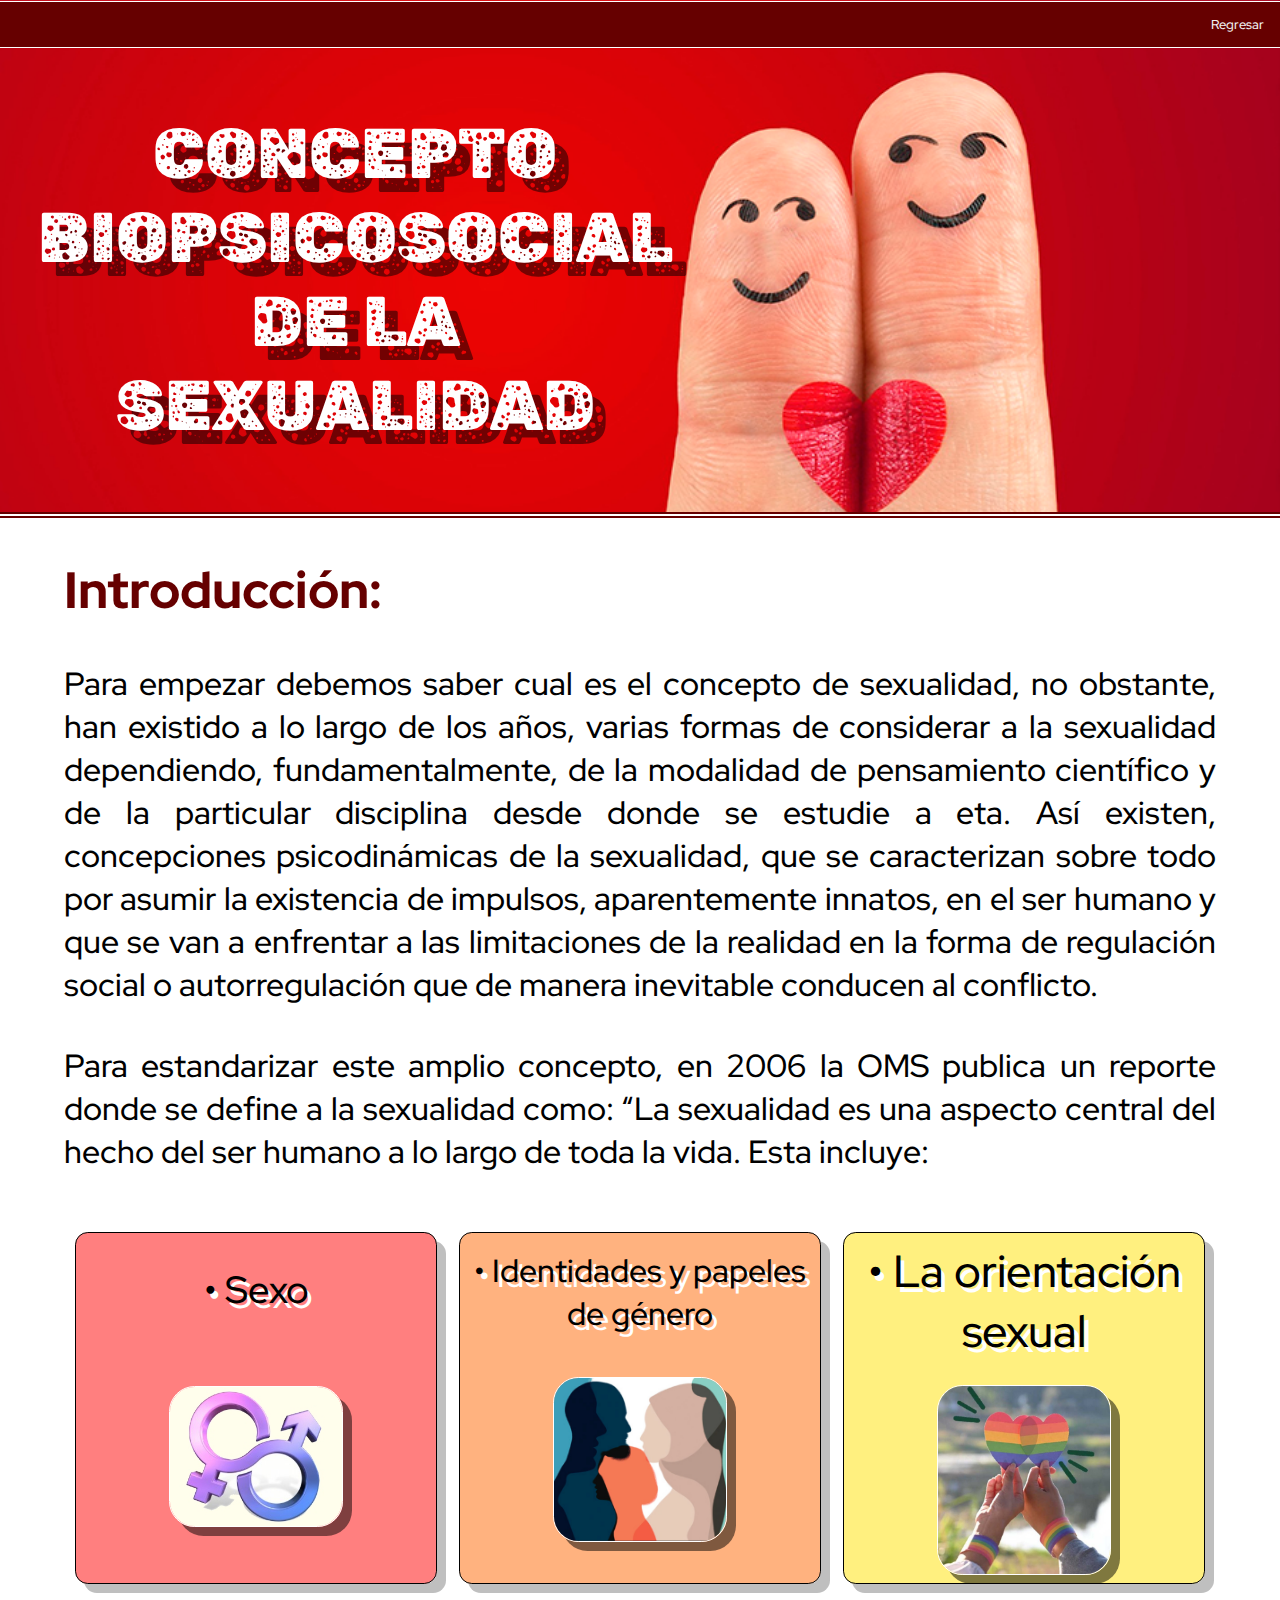
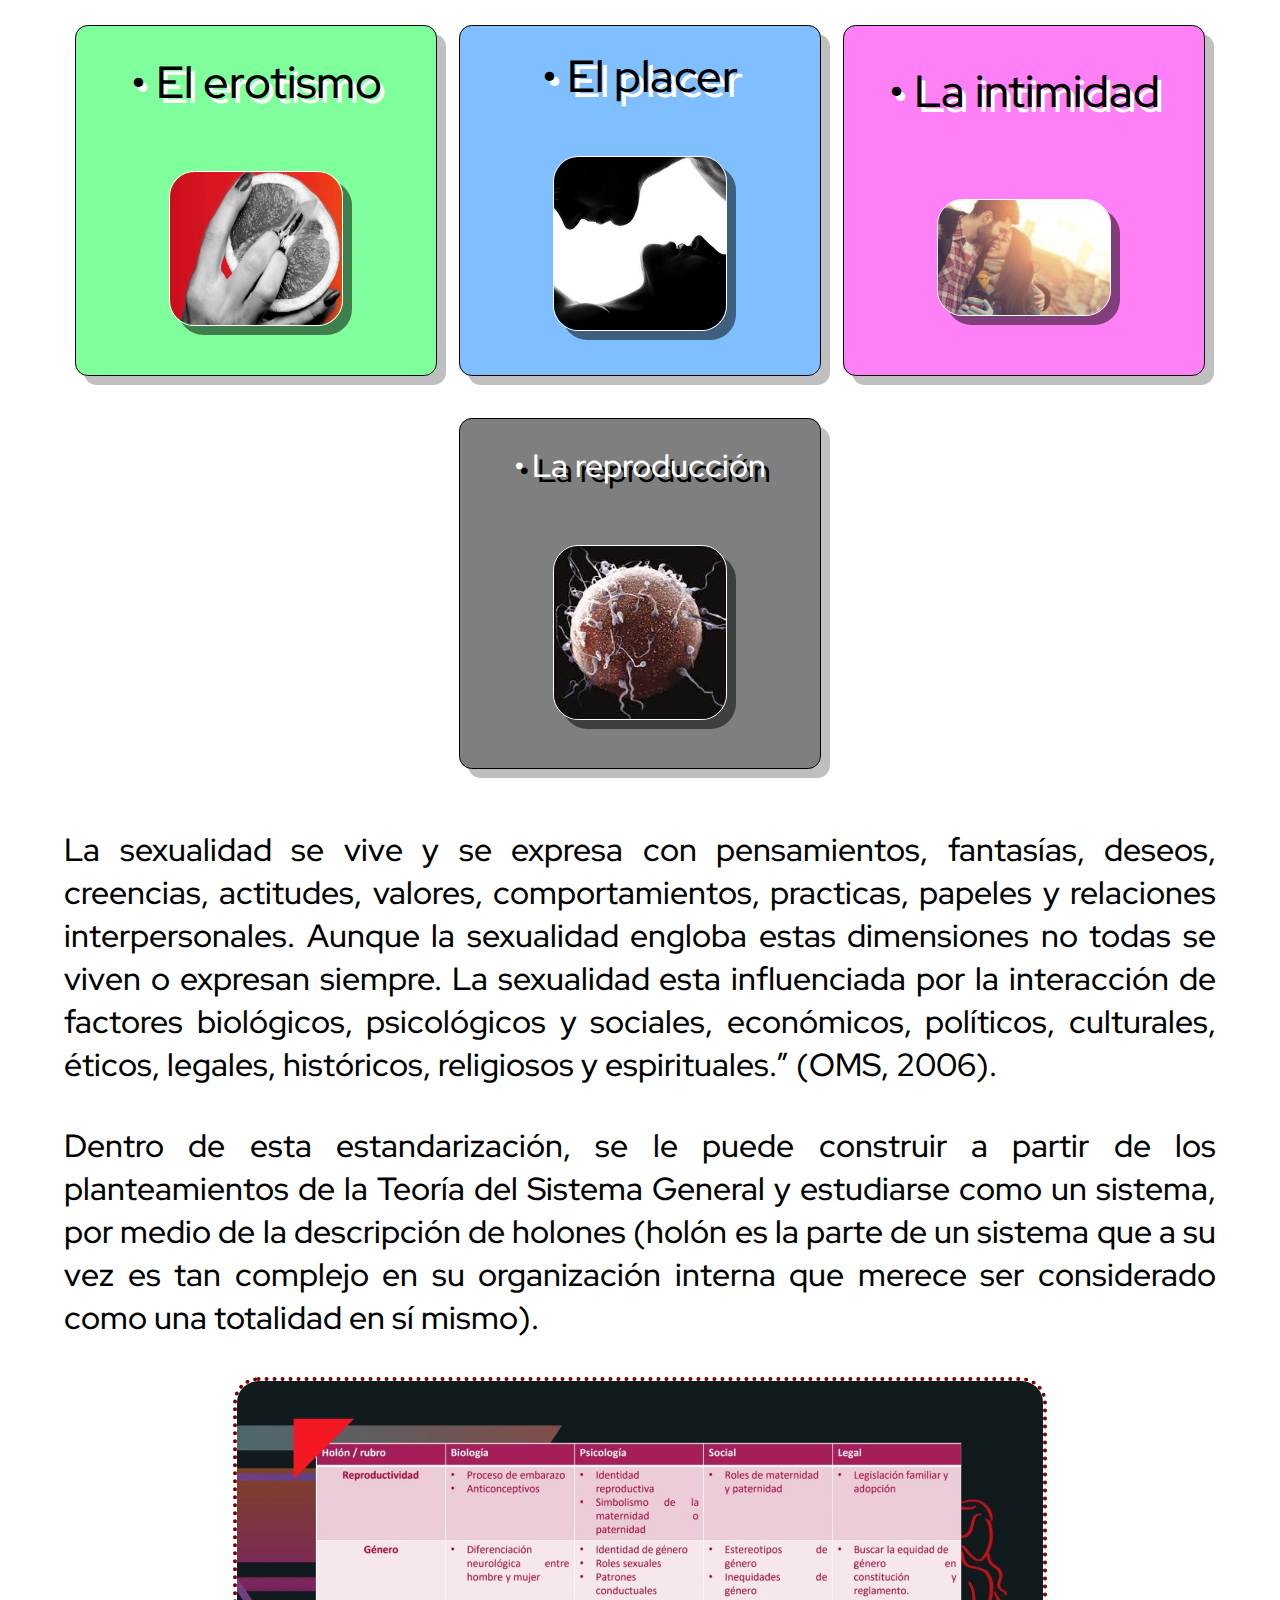
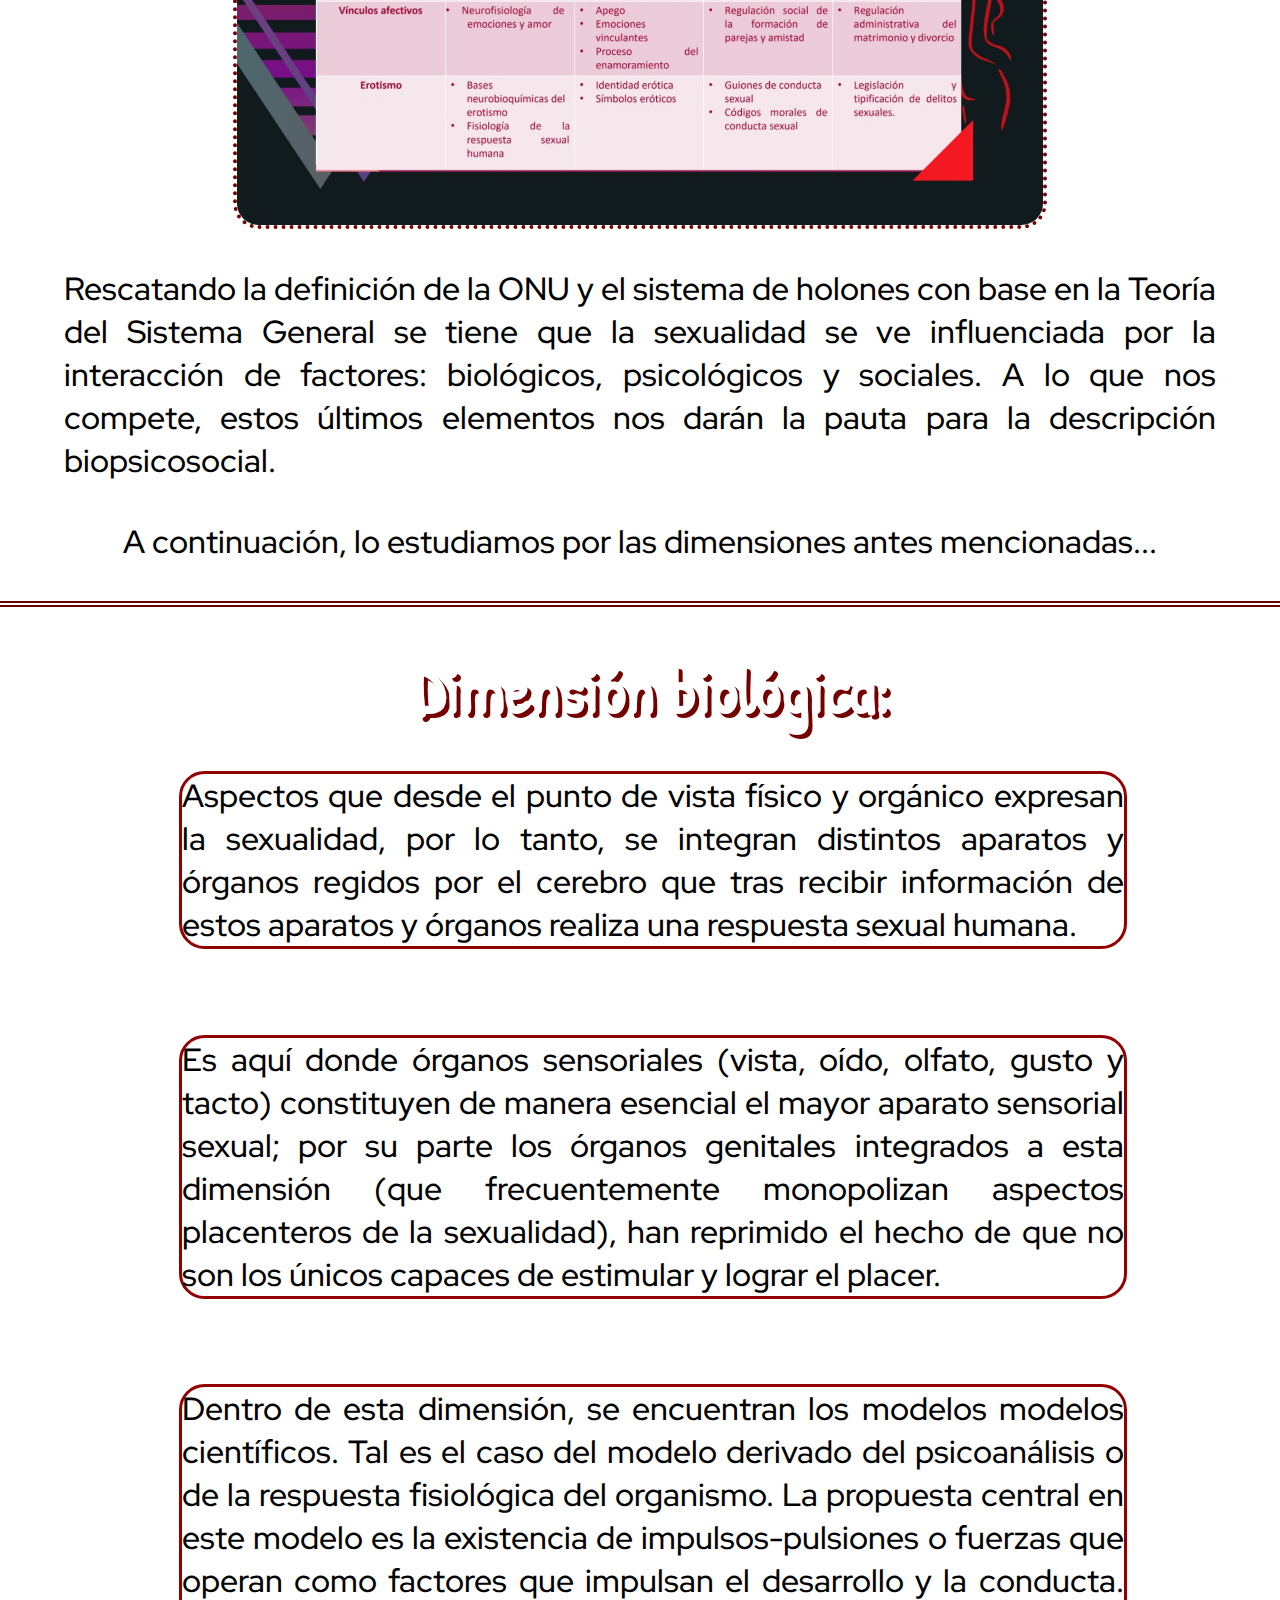
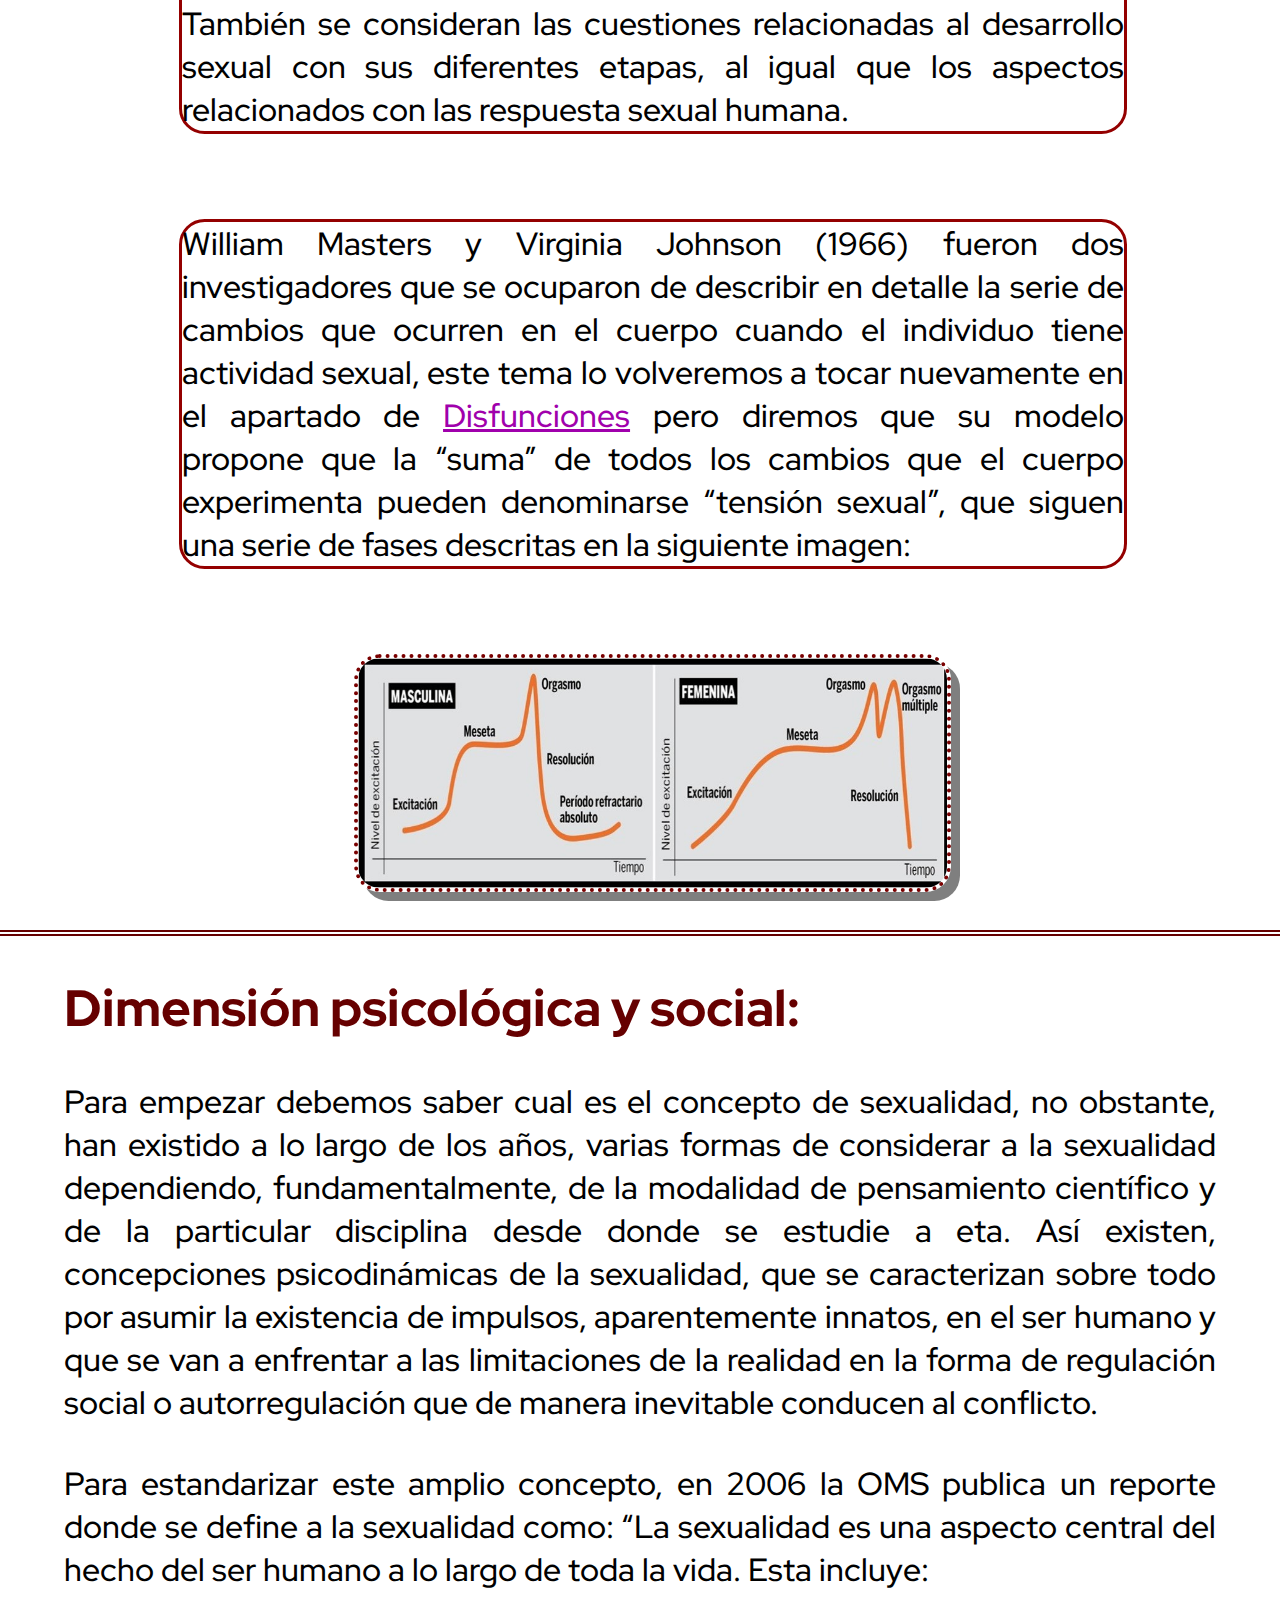
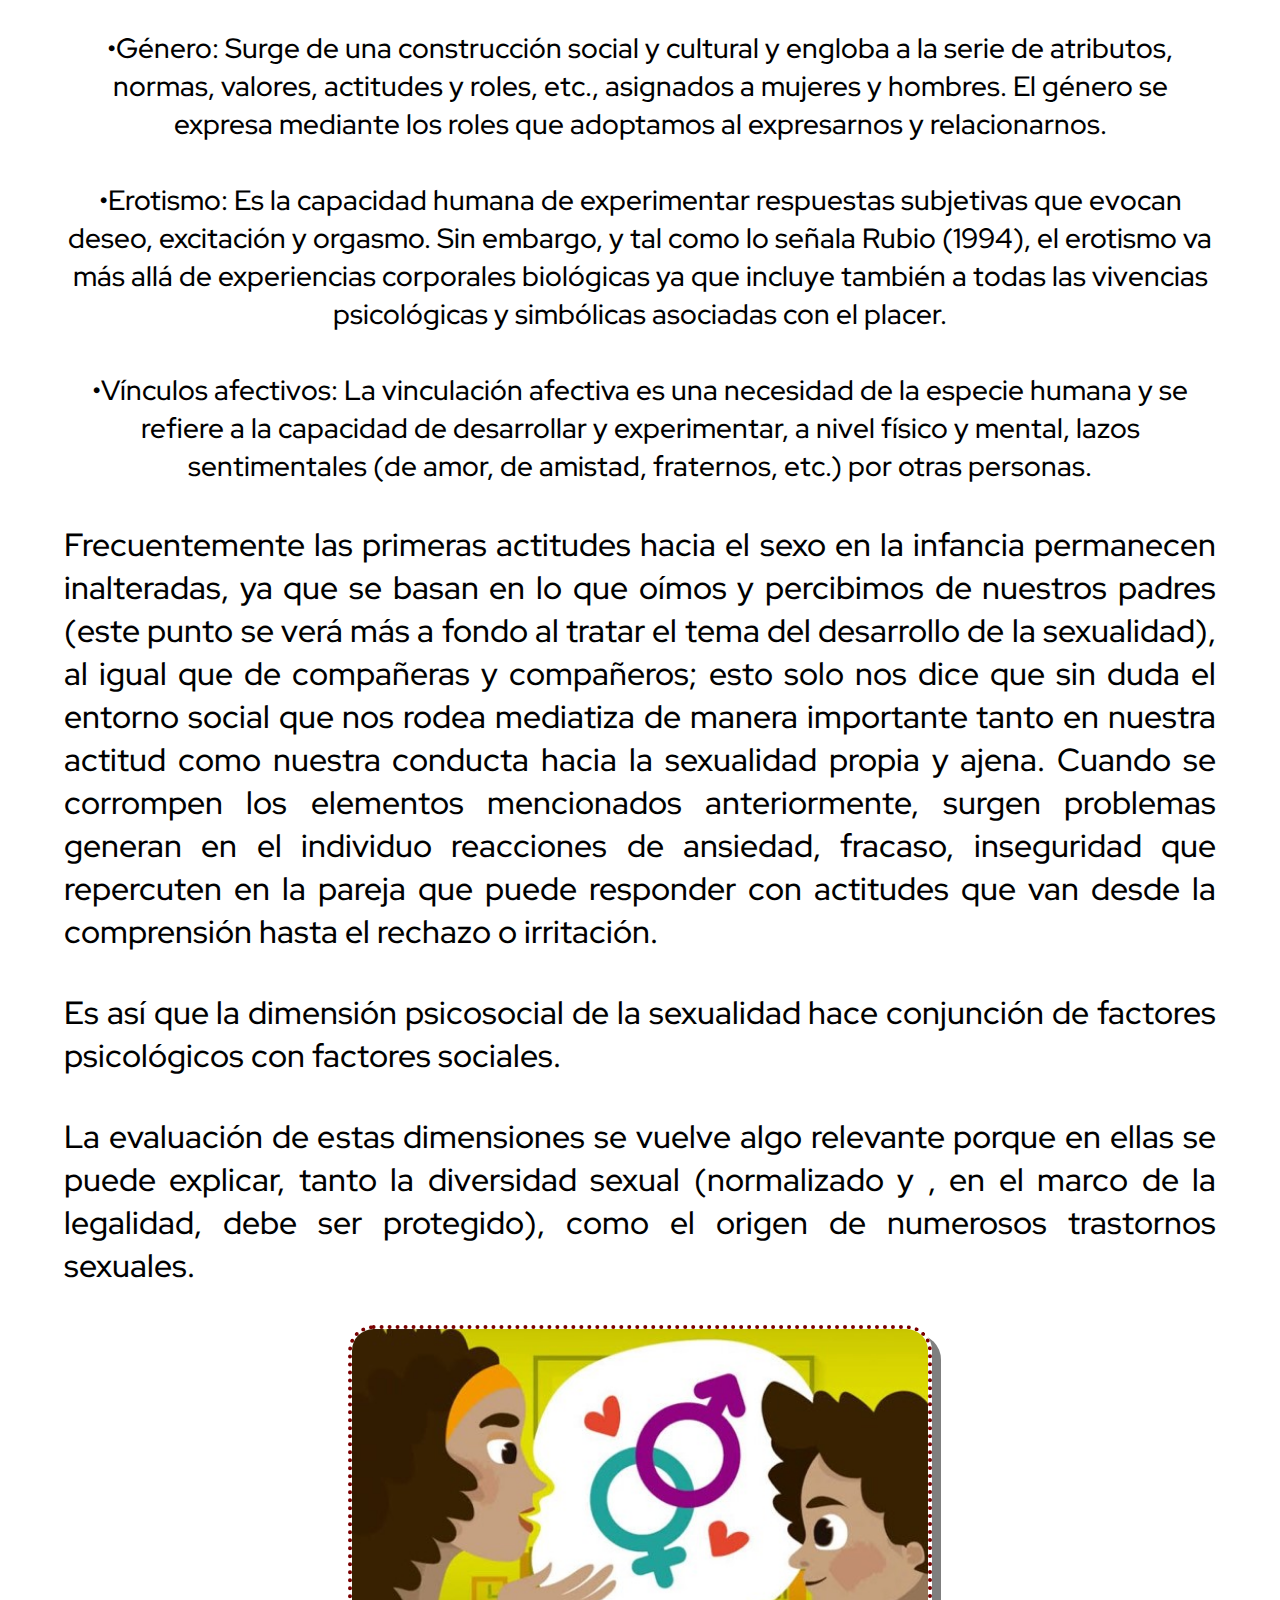
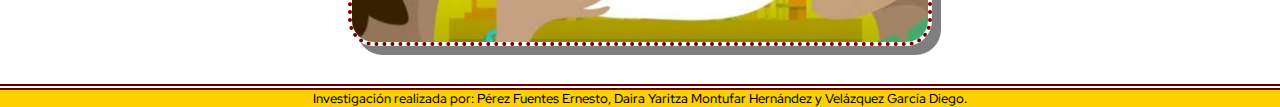
<file: concepto.html>
<!DOCTYPE html>
<html lang="en">
<head>
    <meta charset="UTF-8">
    <meta name="viewport" content="width=device-width, initial-scale=1.0">
    <link rel="preconnect" href="https://fonts.googleapis.com">
    <link rel="preconnect" href="https://fonts.gstatic.com" crossorigin>
    <link href="https://fonts.googleapis.com/css2?family=Red+Hat+Display:wght@500&display=swap" rel="stylesheet">
    <link href="https://fonts.googleapis.com/css2?family=Red+Hat+Display:wght@700&display=swap" rel="stylesheet">
    <link href="https://fonts.googleapis.com/css2?family=Shadows+Into+Light:wght@500&display=swap" rel="stylesheet">
    <link href="https://fonts.googleapis.com/css2?family=Patrick+Hand&display=swap" rel="stylesheet">
    <link href="https://fonts.googleapis.com/css2?family=Barlow:ital,wght@1,600&display=swap" rel="stylesheet">
    <link href="https://fonts.googleapis.com/css2?family=Rubik+Moonrocks&display=swap" rel="stylesheet">
    <link rel="icon" type="image/png" sizes="32x32" href="./images/arrow-through-heart.svg">
    <link rel="stylesheet" href="./design/style-concepto.css">
    <title>Concepto Biopsicosocial de la Sexualidad | Introducción a la salud mental </title>
</head>
<body>

    <div class="no"><p>Por favor voltea tu dispositivo para visualizar este sitio web o agranda la pestaña. :(</p></div>

    <div class="main-container">

        <div class="navbar">
            <a href="./index.html">Regresar</a>
          </div>



          <main>
            <div class="main">
              <h1 style="animation: izq 3s; position: relative;">
                CONCEPTO BIOPSICOSOCIAL DE LA SEXUALIDAD
              </h1>
            </div>
              

            <div class="section">
              <h2 class="cheeto" style="animation: der 3s; position: relative;">Introducción:</h2>
              <br>
              <p style="animation: der 3s; position: relative;">
                Para empezar debemos saber cual es el concepto de sexualidad, no obstante, han existido a lo largo de los años, varias formas de considerar a la sexualidad dependiendo, fundamentalmente, de la modalidad de pensamiento científico y de la particular disciplina desde donde se estudie a eta. Así existen, concepciones psicodinámicas de la sexualidad, que se caracterizan sobre todo por asumir la existencia de impulsos, aparentemente innatos, en el ser humano y que se van a enfrentar a las limitaciones de la realidad en la forma de regulación social o autorregulación que de manera inevitable conducen al conflicto. 
              </p>
              <br>
              <p style="animation: der 3s; position: relative;">
                Para estandarizar este amplio concepto, en 2006 la OMS publica un reporte donde se define a la sexualidad como: “La sexualidad es una aspecto central del hecho del ser humano a lo largo de toda la vida. Esta incluye: 
              </p>
              <br>
              <ul class="puto" style="animation: der 3s; position: relative;">
                <li class="red pito">
                  •	Sexo
                  <br>
                  <img src="./images/sex00.jpg" alt="">
                </li>
                <li class="or pito">
                  •	Identidades y papeles de género
                  <br>
                  <img src="./images/gener0.jpg" alt="">
                </li>
                <li class="yel pito">
                  •	La orientación sexual
                  <br>
                  <img src="./images/orienta.jpg" alt="">
                </li>
                <li class="gre pito">
                  •	El erotismo
                  <br>
                  <img src="./images/eros.jpg" alt="">
                </li>
                <li class="blu pito">
                  •	El placer
                  <br>
                  <img src="./images/placer.jpg" alt="">
                </li>
                <li class="pur pito">
                  •	La intimidad
                  <br>
                  <img src="./images/intimo.jpg" alt="">
                </li>
                <li class="final pito">
                  •	La reproducción
                  <br>
                  <img src="./images/repro.jpg" alt="">
                </li>
              </ul>
              <br>
              <p style="animation: der 3s; position: relative;">
                La sexualidad se vive y se expresa con pensamientos, fantasías, deseos, creencias, actitudes, valores, comportamientos, practicas, papeles y relaciones interpersonales. Aunque la sexualidad engloba estas dimensiones no todas se viven o expresan siempre. La sexualidad esta influenciada por la interacción de factores biológicos, psicológicos y sociales, económicos, políticos, culturales, éticos, legales, históricos, religiosos y espirituales.” (OMS, 2006). 
              </p>
              <br>
              <p style="animation: der 3s; position: relative;">
                Dentro de esta estandarización, se le puede construir a partir de los planteamientos de la Teoría del Sistema General y estudiarse como un sistema, por medio de la descripción de holones (holón es la parte de un sistema que a su vez es tan complejo en su organización interna que merece ser considerado como una totalidad en sí mismo). 
              </p>
              <br>
              <img src="./images/holon.jpg" alt="" class="tabla" style="animation: der 3s; position: relative;">
              <br>
              <p style="animation: der 3s; position: relative;">
                Rescatando la definición de la ONU y el sistema de holones con base en la Teoría del Sistema General se tiene que la sexualidad se ve influenciada por la interacción de factores: biológicos, psicológicos y sociales. A lo que nos compete, estos últimos elementos nos darán la pauta para la descripción biopsicosocial.
              </p>
              <br>
              <p style="animation: der 3s; position: relative;">
                A continuación, lo estudiamos por las dimensiones antes mencionadas...
              </p>

             

          </div>

          <div class="section section-img" style="animation: izq 3s; position: relative;">
            <h2>Dimensión biológica:</h2>
            <br>
            <p class="uwito" style="animation: izq 3s; position: relative;"> 
              Aspectos que desde el punto de vista físico y orgánico expresan la sexualidad, por lo tanto, se integran distintos aparatos y órganos regidos por el cerebro que tras recibir información de estos aparatos y órganos realiza una respuesta sexual humana. 
            </p>
            <br>
            <p class="uwito" style="animation: izq 3s; position: relative;">
              Es aquí donde órganos sensoriales (vista, oído, olfato, gusto y tacto) constituyen de manera esencial el mayor aparato sensorial sexual; por su parte los órganos genitales integrados a esta dimensión (que frecuentemente monopolizan aspectos placenteros de la sexualidad), han reprimido el hecho de que no son los únicos capaces de estimular y lograr el placer. 
            </p>
            <br>
            <p class="uwito" style="animation: izq 3s; position: relative;">
              Dentro de esta dimensión, se encuentran los modelos modelos científicos. Tal es el caso del modelo derivado del psicoanálisis o de la respuesta fisiológica del organismo. La propuesta central en este modelo es la existencia de impulsos-pulsiones o fuerzas que operan como factores que impulsan el desarrollo y la conducta. También se consideran las cuestiones relacionadas al desarrollo sexual con sus diferentes etapas, al igual que los aspectos relacionados con las respuesta sexual humana. 
            </p>
            <br>
            <div class="uwito" style="animation: izq 3s; position: relative;"> 
              <p>
                William Masters y Virginia Johnson (1966) fueron dos investigadores que se ocuparon de describir en detalle la serie de cambios que ocurren en el cuerpo cuando el individuo tiene actividad sexual, este tema lo volveremos a tocar nuevamente en el apartado de <a href="./disfunsiones.html" style="color: rgb(160, 0, 172);">Disfunciones</a> pero diremos que su modelo propone que la “suma” de todos los cambios que el cuerpo experimenta pueden denominarse “tensión sexual”, que siguen una serie de fases descritas en la siguiente imagen:
              </p>
            </div>
            <br>
            <img src="./images/diagrama.jpg" class="diagrama" alt="" style="animation: izq 3s; position: relative;">
          </div>


          <div class="section">
            
            <h2 class="cheeto" style="animation: der 3s; position: relative;">Dimensión psicológica y social:</h2>
              <br>
              <p style="animation: der 3s; position: relative;">
                Para empezar debemos saber cual es el concepto de sexualidad, no obstante, han existido a lo largo de los años, varias formas de considerar a la sexualidad dependiendo, fundamentalmente, de la modalidad de pensamiento científico y de la particular disciplina desde donde se estudie a eta. Así existen, concepciones psicodinámicas de la sexualidad, que se caracterizan sobre todo por asumir la existencia de impulsos, aparentemente innatos, en el ser humano y que se van a enfrentar a las limitaciones de la realidad en la forma de regulación social o autorregulación que de manera inevitable conducen al conflicto. 
              </p>
              <br>
              <p style="animation: der 3s; position: relative;">
                Para estandarizar este amplio concepto, en 2006 la OMS publica un reporte donde se define a la sexualidad como: “La sexualidad es una aspecto central del hecho del ser humano a lo largo de toda la vida. Esta incluye: 
              </p>
              <br>
              <ul class="dorito" style="animation: der 3s; position: relative;">
                <li class="doritu">•Género: Surge de una construcción social y cultural y engloba a la serie de atributos, normas, valores, actitudes y roles, etc., asignados a mujeres y hombres. El género se expresa mediante los roles que adoptamos al expresarnos y relacionarnos.</li>
                <br>
                <li class="doritu">•Erotismo: Es la capacidad humana de experimentar respuestas subjetivas que evocan deseo, excitación y orgasmo. Sin embargo, y tal como lo señala Rubio (1994), el erotismo va más allá de experiencias corporales biológicas ya que incluye también a todas las vivencias psicológicas y simbólicas asociadas con el placer.</li>
                <br>
                <li class="doritu">•Vínculos afectivos: La vinculación afectiva es una necesidad de la especie humana y se refiere a la capacidad de desarrollar y experimentar, a nivel físico y mental, lazos sentimentales (de amor, de amistad, fraternos, etc.) por otras personas.</li>
              </ul>
              <br>

              <p style="animation: der 3s; position: relative;">
                Frecuentemente las primeras actitudes hacia el sexo en la infancia permanecen inalteradas, ya que se basan en lo que oímos y percibimos de nuestros padres (este punto se verá más a fondo al tratar el tema del desarrollo de la sexualidad), al igual que de compañeras y compañeros; esto solo nos dice que sin duda el entorno social que nos rodea mediatiza de manera importante tanto en nuestra actitud como nuestra conducta hacia la sexualidad propia y ajena. Cuando se corrompen los elementos mencionados anteriormente, surgen problemas generan en el individuo reacciones de ansiedad, fracaso, inseguridad que repercuten en la pareja que puede responder con actitudes que van desde la comprensión hasta el rechazo o irritación. 
              </p>
              <br>
              <p style="animation: der 3s; position: relative;">
                Es así que la dimensión psicosocial de la sexualidad hace conjunción de factores psicológicos con factores sociales. 
              </p>
              <br>
              <p style="animation: der 3s; position: relative;">
                La evaluación de estas dimensiones se vuelve algo relevante porque en ellas se puede explicar, tanto la diversidad sexual (normalizado y , en el marco de la legalidad, debe ser protegido), como el origen de numerosos trastornos sexuales.
              </p>

              <br>

              <img src="./images/561.jpg" class="taquitu" alt="" style="animation: der 3s; position: relative;">


          </div>


             
          </main>


          <footer><p>Investigación realizada por: Pérez Fuentes Ernesto, Daira Yaritza Montufar Hernández y Velázquez García Diego.</p></footer>


          </div>

         
          

          

    </div>
    
</body>
</html>
</file>
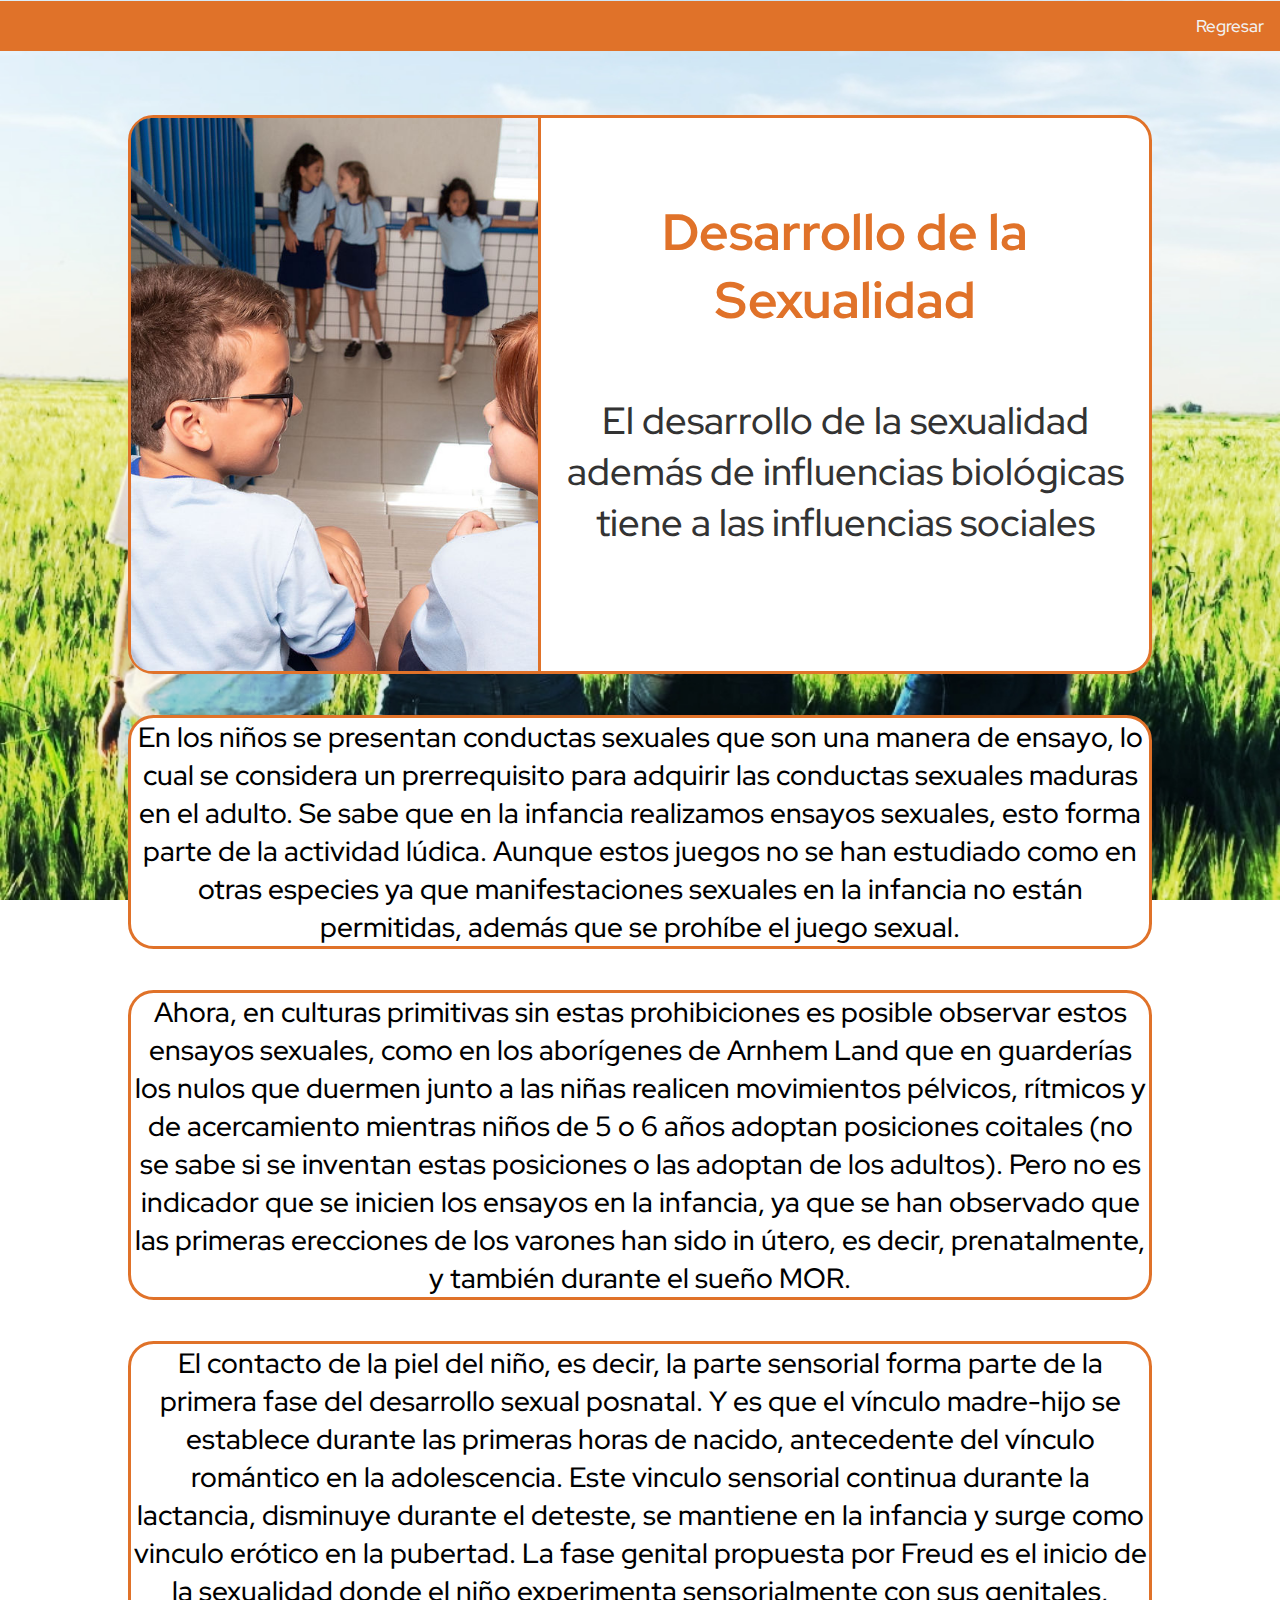
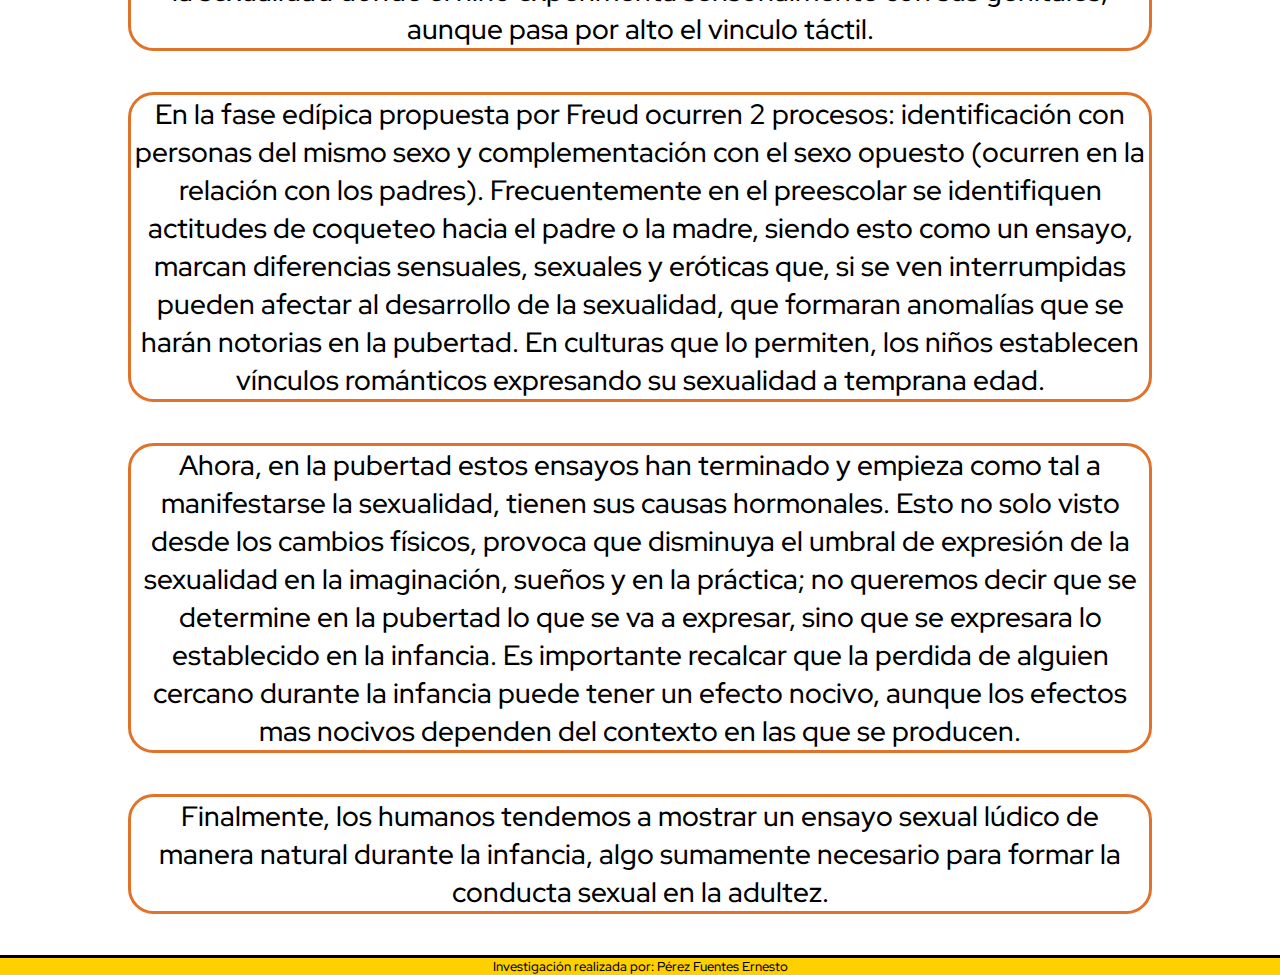
<file: desarrollo.html>
<!DOCTYPE html>
<html lang="en">
<head>
    <meta charset="UTF-8">
    <meta name="viewport" content="width=device-width, initial-scale=1.0">
    <link rel="preconnect" href="https://fonts.googleapis.com">
    <link rel="preconnect" href="https://fonts.gstatic.com" crossorigin>
    <link href="https://fonts.googleapis.com/css2?family=Red+Hat+Display:wght@500&display=swap" rel="stylesheet">
    <link href="https://fonts.googleapis.com/css2?family=Red+Hat+Display:wght@700&display=swap" rel="stylesheet">
    <link href="https://fonts.googleapis.com/css2?family=Shadows+Into+Light:wght@500&display=swap" rel="stylesheet">
    <link href="https://fonts.googleapis.com/css2?family=Patrick+Hand&display=swap" rel="stylesheet">
    <link rel="icon" type="image/png" sizes="32x32" href="./images/arrow-through-heart.svg">
    <link rel="stylesheet" href="./design/style-desarrollo.css">
    <title>Desarrollo de la Sexualidad| Introducción a la salud mental </title>
</head>
<body>

    <div class="no"><p>Por favor voltea tu dispositivo para visualizar este sitio web o agranda la pestaña. :(</p></div>

    <div class="main-container">

        <div class="navbar">
            <a href="./index.html">Regresar</a>
          </div>

          <div class="un">
          <main>
              <div class="nino cont z">
                  <img src="./images/ninos.jpg" alt="">
                  <div>
                      <h1>Desarrollo de la Sexualidad</h1>
                      <h2>El desarrollo de la sexualidad además de influencias biológicas tiene a las influencias sociales</h2>
                  </div>
              </div>
              <div class="cont a"><p>En los niños se presentan conductas sexuales que son una manera de ensayo, lo cual se considera un prerrequisito para adquirir las conductas sexuales maduras en el adulto. Se sabe que en la infancia realizamos ensayos sexuales, esto forma parte de la actividad lúdica. Aunque estos juegos no se han estudiado como en otras especies ya que manifestaciones sexuales en la infancia no están permitidas, además que se prohíbe el juego sexual.</p></div>
              <div class="cont b"><p>Ahora, en culturas primitivas sin estas prohibiciones es posible observar estos ensayos sexuales, como en los aborígenes de Arnhem Land que en guarderías los nulos que duermen junto a las niñas realicen movimientos pélvicos, rítmicos y de acercamiento mientras niños de 5 o 6 años adoptan posiciones coitales (no se sabe si se inventan estas posiciones o las adoptan de los adultos). Pero no es indicador que se inicien los ensayos en la infancia, ya que se han observado que las primeras erecciones de los varones han sido in útero, es decir, prenatalmente, y también durante el sueño MOR.</p></div>
              <div class="cont c"><p>El contacto de la piel del niño, es decir, la parte sensorial forma parte de la primera fase del desarrollo sexual posnatal. Y es que el vínculo madre-hijo se establece durante las primeras horas de nacido, antecedente del vínculo romántico en la adolescencia. Este vinculo sensorial continua durante la lactancia, disminuye durante el deteste, se mantiene en la infancia y surge como vinculo erótico en la pubertad. La fase genital propuesta por Freud es el inicio de la sexualidad donde el niño experimenta sensorialmente con sus genitales, aunque pasa por alto el vinculo táctil.</p></div>
              <div class="cont d"><p>En la fase edípica propuesta por Freud ocurren 2 procesos: identificación con personas del mismo sexo y complementación con el sexo opuesto (ocurren en la relación con los padres). Frecuentemente en el preescolar se identifiquen actitudes de coqueteo hacia el padre o la madre, siendo esto como un ensayo, marcan diferencias sensuales, sexuales y eróticas que, si se ven interrumpidas pueden afectar al desarrollo de la sexualidad, que formaran anomalías que se harán notorias en la pubertad. En culturas que lo permiten, los niños establecen vínculos románticos expresando su sexualidad a temprana edad.</p></div>
              <div class="cont e"><p>Ahora, en la pubertad estos ensayos han terminado y empieza como tal a manifestarse la sexualidad, tienen sus causas hormonales. Esto no solo visto desde los cambios físicos, provoca que disminuya el umbral de expresión de la sexualidad en la imaginación, sueños y en la práctica; no queremos decir que se determine en la pubertad lo que se va a expresar, sino que se expresara lo establecido en la infancia. Es importante recalcar que la perdida de alguien cercano durante la infancia puede tener un efecto nocivo, aunque los efectos mas nocivos dependen del contexto en las que se producen.</p></div>
              <div class="cont f"><p>Finalmente, los humanos tendemos a mostrar un ensayo sexual lúdico de manera natural durante la infancia, algo sumamente necesario para formar la conducta sexual en la adultez.</p></div>
              
          </main>
          </div>

          <footer><p>Investigación realizada por: Pérez Fuentes Ernesto</p></footer>

          

          

    </div>
    
</body>
</html>
</file>
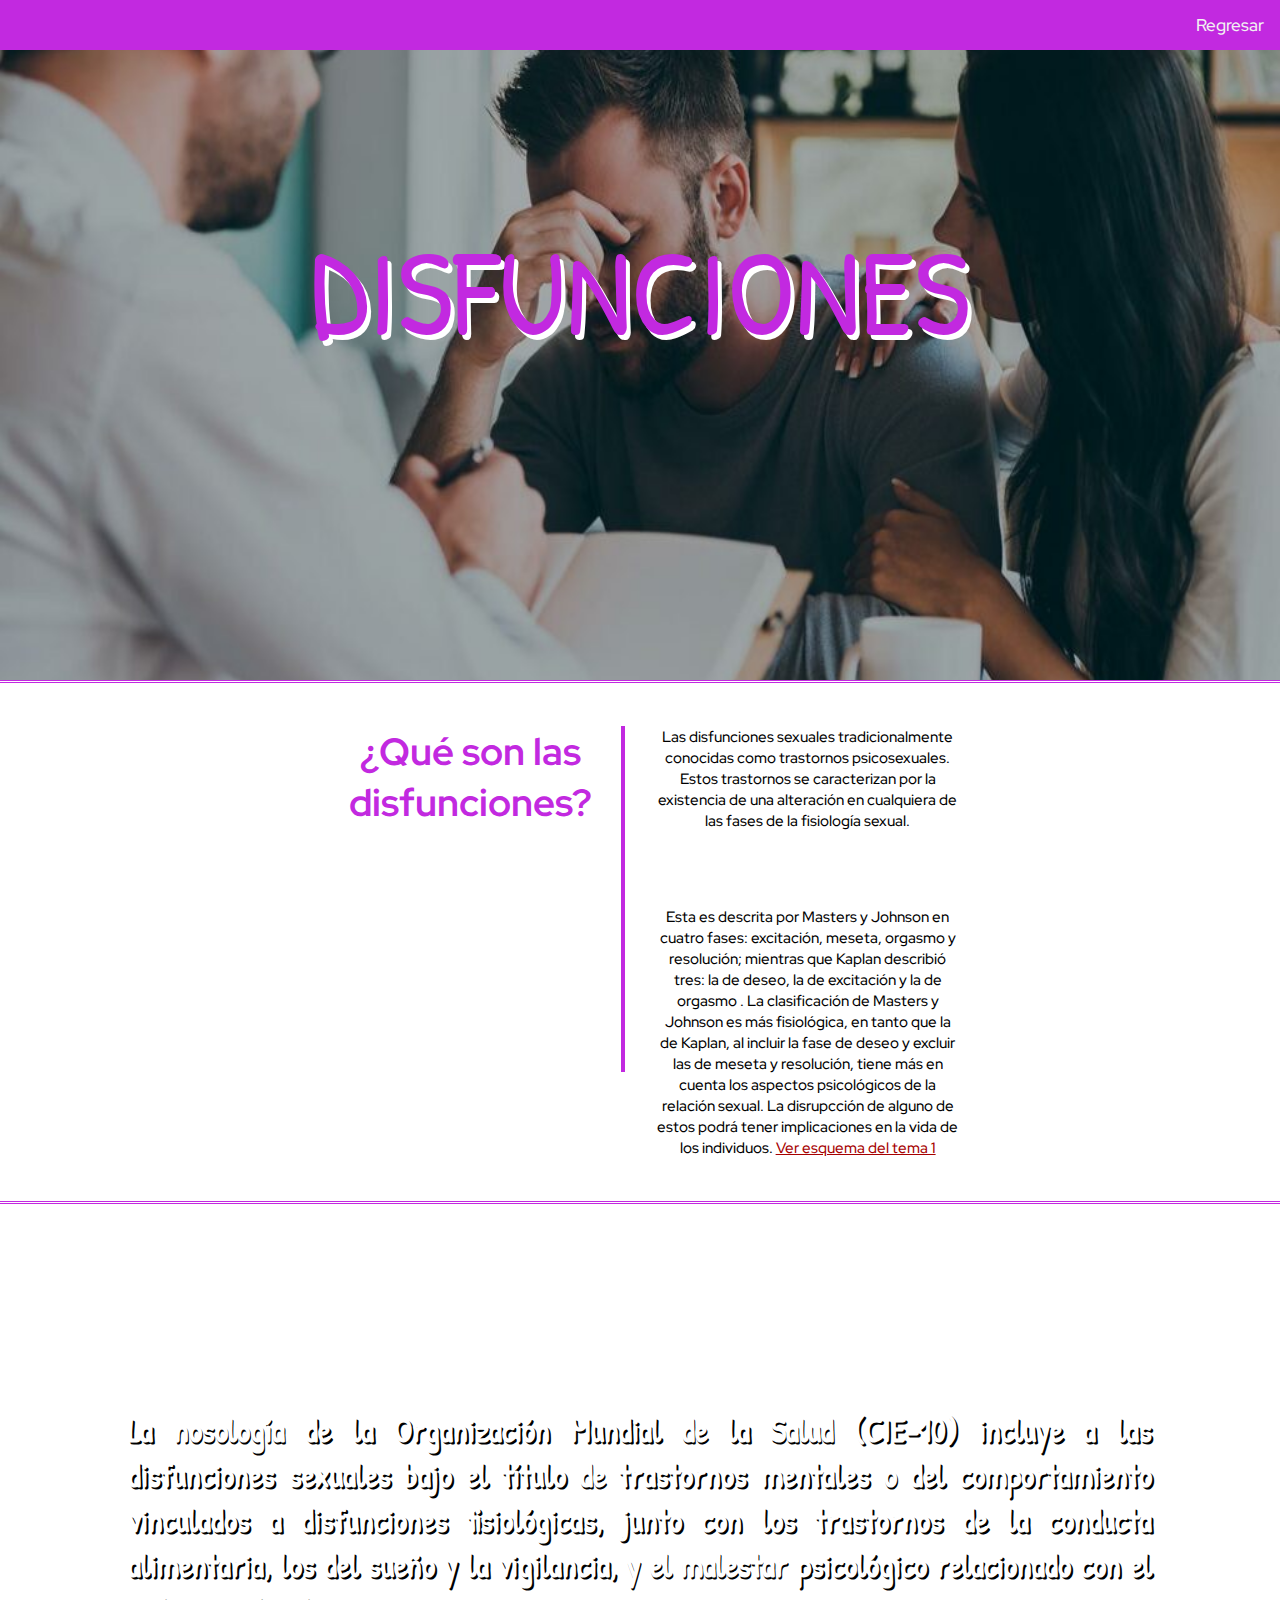
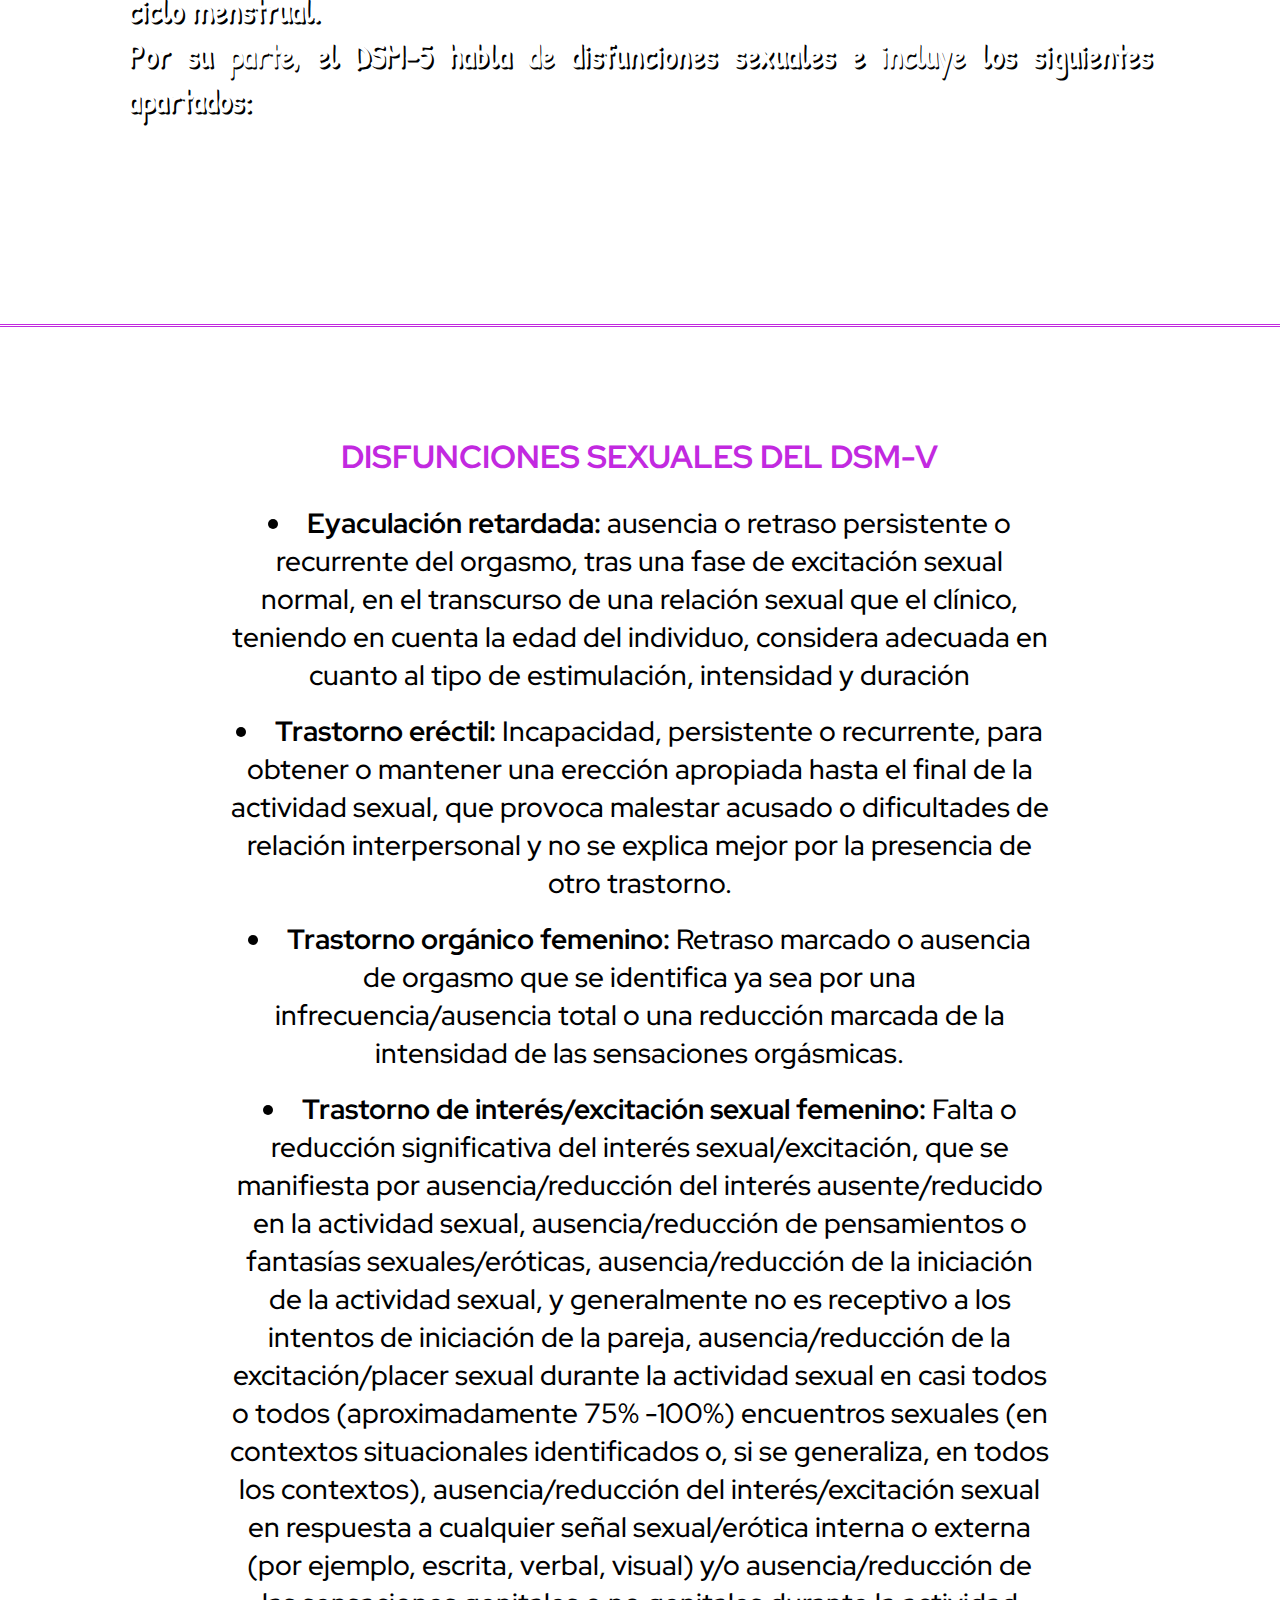
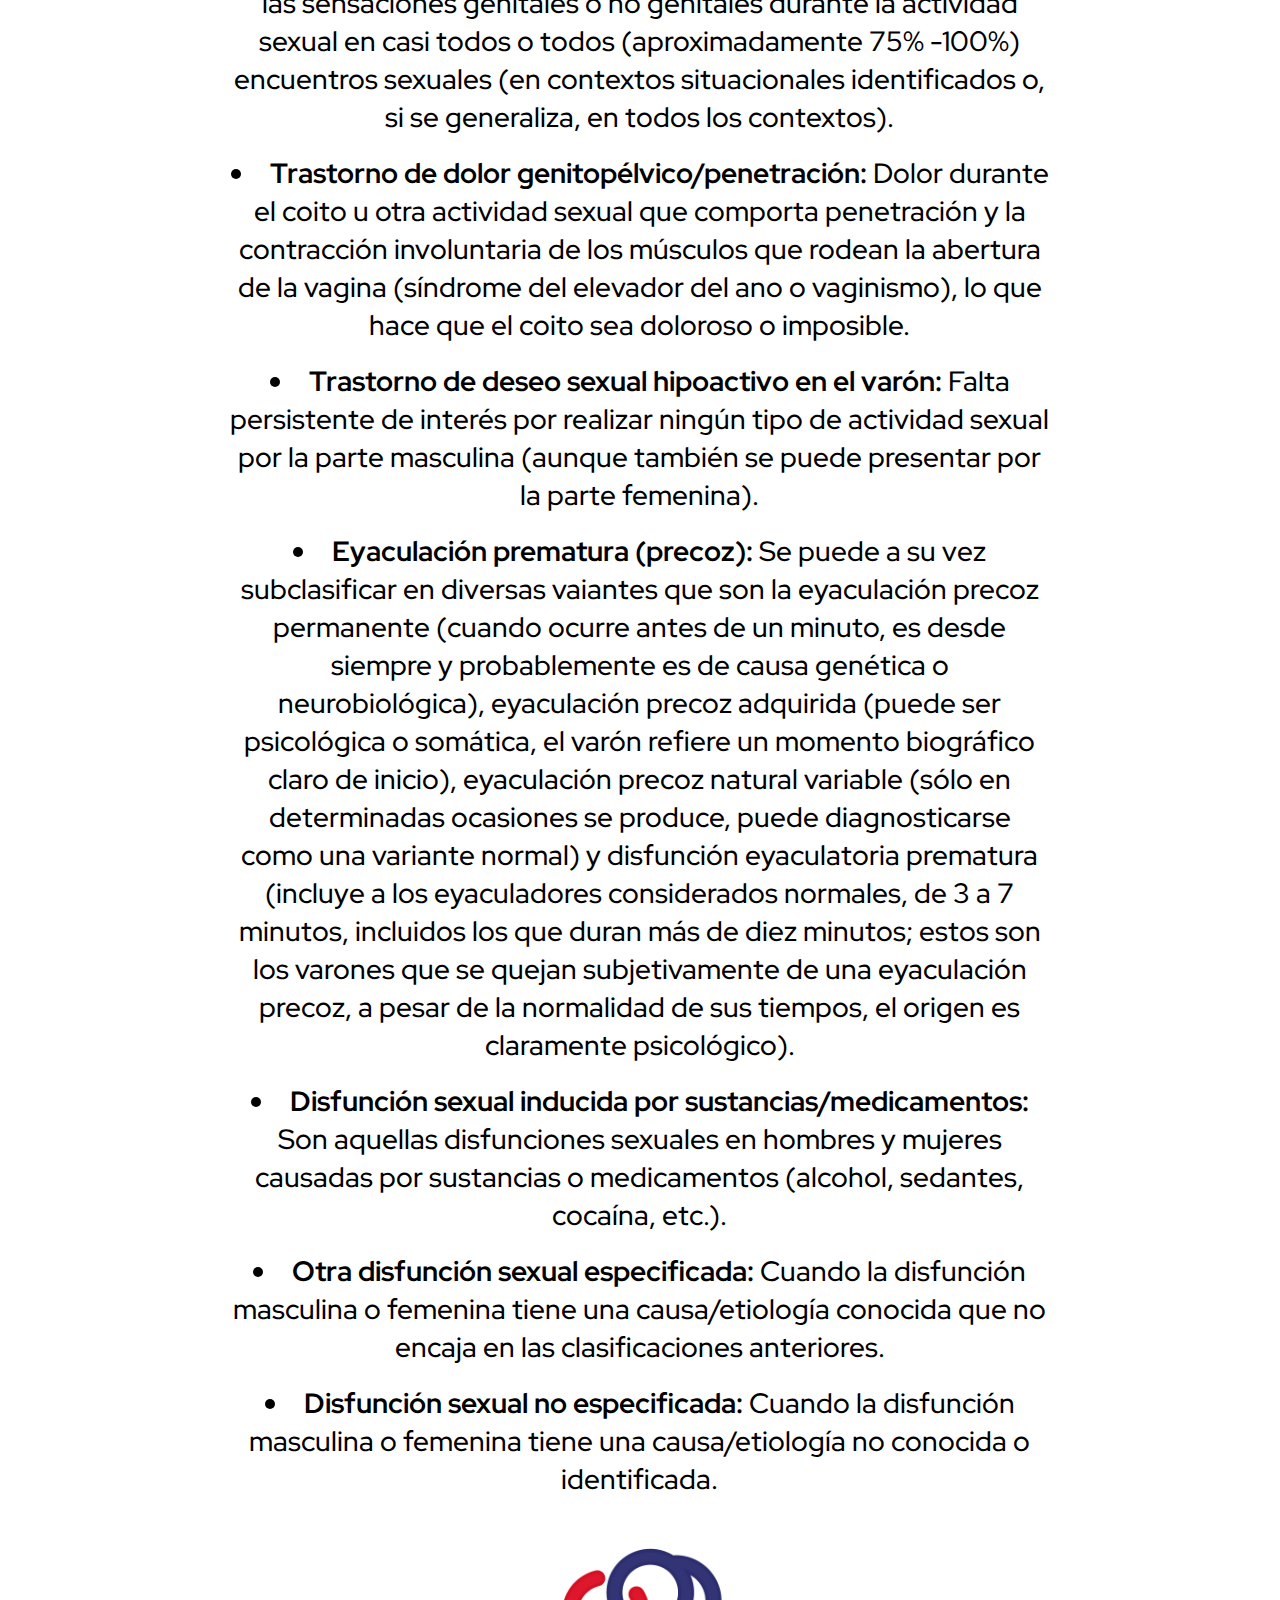
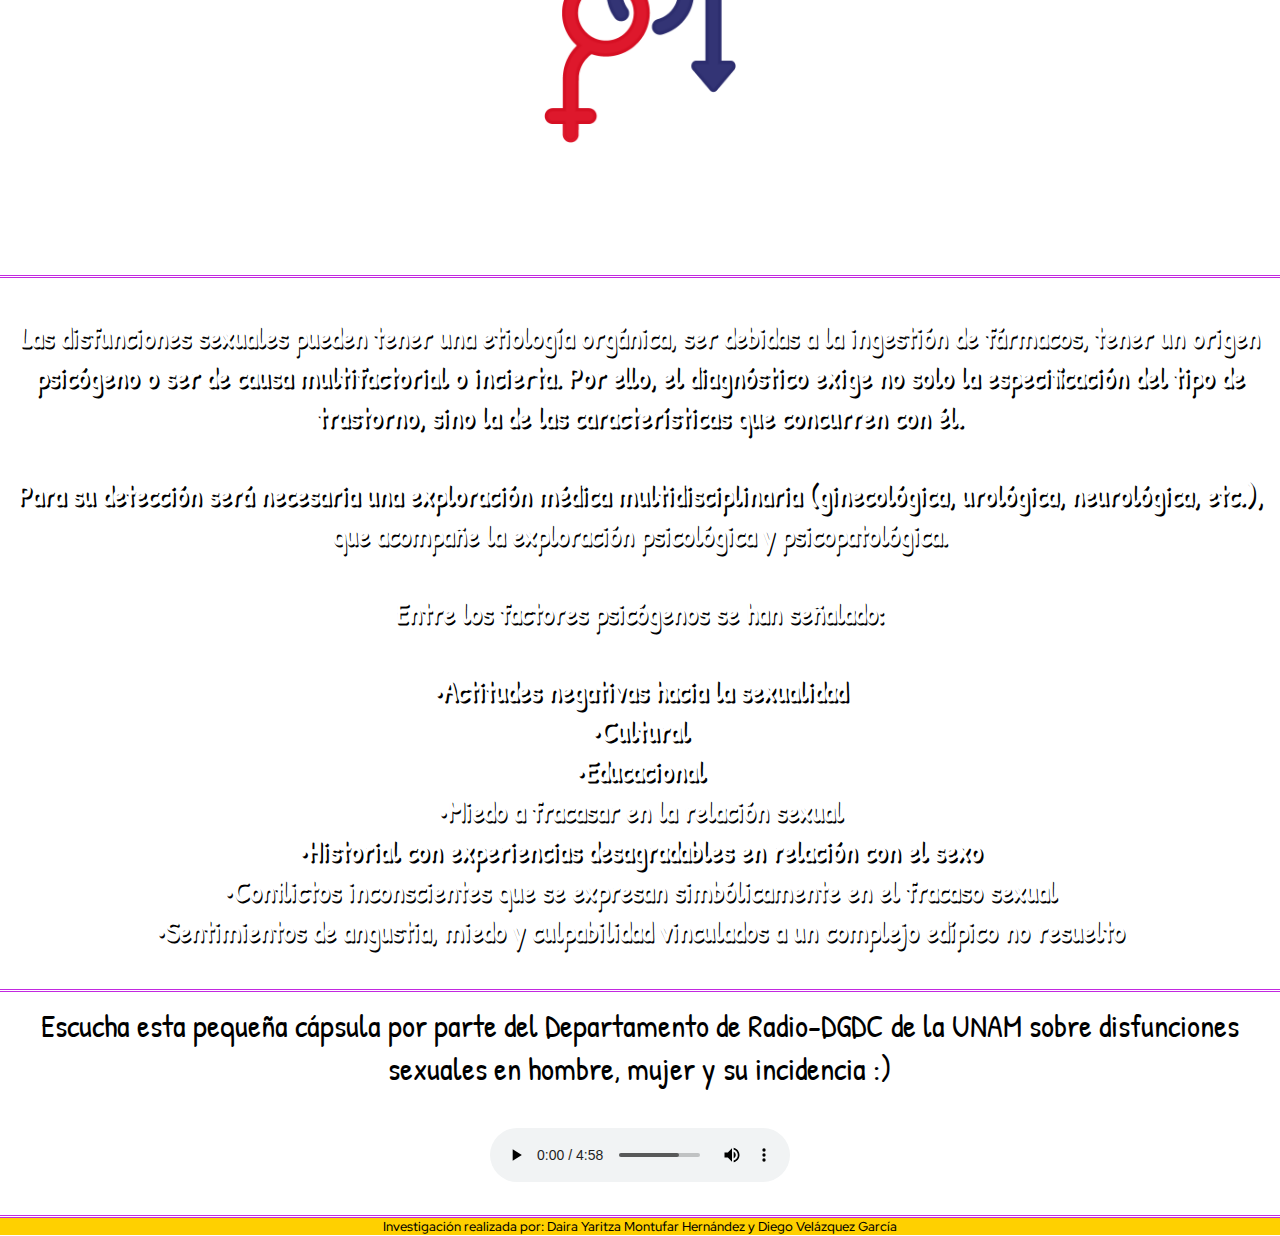
<file: disfunsiones.html>
<!DOCTYPE html>
<html lang="en">
<head>
    <meta charset="UTF-8">
    <meta name="viewport" content="width=device-width, initial-scale=1.0">
    <link rel="preconnect" href="https://fonts.googleapis.com">
    <link rel="preconnect" href="https://fonts.gstatic.com" crossorigin>
    <link href="https://fonts.googleapis.com/css2?family=Red+Hat+Display:wght@500&display=swap" rel="stylesheet">
    <link href="https://fonts.googleapis.com/css2?family=Red+Hat+Display:wght@700&display=swap" rel="stylesheet">
    <link href="https://fonts.googleapis.com/css2?family=Shadows+Into+Light:wght@500&display=swap" rel="stylesheet">
    <link href="https://fonts.googleapis.com/css2?family=Patrick+Hand&display=swap" rel="stylesheet">
    <link href="https://fonts.googleapis.com/css2?family=Barlow:ital,wght@1,600&display=swap" rel="stylesheet">
    <link rel="icon" type="image/png" sizes="32x32" href="./images/arrow-through-heart.svg">
    <link rel="stylesheet" href="./design/style-disfunciones.css">
    <title>Disfunciones | Introducción a la salud mental </title>
</head>
<body>
    
    <div class="no"><p>Por favor voltea tu dispositivo para visualizar este sitio web o agranda la pestaña. :(</p></div>

    <div class="main-container">

        <div class="navbar">
            <a href="./index.html">Regresar</a>
        </div>

        <main>
           
            <div class="titulo">
                <h1>DISFUNCIONES</h1>
            </div>
        
            <div class="section section1">
        
                <div>
                    <h2 class="rojo">
                        ¿Qué son las disfunciones?
                    </h2>
                    
                    <div>
                        <p>Las disfunciones sexuales tradicionalmente conocidas como trastornos psicosexuales. Estos trastornos se caracterizan por la existencia de una alteración en cualquiera de las fases de la fisiología sexual. </p>
                        <p>Esta es descrita por Masters y Johnson en cuatro fases: excitación, meseta, orgasmo y resolución; mientras que Kaplan describió tres: la de deseo, la de excitación y la de orgasmo . La clasificación de Masters y Johnson es más fisiológica, en tanto que la de Kaplan, al incluir la fase de deseo y excluir las de meseta y resolución, tiene más en cuenta los aspectos psicológicos de la relación sexual. La disrupcción de alguno de estos podrá tener implicaciones en la vida de los individuos. <a href="./concepto.html" style="color: rgb(166, 0, 0)">Ver esquema del tema 1</a></p>
                    </div>
                </div>
                    
            </div>

            <div class="section section4">
                <div>
                    <h3>
                        La nosología de la Organización Mundial de la Salud (CIE-10) incluye a las disfunciones sexuales bajo el título de trastornos mentales o del comportamiento vinculados a disfunciones fisiológicas, junto con los trastornos de la conducta alimentaria, los del sueño y la vigilancia, y el malestar psicológico relacionado con el ciclo menstrual. 
                    </h3>
                    <div>
                        <br>
                    <h3>
                        Por su parte, el DSM-5 habla de disfunciones sexuales e incluye los siguientes apartados:
                    </h3>
                    </div>
                </div>
            </div>
        
        
            <div class="section section3">
        
                <div>
                    <h2 class="rojo">
                        DISFUNCIONES SEXUALES DEL DSM-V
                    </h2>
                    
                    <div>
                        <ul>
                            <li>
                                <label>Eyaculación retardada:</label> ausencia o retraso persistente o recurrente del orgasmo, tras una fase de excitación sexual normal, en el transcurso de una relación sexual que el clínico, teniendo en cuenta la edad del individuo, considera adecuada en cuanto al tipo de estimulación, intensidad y duración
                            </li>
                            <li>
                                <label>Trastorno eréctil:</label> Incapacidad, persistente o recurrente, para obtener o mantener una erección apropiada hasta el final de la actividad sexual, que provoca malestar acusado o dificultades de relación interpersonal y no se explica mejor por la presencia de otro trastorno.
                            </li>
                            <li>
                                <label>Trastorno orgánico femenino:</label> Retraso marcado o ausencia de orgasmo que se identifica ya sea por una infrecuencia/ausencia total o una reducción marcada de la intensidad de las sensaciones orgásmicas.
                            </li>
                            <li>
                                <label>Trastorno de interés/excitación sexual femenino:</label> Falta o reducción significativa del interés sexual/excitación, que se manifiesta por ausencia/reducción del interés ausente/reducido en la actividad sexual, ausencia/reducción de pensamientos o fantasías sexuales/eróticas, ausencia/reducción de la iniciación de la actividad sexual, y generalmente no es receptivo a los intentos de iniciación de la pareja, ausencia/reducción de la excitación/placer sexual durante la actividad sexual en casi todos o todos (aproximadamente 75% -100%) encuentros sexuales (en contextos situacionales identificados o, si se generaliza, en todos los contextos), ausencia/reducción del interés/excitación sexual en respuesta a cualquier señal sexual/erótica interna o externa (por ejemplo, escrita, verbal, visual) y/o ausencia/reducción de las sensaciones genitales o no genitales durante la actividad sexual en casi todos o todos (aproximadamente 75% -100%) encuentros sexuales (en contextos situacionales identificados o, si se generaliza, en todos los contextos).
                            </li>    
                            <li>
                                <label>Trastorno de dolor genitopélvico/penetración:</label>  Dolor durante el coito u otra actividad sexual que comporta penetración y la contracción involuntaria de los músculos que rodean la abertura de la vagina (síndrome del elevador del ano o vaginismo), lo que hace que el coito sea doloroso o imposible.
                            </li>
                            <li>
                                <label>Trastorno de deseo sexual hipoactivo en el varón:</label>  Falta persistente de interés por realizar ningún tipo de actividad sexual por la parte masculina (aunque también se puede presentar por la parte femenina).
                            </li>
                            <li>
                                <label>Eyaculación prematura (precoz):</label> Se puede a su vez subclasificar en diversas vaiantes que son la eyaculación precoz permanente (cuando ocurre antes de un minuto, es desde siempre y probablemente es de causa genética o neurobiológica), eyaculación precoz adquirida (puede ser psicológica o somática, el varón refiere un momento biográfico claro de inicio), eyaculación precoz natural variable (sólo en determinadas ocasiones se produce, puede diagnosticarse como una variante normal) y disfunción eyaculatoria prematura (incluye a los eyaculadores considerados normales, de 3 a 7 minutos, incluidos los que duran más de diez minutos; estos son los varones que se quejan subjetivamente de una eyaculación precoz, a pesar de la normalidad de sus tiempos, el origen es claramente psicológico).
                            </li>
                            <li>
                                <label>Disfunción sexual inducida por sustancias/medicamentos:</label> Son aquellas disfunciones sexuales en hombres y mujeres causadas por sustancias o medicamentos (alcohol, sedantes, cocaína, etc.).
                            </li>
                            <li>
                                <label>Otra disfunción sexual especificada:</label>  Cuando la disfunción masculina o femenina tiene una causa/etiología conocida que no encaja en las clasificaciones anteriores.
                            </li>
                            <li>
                                <label>Disfunción sexual no especificada:</label> Cuando la disfunción masculina o femenina tiene una causa/etiología no conocida o identificada.
                            </li>
                        </ul>
                    </div>
        
                    <div class="image">
                        <img src="./images/dis.png" alt="">
                    </div>
        
                </div>
                    
            </div>
        
            <div class="section6">
                <div>
                    <h3>
                        Las disfunciones sexuales pueden tener una etiología orgánica, ser debidas a la ingestión de fármacos, tener un origen psicógeno o ser de causa multifactorial o incierta. Por ello, el diagnóstico exige no solo la especificación del tipo de trastorno, sino la de las características que concurren con él.
                    </h3>
                        <br>
                    <h3>
                        Para su detección será necesaria una exploración médica multidisciplinaria (ginecológica, urológica, neurológica, etc.), que acompañe la exploración psicológica y psicopatológica.
                    </h3>
                    <br>
                    <h3>
                        Entre los factores psicógenos se han señalado:
                    </h3>
                    <br>
                    <ul>
                        <li>•Actitudes negativas hacia la sexualidad</li>
                        <li>•Cultural</li>
                        <li>•Educacional</li>
                        <li>•Miedo a fracasar en la relación sexual</li>
                        <li>•Historial con experiencias desagradables en relación con el sexo </li>
                        <li>•Conflictos inconscientes que se expresan simbólicamente en el fracaso sexual</li>
                        <li>•Sentimientos de angustia, miedo y culpabilidad vinculados a un complejo edípico no resuelto</li>
                    </ul>
                </div>
            </div>
        
            <div class="section section5">
                <h2>Escucha esta pequeña cápsula por parte del Departamento de Radio-DGDC de la UNAM sobre disfunciones sexuales en hombre, mujer y su incidencia :)</h2>
                <div>
                   <audio src="./audio/audio_radiosfera_disfunciones.mp3" controls="controls" preload="auto"></audio>
                </div>
                
            </div>

        </main>

         

          <footer><p>Investigación realizada por: Daira Yaritza Montufar Hernández y Diego Velázquez García</p></footer>

          

          

    </div>


</body>
</html>
</file>
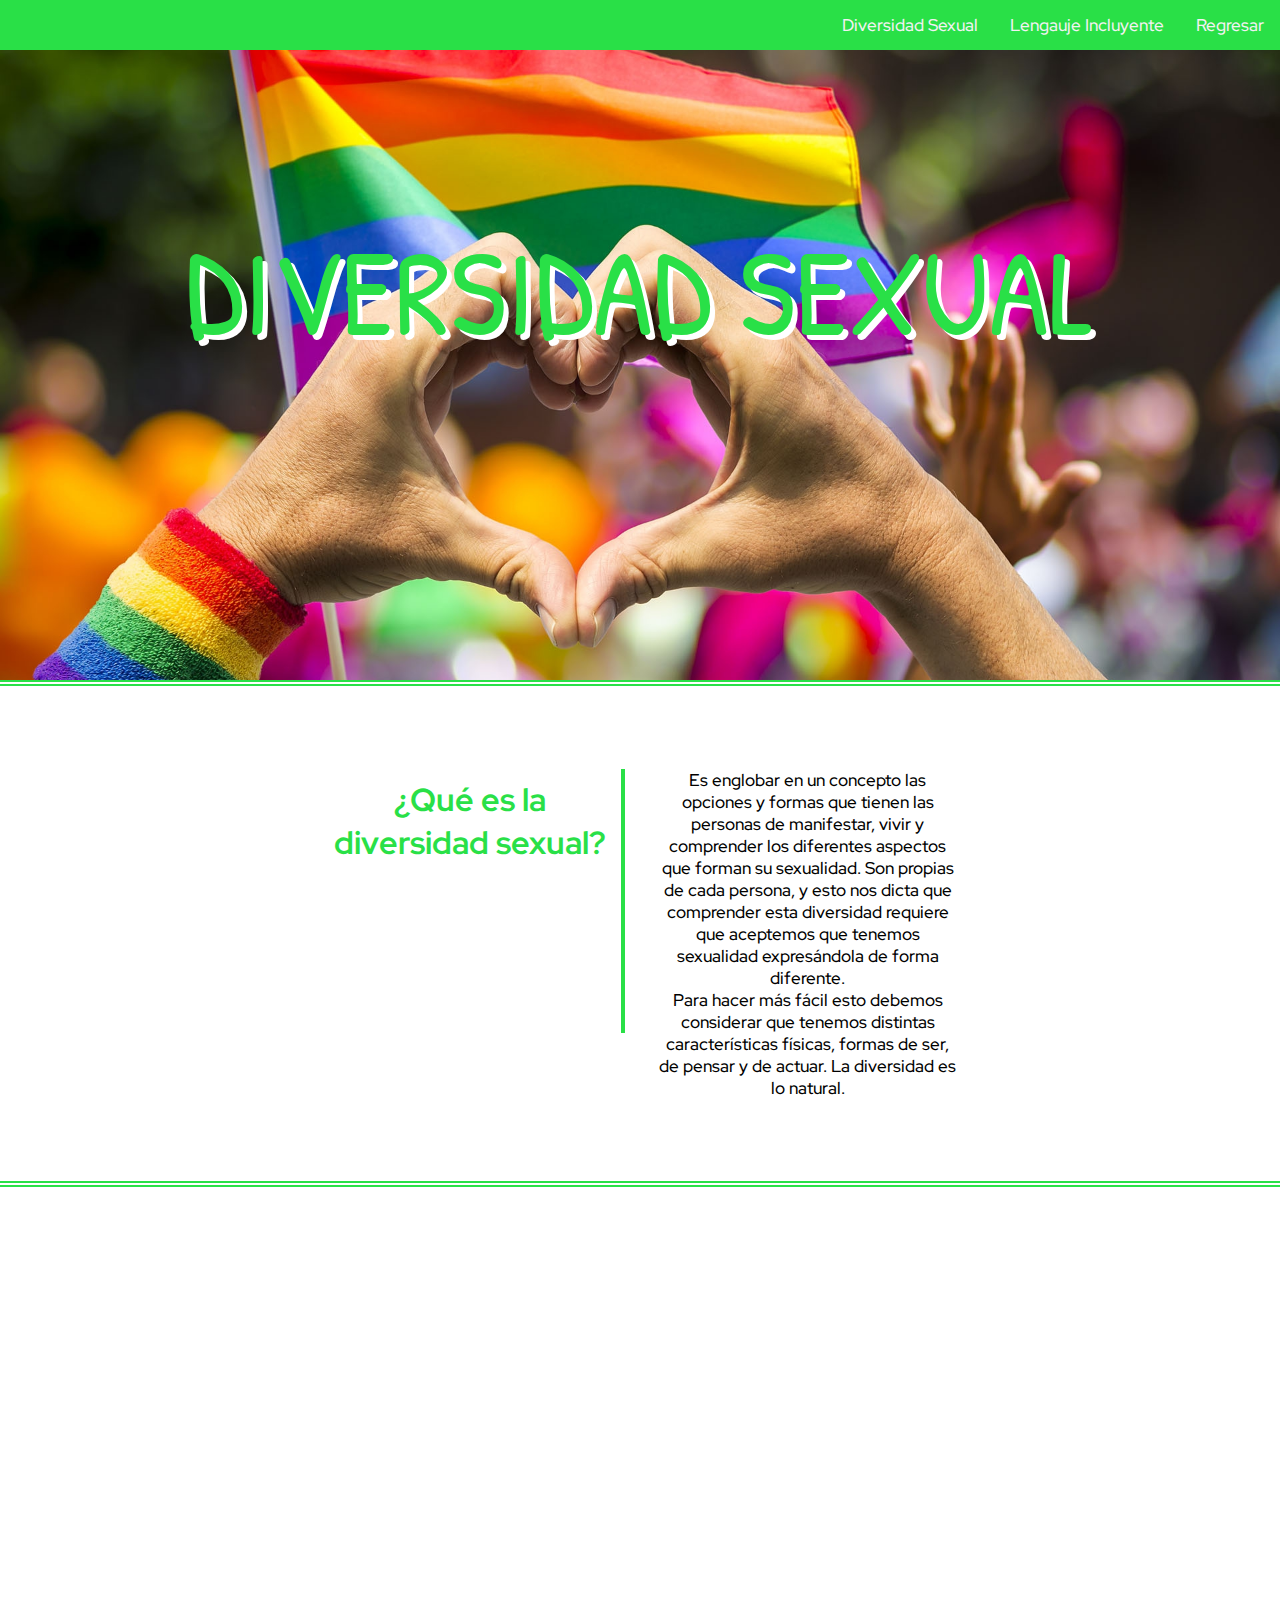
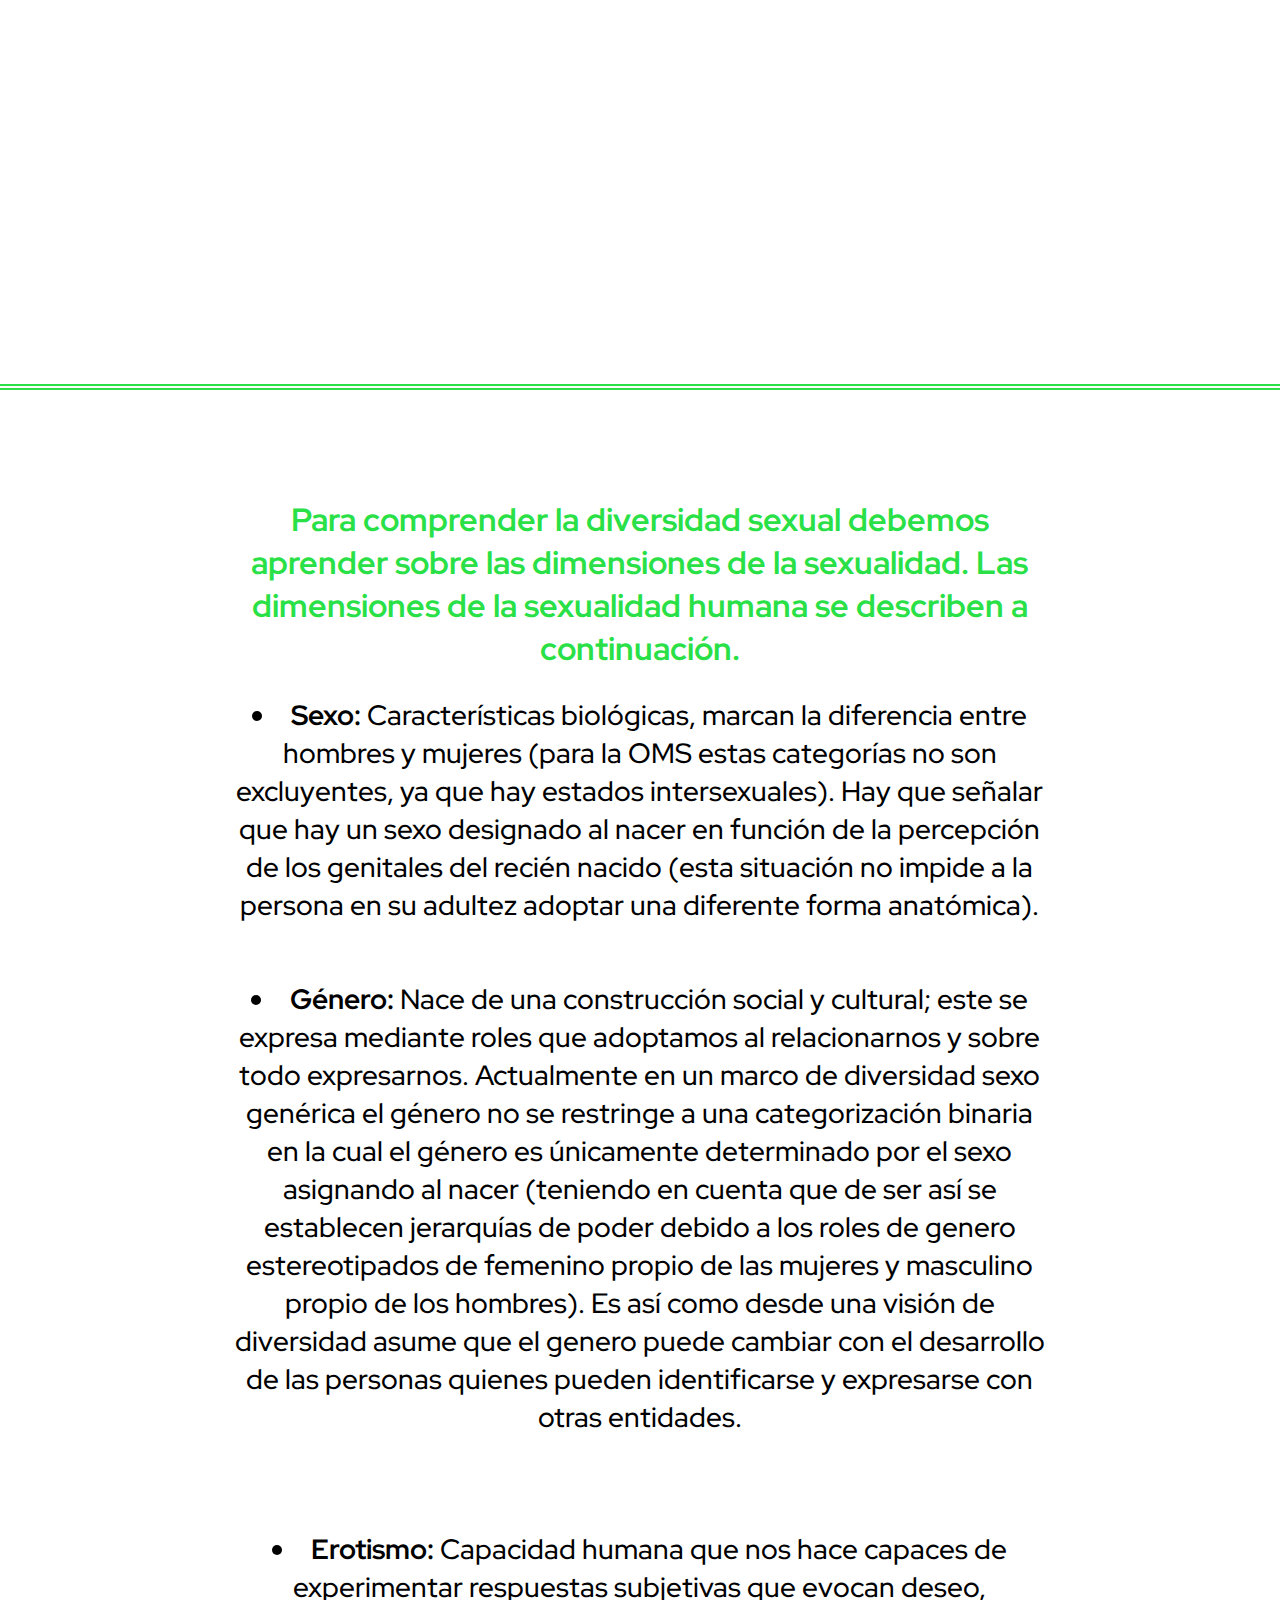
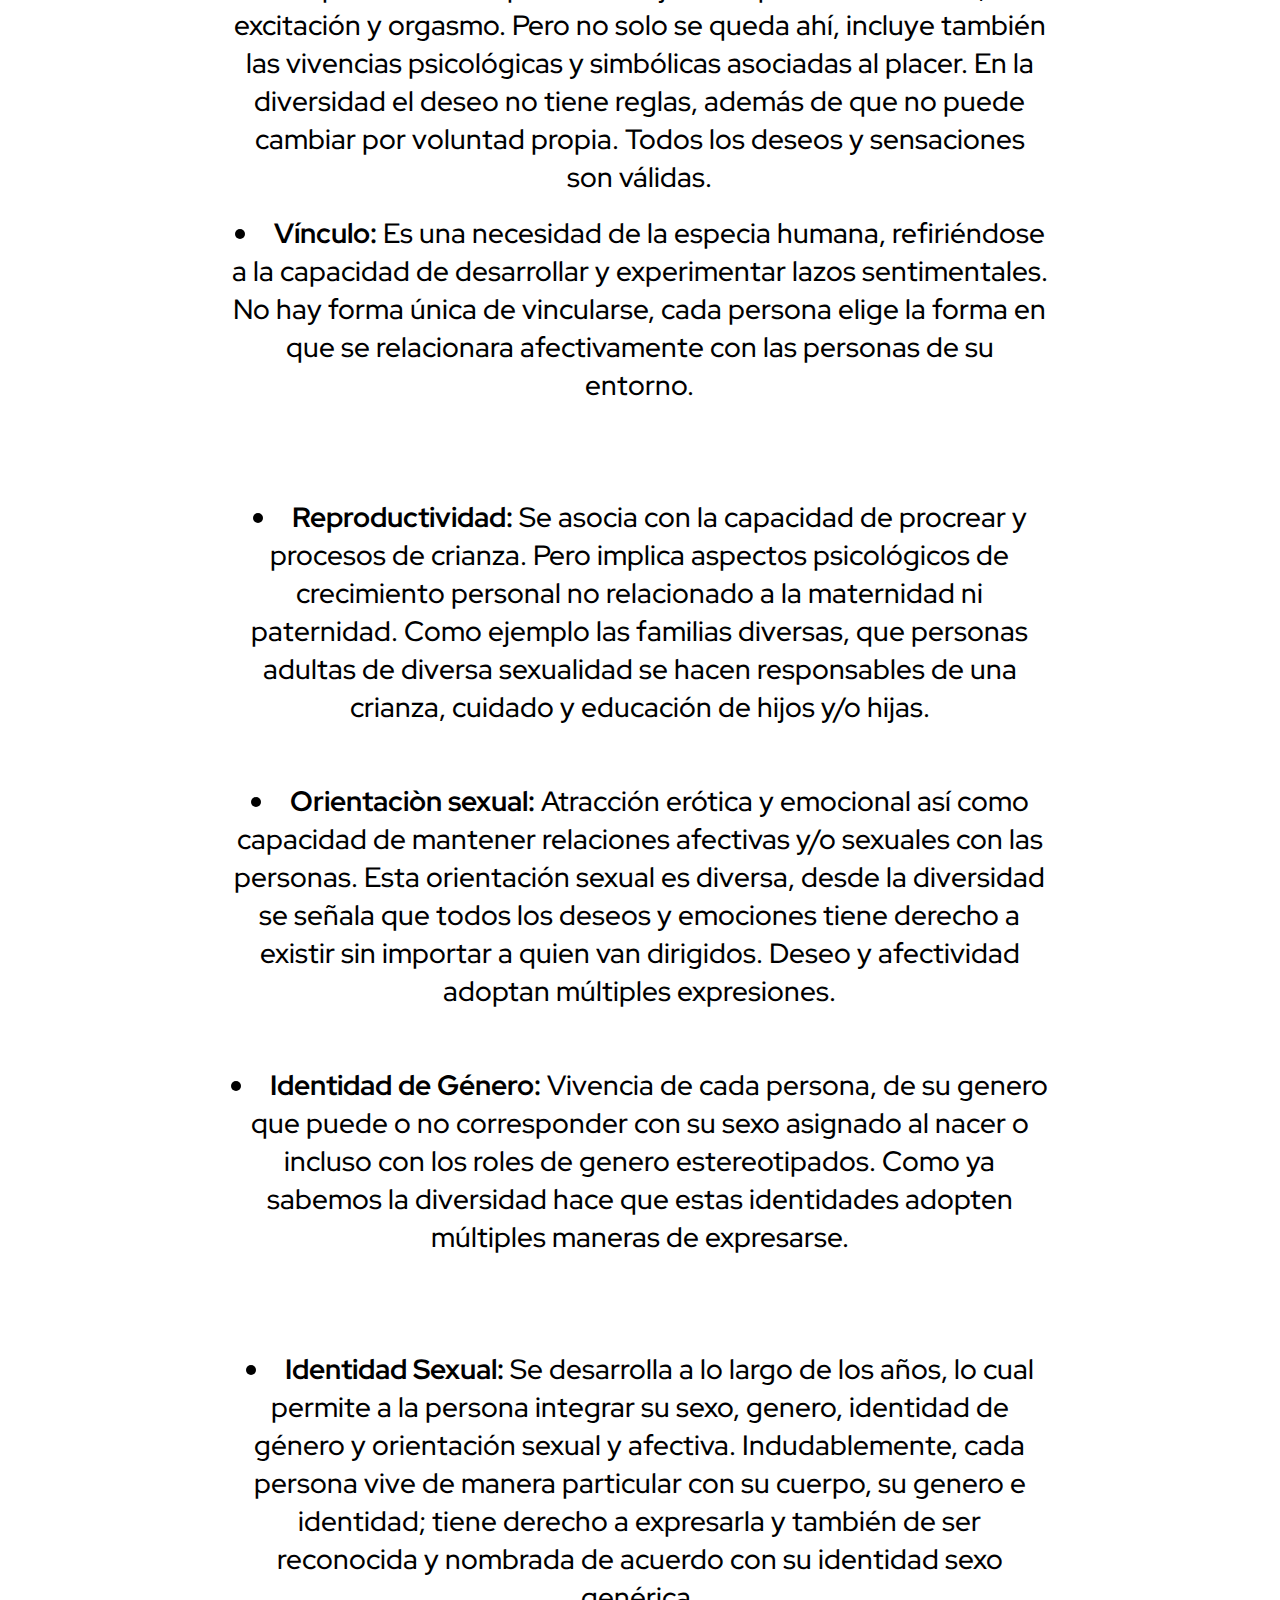
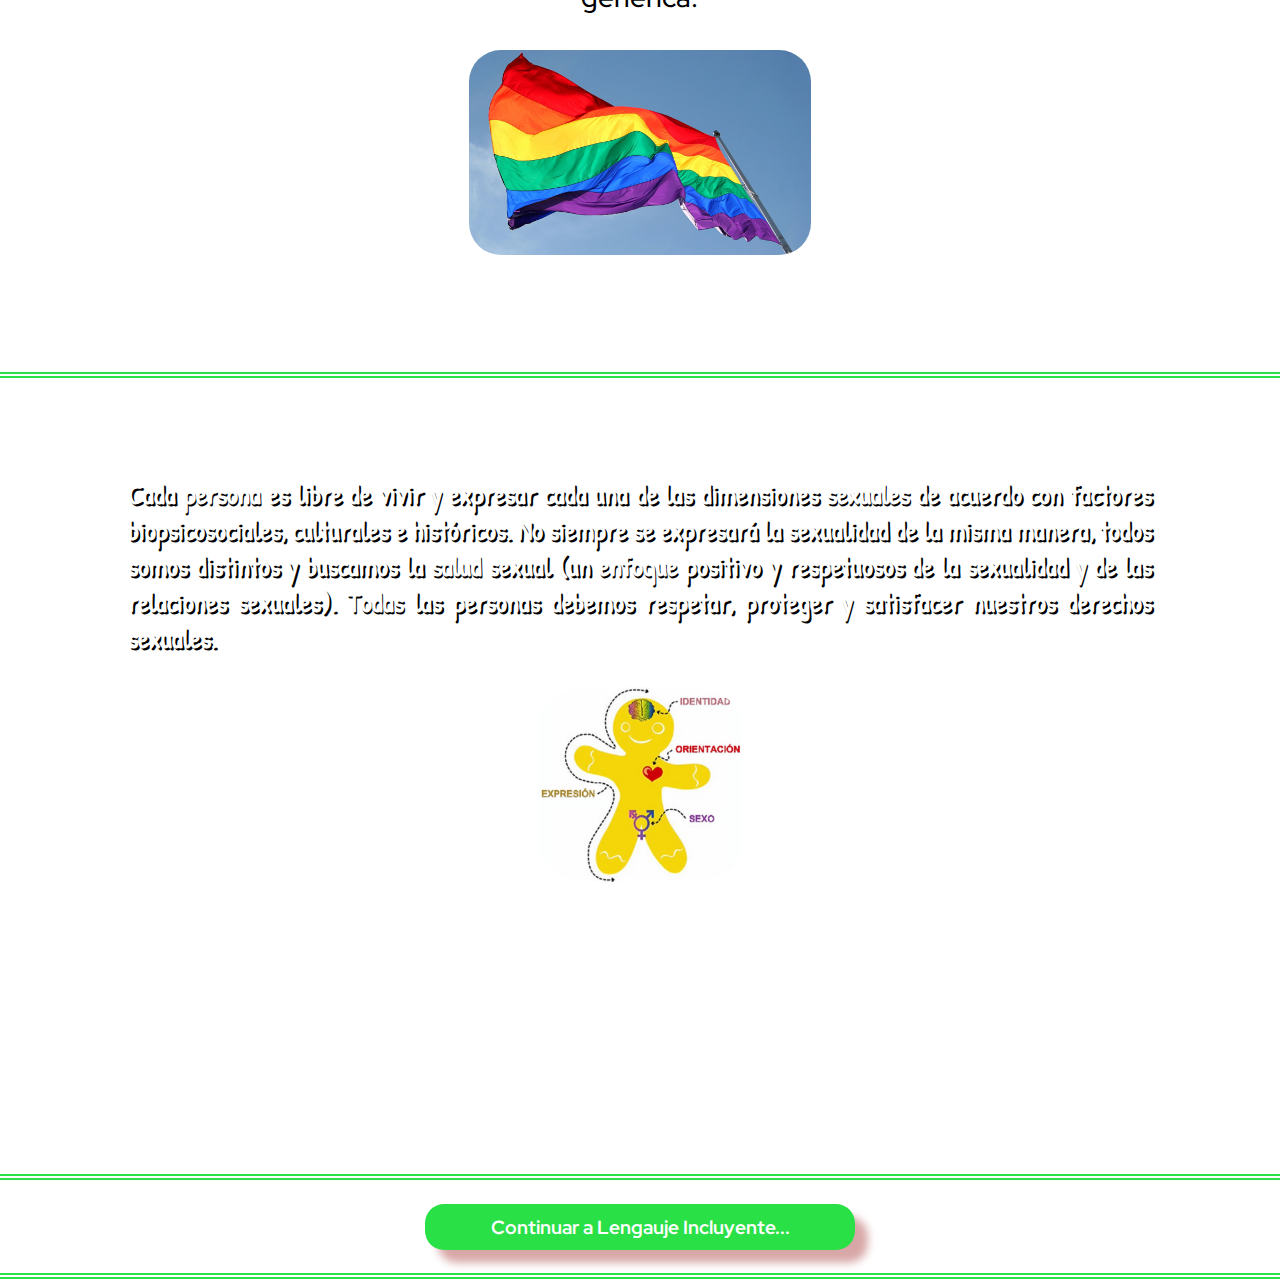
<file: diversidad.html>
<!DOCTYPE html>
<html lang="en">
<head>
    <meta charset="UTF-8">
    <meta name="viewport" content="width=device-width, initial-scale=1.0">
    <link rel="preconnect" href="https://fonts.googleapis.com">
    <link rel="preconnect" href="https://fonts.gstatic.com" crossorigin>
    <link href="https://fonts.googleapis.com/css2?family=Red+Hat+Display:wght@500&display=swap" rel="stylesheet">
    <link href="https://fonts.googleapis.com/css2?family=Red+Hat+Display:wght@700&display=swap" rel="stylesheet">
    <link href="https://fonts.googleapis.com/css2?family=Shadows+Into+Light:wght@500&display=swap" rel="stylesheet">
    <link href="https://fonts.googleapis.com/css2?family=Patrick+Hand&display=swap" rel="stylesheet">
    <link rel="icon" type="image/png" sizes="32x32" href="./images/arrow-through-heart.svg">
    <link rel="stylesheet" href="./design/style-diversidad.css">
  
    <title>Diversidad Sexual| Introducción a la salud mental </title>

</head>



<body>
    
    <div class="no"><p>Por favor voltea tu dispositivo para visualizar este sitio web o agranda la pestaña. :(</p></div>

    <div class="main-container">
        <div class="navbar">
            <a href="./diversidad.html">Diversidad Sexual</a>
            <a href="./lenguaje.html">Lengauje Incluyente</a>
            <a href="./index.html">Regresar</a>
          </div>
    
        <div class="titulo">
            <h1>DIVERSIDAD SEXUAL</h1>
        </div>
    
        <div class="section section1">
    
            <div>
                <h2 class="rojo">
                    ¿Qué es la diversidad sexual?
                </h2>
                
                <div>
                    <p>Es englobar en un concepto las opciones y formas que tienen las personas de manifestar, vivir y comprender los diferentes aspectos que forman su sexualidad. Son propias de cada persona, y esto nos dicta que comprender esta diversidad requiere que aceptemos que tenemos sexualidad expresándola de forma diferente.</p>
                    <p>Para hacer más fácil esto debemos considerar que tenemos distintas características físicas, formas de ser, de pensar y de actuar. La diversidad es lo natural.</p>
                </div>
            </div>
                
        </div>
    
        <div class="section section2">
            <div>
                <h3>
                   DA CLICK PARA VISUALIZAR EL SIGUIENTE VIDEO. :)
                </h3>
                <iframe src="https://www.youtube.com/embed/gaSr2jUOFKc" title="YouTube video player" frameborder="0" allow="accelerometer; autoplay; clipboard-write; encrypted-media; gyroscope; picture-in-picture" allowfullscreen></iframe>
            </div>
        </div>
    
        <div class="section section3">
    
            <div>
                <h2 class="rojo">
                    Para comprender la diversidad sexual debemos aprender sobre las dimensiones de la sexualidad. Las dimensiones de la sexualidad humana se describen a continuación.
                </h2>
                
                <div>
                    <ul>
                        <li>
                            <label>Sexo:</label> Características biológicas, marcan la diferencia entre hombres y mujeres (para la OMS estas categorías no son excluyentes, ya que hay estados intersexuales). Hay que señalar que hay un sexo designado al nacer en función de la percepción de los genitales del recién nacido (esta situación no impide a la persona en su adultez adoptar una diferente forma anatómica).
                        </li>
                        <li>
                            <label>Género:</label>  Nace de una construcción social y cultural; este se expresa mediante roles que adoptamos al relacionarnos y sobre todo expresarnos. Actualmente en un marco de diversidad sexo genérica el género no se restringe a una categorización binaria en la cual el género es únicamente determinado por el sexo asignando al nacer (teniendo en cuenta que de ser así se establecen jerarquías de poder debido a los roles de genero estereotipados de femenino propio de las mujeres y masculino propio de los hombres). Es así como desde una visión de diversidad asume que el genero puede cambiar con el desarrollo de las personas quienes pueden identificarse y expresarse con otras entidades.
                        </li>
                        <li>
                            <label>Erotismo:</label>  Capacidad humana que nos hace capaces de experimentar respuestas subjetivas que evocan deseo, excitación y orgasmo. Pero no solo se queda ahí, incluye también las vivencias psicológicas y simbólicas asociadas al placer. En la diversidad el deseo no tiene reglas, además de que no puede cambiar por voluntad propia. Todos los deseos y sensaciones son válidas.
                        </li>
                        <li>
                            <label>Vínculo:</label>  Es una necesidad de la especia humana, refiriéndose a la capacidad de desarrollar y experimentar lazos sentimentales. No hay forma única de vincularse, cada persona elige la forma en que se relacionara afectivamente con las personas de su entorno.
                        </li>
                        <li>
                            <label>Reproductividad:</label>  Se asocia con la capacidad de procrear y procesos de crianza. Pero implica aspectos psicológicos de crecimiento personal no relacionado a la maternidad ni paternidad. Como ejemplo las familias diversas, que personas adultas de diversa sexualidad se hacen responsables de una crianza, cuidado y educación de hijos y/o hijas.
                        </li>
                        <li>
                            <label>Orientaciòn sexual:</label>  Atracción erótica y emocional así como capacidad de mantener relaciones afectivas y/o sexuales con las personas. Esta orientación sexual es diversa, desde la diversidad se señala que todos los deseos y emociones tiene derecho a existir sin importar a quien van dirigidos. Deseo y afectividad adoptan múltiples expresiones.
                        </li>
                        <li>
                            <label>Identidad de Género:</label>  Vivencia de cada persona, de su genero que puede o no corresponder con su sexo asignado al nacer o incluso con los roles de genero estereotipados. Como ya sabemos la diversidad hace que estas identidades adopten múltiples maneras de expresarse.
                        </li>
                        <li>
                            <label>Identidad Sexual:</label>  Se desarrolla a lo largo de los años, lo cual permite a la persona integrar su sexo, genero, identidad de género y orientación sexual y afectiva. Indudablemente, cada persona vive de manera particular con su cuerpo, su genero e identidad; tiene derecho a expresarla y también de ser reconocida y nombrada de acuerdo con su identidad sexo genérica.
                        </li>
                    </ul>
                </div>
    
                <div class="image">
                    <img src="./images/bandera.jpg" alt="">
                </div>
    
            </div>
                
        </div>
    
        <div class="section section4">
            <div>
                <h3>
                    Cada persona es libre de vivir y expresar cada una de las dimensiones sexuales de acuerdo con factores biopsicosociales, culturales e históricos. No siempre se expresará la sexualidad de la misma manera, todos somos distintos y buscamos la salud sexual (un enfoque positivo y respetuosos de la sexualidad y de las relaciones sexuales). Todas las personas debemos respetar, proteger y satisfacer nuestros derechos sexuales.
                </h3>
                <div>
                    <img src="./images/humanito.jpg" alt="">
                </div>
            </div>
        </div>
    
        <div class="section section5">
            <div>
                <a href="./lenguaje.html">Continuar a Lengauje Incluyente...</a>
            </div>
        </div>
    </div>
    

</body>



</html>
</file>
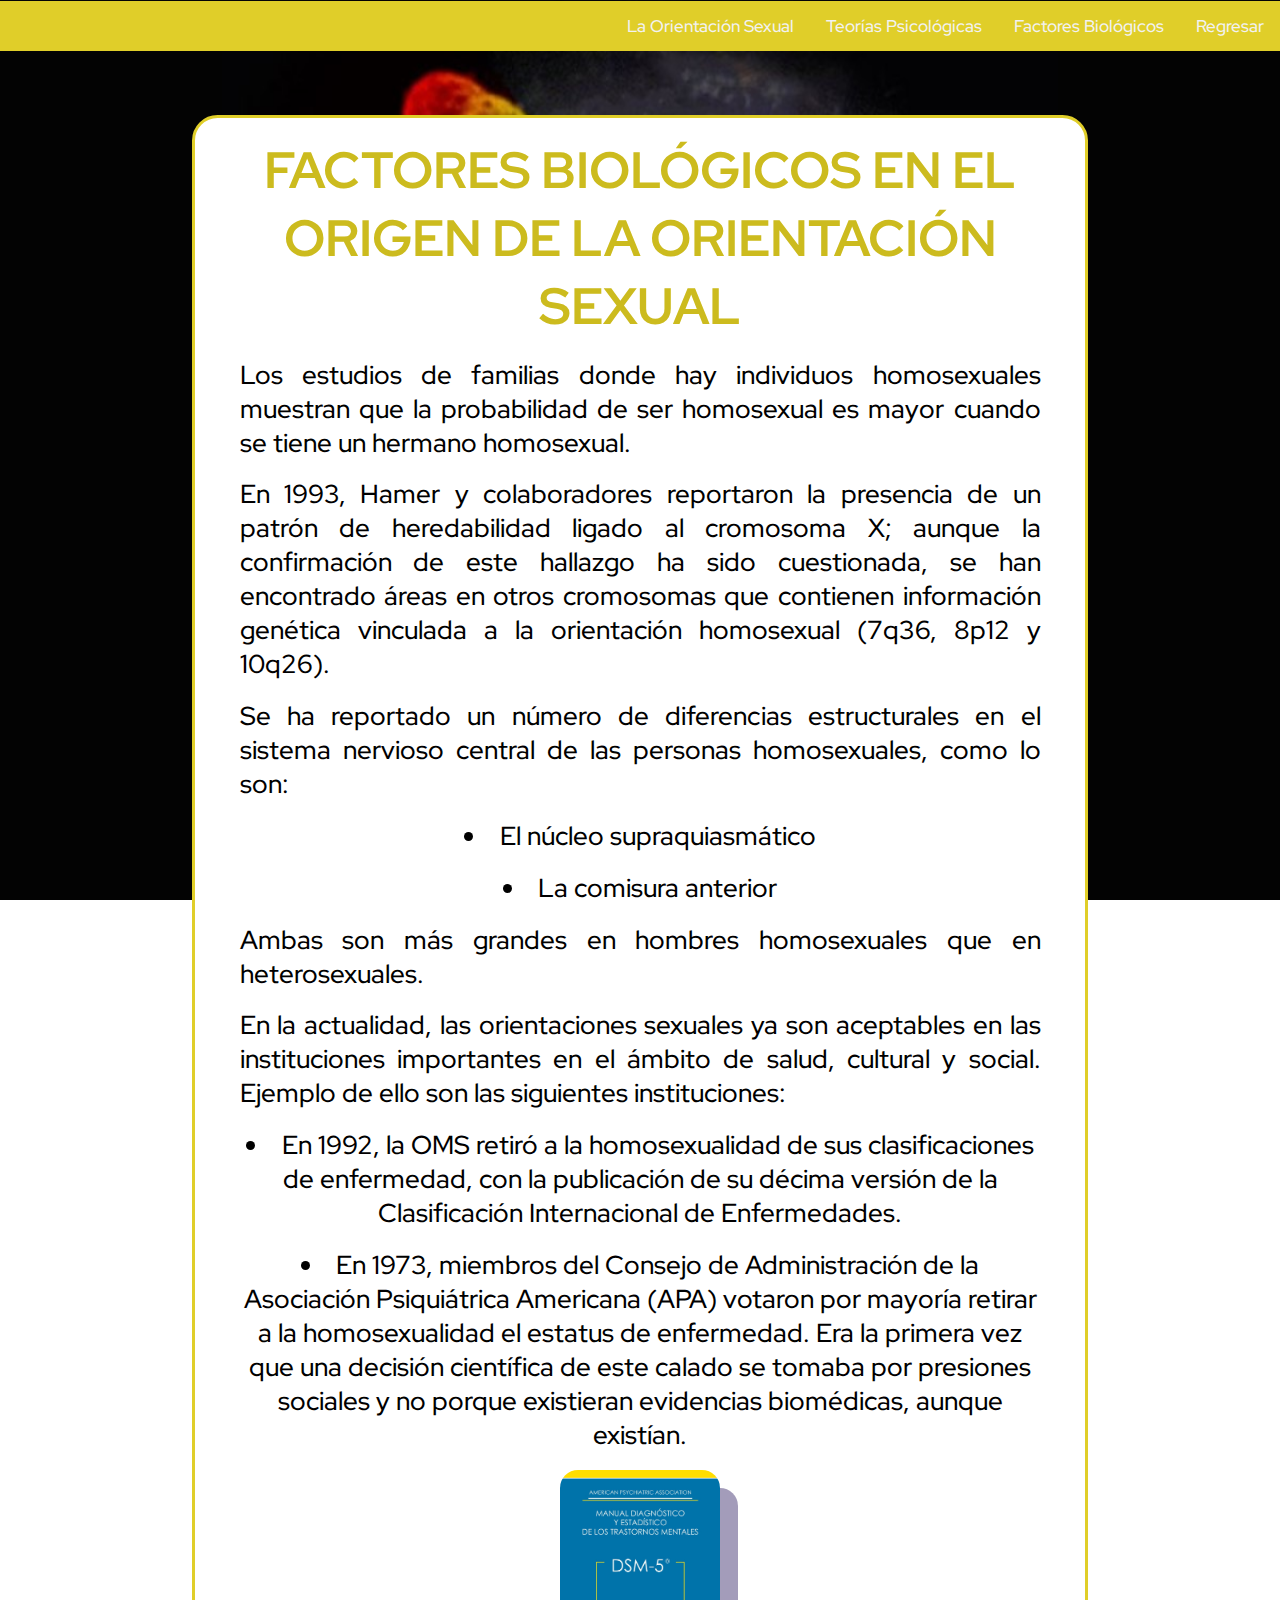
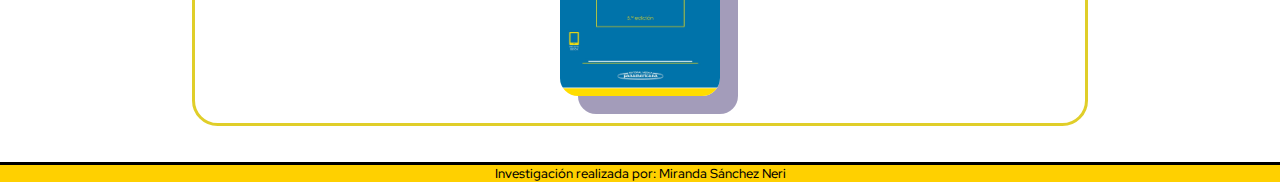
<file: factores.html>
<!DOCTYPE html>
<html lang="en">
<head>
    <meta charset="UTF-8">
    <meta name="viewport" content="width=device-width, initial-scale=1.0">
    <link rel="preconnect" href="https://fonts.googleapis.com">
    <link rel="preconnect" href="https://fonts.gstatic.com" crossorigin>
    <link href="https://fonts.googleapis.com/css2?family=Red+Hat+Display:wght@500&display=swap" rel="stylesheet">
    <link href="https://fonts.googleapis.com/css2?family=Red+Hat+Display:wght@700&display=swap" rel="stylesheet">
    <link href="https://fonts.googleapis.com/css2?family=Shadows+Into+Light:wght@500&display=swap" rel="stylesheet">
    <link href="https://fonts.googleapis.com/css2?family=Patrick+Hand&display=swap" rel="stylesheet">
    <link href="https://fonts.googleapis.com/css2?family=Barlow:ital,wght@1,600&display=swap" rel="stylesheet">
    <link rel="icon" type="image/png" sizes="32x32" href="./images/arrow-through-heart.svg">
    <link rel="stylesheet" href="./design/style-factores.css">
    <title>Factores Biológicos | Introducción a la salud mental </title>
</head>
<body>
    
    <div class="no"><p>Por favor voltea tu dispositivo para visualizar este sitio web o agranda la pestaña. :(</p></div>

    <div class="main-container">

        <div class="navbar">
            <a href="./orientacion.html">La Orientación Sexual</a>
            <a href="./teorias.html">Teorías Psicológicas</a>
            <a href="./factores.html">Factores Biológicos</a>
            <a href="./index.html">Regresar</a>
        </div>

        <main>
           
            <div class="section">
    
                <div>
                    <h1>
                        FACTORES BIOLÓGICOS EN EL ORIGEN DE LA ORIENTACIÓN SEXUAL
                    </h1>
                    
                    <div>
                        <p class="text">
                            Los estudios de familias donde hay individuos homosexuales muestran que la probabilidad de ser homosexual es mayor cuando se tiene un hermano homosexual.
                        </p>
                        <p class="text">
                            En 1993, Hamer y colaboradores reportaron la presencia de un patrón de heredabilidad ligado al cromosoma X; aunque la confirmación de este hallazgo ha sido cuestionada, se han encontrado áreas en otros cromosomas que contienen información genética vinculada a la orientación homosexual (7q36, 8p12 y 10q26).
                        </p>
                        <p class="text">
                            Se ha reportado un número de diferencias estructurales en el sistema nervioso central de las personas homosexuales, como lo son:
                            <ul>
                                <li class="text">El núcleo supraquiasmático </li>
                                <li class="text">La comisura anterior</li>
                            </ul>  
                        </p>
                        <p class="text">Ambas son más grandes en hombres homosexuales que en heterosexuales.</p>
                        <p class="text">En la actualidad, las orientaciones sexuales ya son aceptables en las instituciones importantes en el ámbito de salud, cultural y social. Ejemplo de ello son las siguientes instituciones:</p>
                        <ul>
                            <li class="text">
                                En 1992, la OMS retiró a la homosexualidad de sus clasificaciones de enfermedad, con la publicación de su décima versión de la Clasificación Internacional de Enfermedades.
                            </li>
                            <li class="text">
                                En 1973, miembros del Consejo de Administración de la Asociación Psiquiátrica Americana (APA) votaron por mayoría retirar a la homosexualidad el estatus de enfermedad. Era la primera vez que una decisión científica de este calado se tomaba por presiones sociales y no porque existieran evidencias biomédicas, aunque existían.
                            </li>
                        </ul>

                        <img src="./images/dsm.jpg" alt="" class="dsm">

                    </div>
                </div>
                    
            </div>

        </main>

         

          <footer><p>Investigación realizada por: Miranda Sánchez Neri</p></footer>

          

          

    </div>

</body>
</html>
</file>
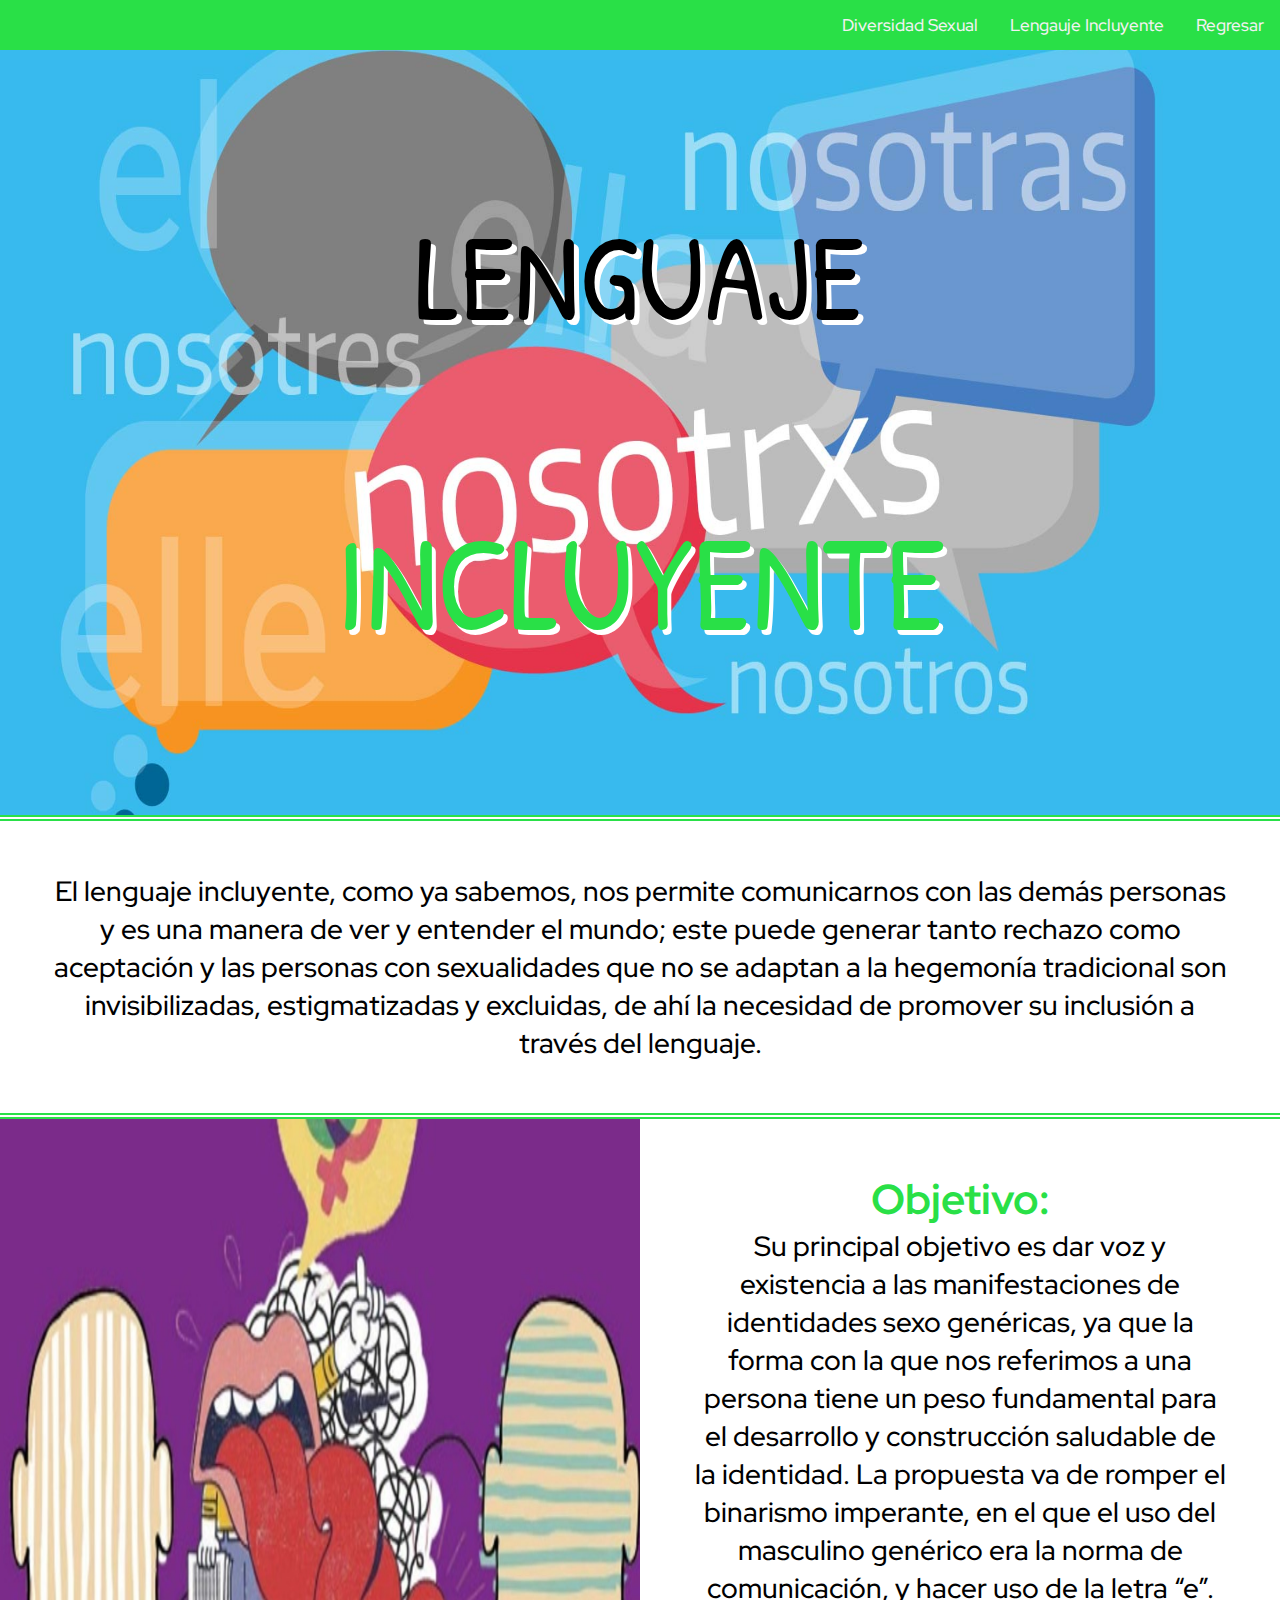
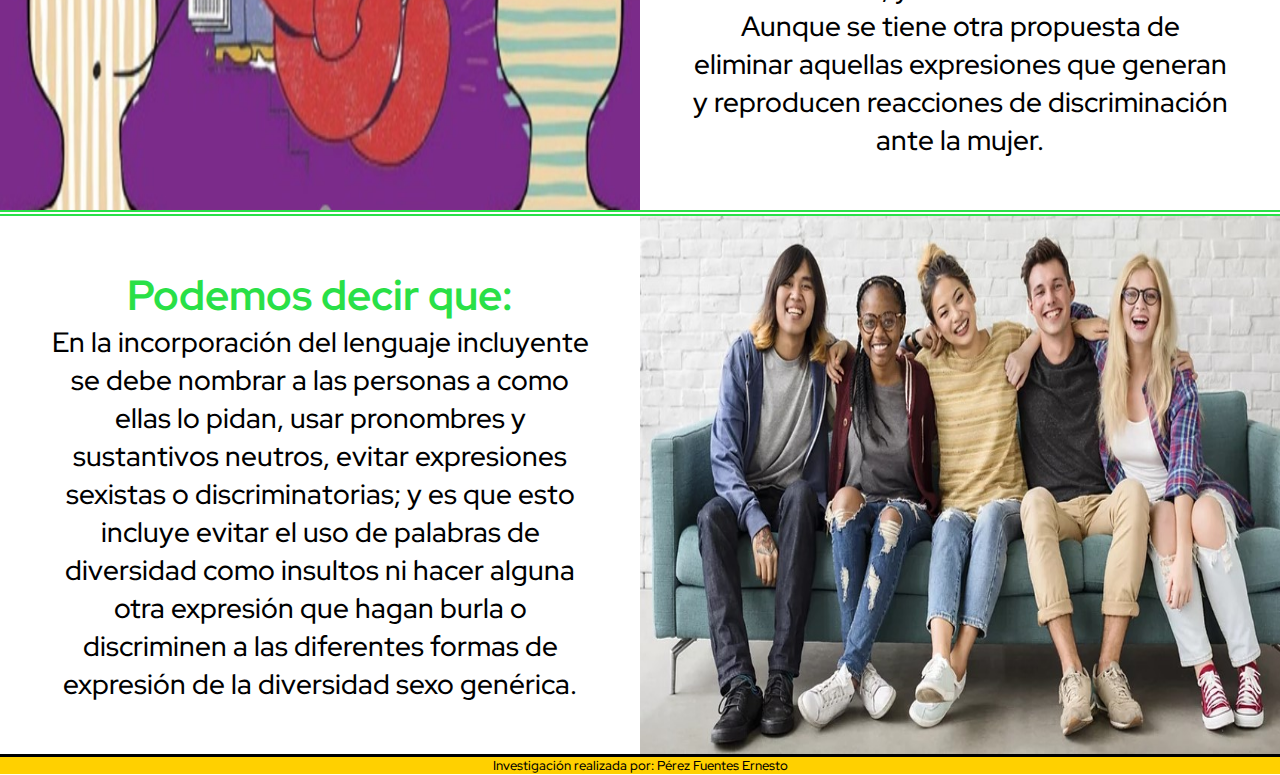
<file: lenguaje.html>
<!DOCTYPE html>
<html lang="en">
<head>
    <meta charset="UTF-8">
    <meta name="viewport" content="width=device-width, initial-scale=1.0">
    <link rel="preconnect" href="https://fonts.googleapis.com">
    <link rel="preconnect" href="https://fonts.gstatic.com" crossorigin>
    <link href="https://fonts.googleapis.com/css2?family=Red+Hat+Display:wght@500&display=swap" rel="stylesheet">
    <link href="https://fonts.googleapis.com/css2?family=Red+Hat+Display:wght@700&display=swap" rel="stylesheet">
    <link href="https://fonts.googleapis.com/css2?family=Shadows+Into+Light:wght@500&display=swap" rel="stylesheet">
    <link href="https://fonts.googleapis.com/css2?family=Patrick+Hand&display=swap" rel="stylesheet">
    <link rel="icon" type="image/png" sizes="32x32" href="./images/arrow-through-heart.svg">
    <link rel="stylesheet" href="./design/style-lenguaje.css">
  
    <title>Lenguaje Incluyente| Introducción a la salud mental </title>
</head>
<body>

    <div class="no"><p>Por favor voltea tu dispositivo para visualizar este sitio web o agranda la pestaña. :(</p></div>

    <div class="main-container">
        <div class="navbar">
            <a href="./diversidad.html">Diversidad Sexual</a>
            <a href="./lenguaje.html">Lengauje Incluyente</a>
            <a href="./index.html">Regresar</a>
          </div>
    
          <div class="titulo">
              <div>
                <h2>LENGUAJE</h2>
                <h1>INCLUYENTE</h1>
              </div>
        </div>
    
        <div class="section">
            <p class="text p1">El lenguaje incluyente, como ya sabemos, nos permite comunicarnos con las demás personas y es una manera de ver y entender el mundo; este puede generar tanto rechazo como aceptación y las personas con sexualidades que no se adaptan a la hegemonía tradicional son invisibilizadas, estigmatizadas y excluidas, de ahí la necesidad de promover su inclusión a través del lenguaje.</p>
        </div>
    
        <div class="section section2">
            <div class="text p2">
                <h2>Objetivo:</h2>
                <p>Su principal objetivo es dar voz y existencia a las manifestaciones de identidades sexo genéricas, ya que la forma con la que nos referimos a una persona tiene un peso fundamental para el desarrollo y construcción saludable de la identidad. La propuesta va de romper el binarismo imperante, en el que el uso del masculino genérico era la norma de comunicación, y hacer uso de la letra “e”. Aunque se tiene otra propuesta de eliminar aquellas expresiones que generan y reproducen reacciones de discriminación ante la mujer.</p>
            </div>
            <img src="./images/morado.jpg" class="img" alt="">
        </div>
    
        <div class="section section3">
            <div class="text p3">
                <h2>Podemos decir que:</h2>
                <p>En la incorporación del lenguaje incluyente se debe nombrar a las personas a como ellas lo pidan, usar pronombres y sustantivos neutros, evitar expresiones sexistas o discriminatorias; y es que esto incluye evitar el uso de palabras de diversidad como insultos ni hacer alguna otra expresión que hagan burla o discriminen a las diferentes formas de expresión de la diversidad sexo genérica.</p>
            </div>
            <img src="./images/people.jpg" alt="">
        </div>

        <footer><p>Investigación realizada por: Pérez Fuentes Ernesto</p></footer>

    </div>
    
</body>
</html>
</file>
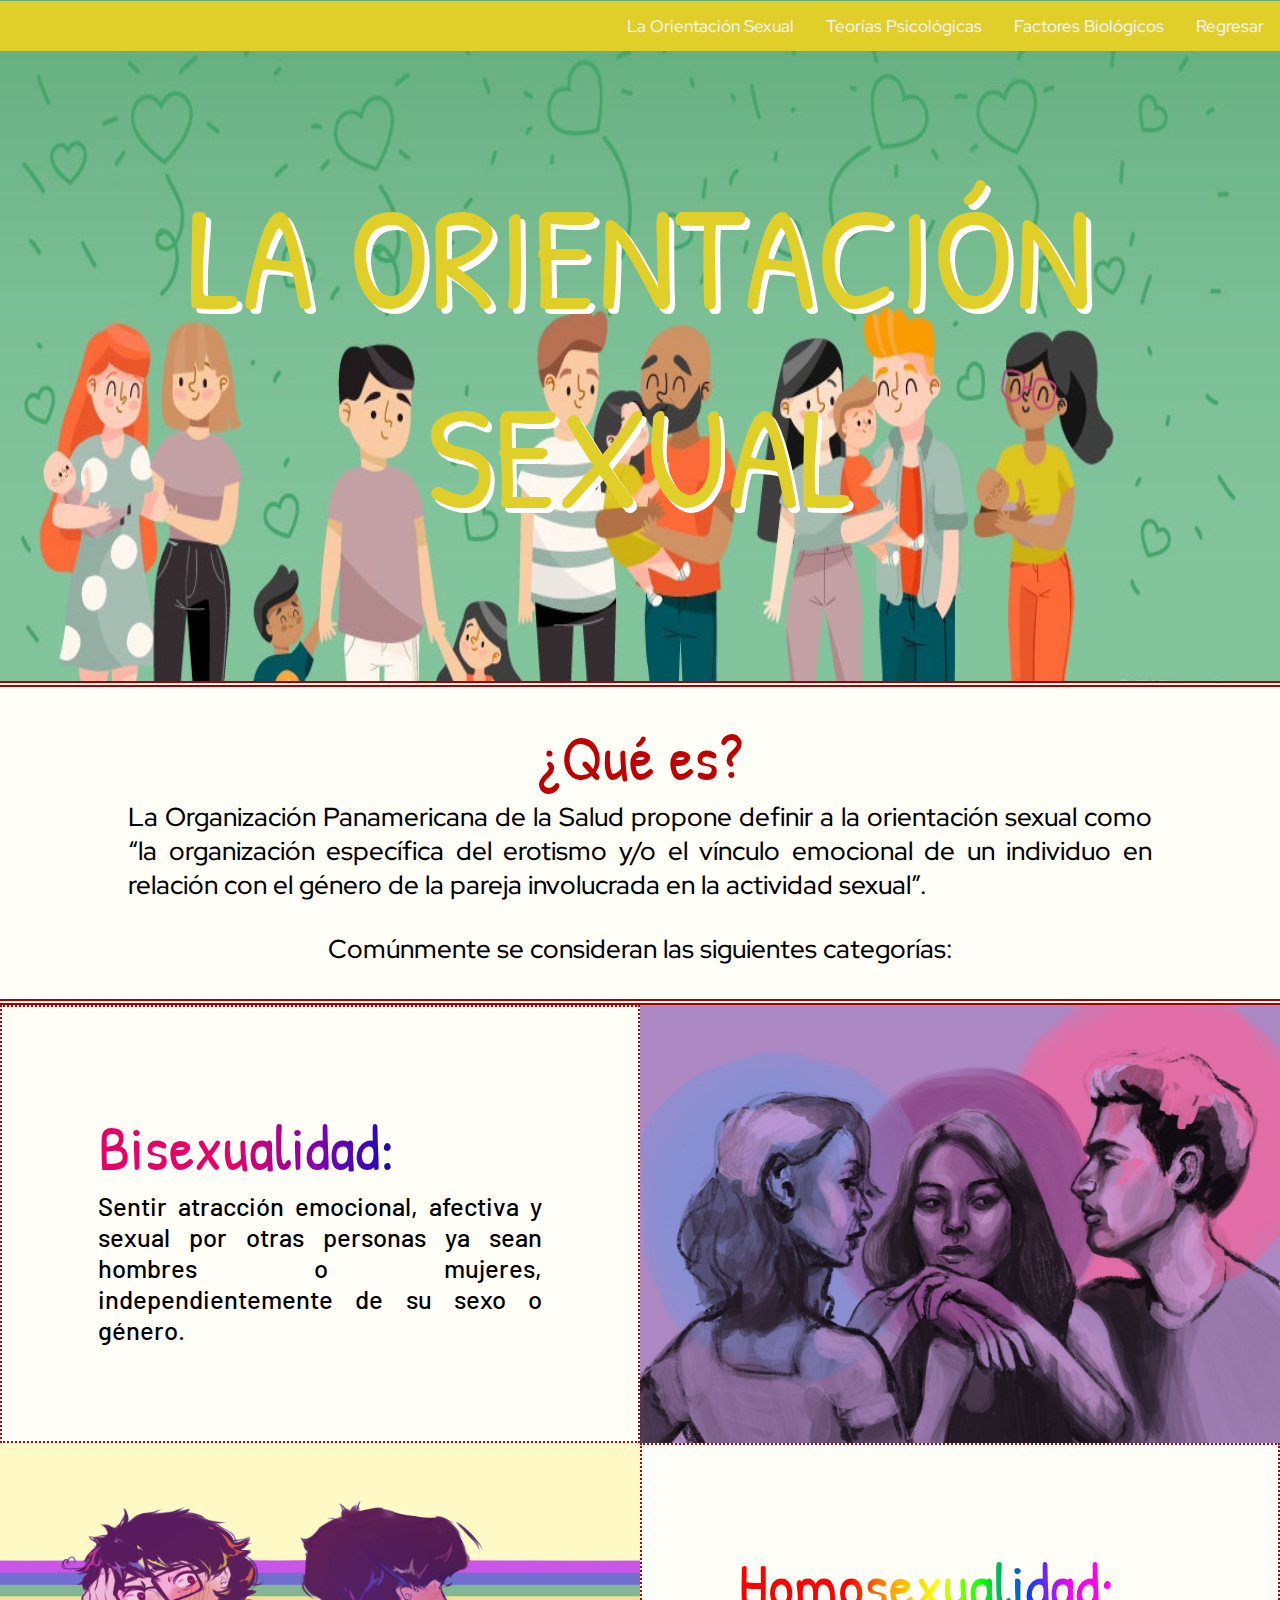
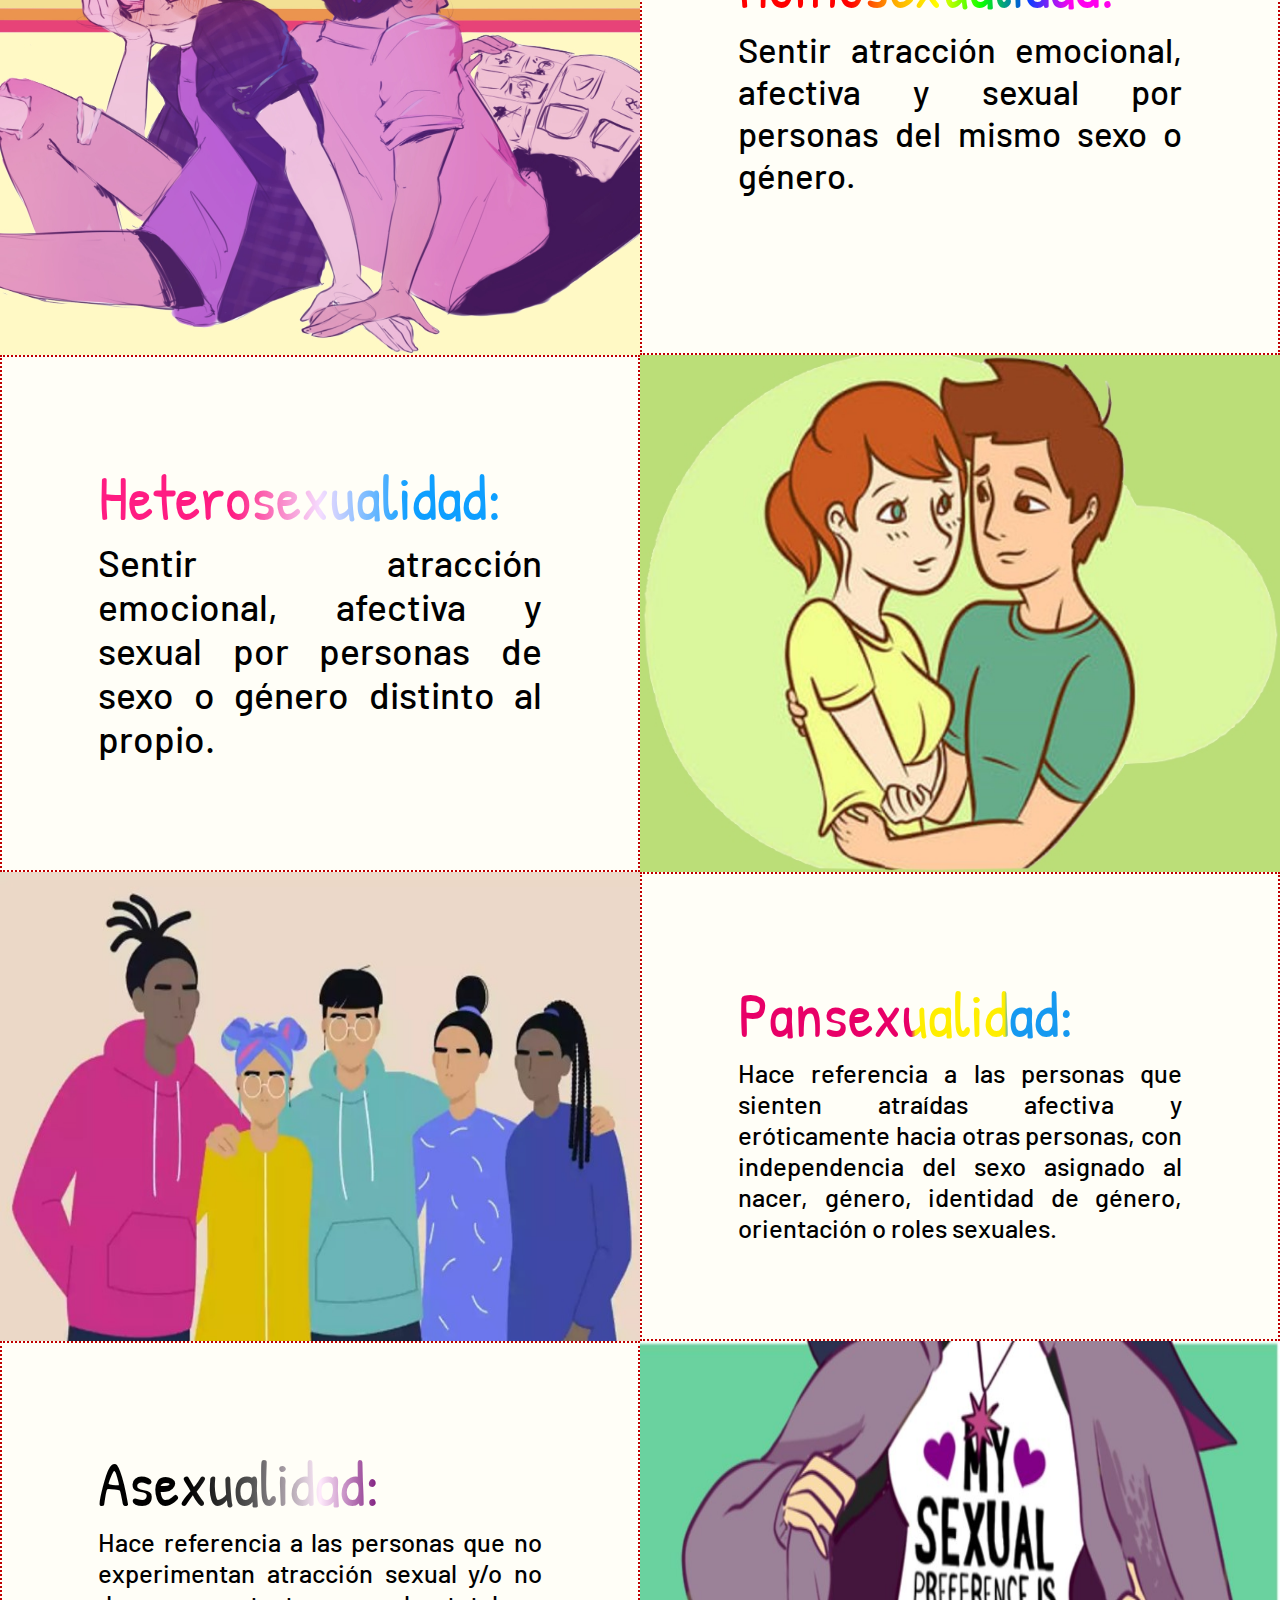
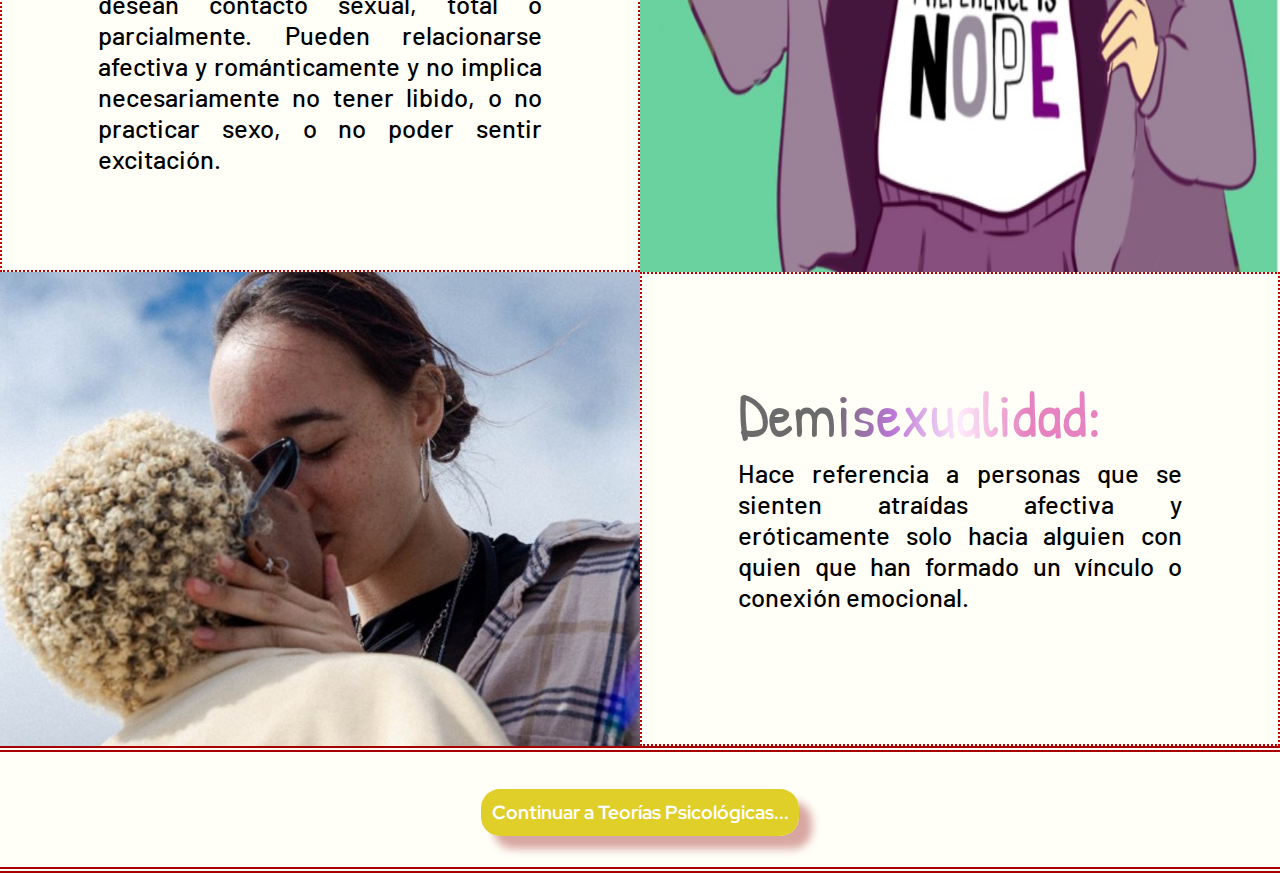
<file: orientacion.html>
<!DOCTYPE html>
<html lang="en">
<head>
    <meta charset="UTF-8">
    <meta name="viewport" content="width=device-width, initial-scale=1.0">
    <link rel="preconnect" href="https://fonts.googleapis.com">
    <link rel="preconnect" href="https://fonts.gstatic.com" crossorigin>
    <link href="https://fonts.googleapis.com/css2?family=Red+Hat+Display:wght@500&display=swap" rel="stylesheet">
    <link href="https://fonts.googleapis.com/css2?family=Red+Hat+Display:wght@700&display=swap" rel="stylesheet">
    <link href="https://fonts.googleapis.com/css2?family=Shadows+Into+Light:wght@500&display=swap" rel="stylesheet">
    <link href="https://fonts.googleapis.com/css2?family=Patrick+Hand&display=swap" rel="stylesheet">
    <link href="https://fonts.googleapis.com/css2?family=Barlow:ital,wght@1,600&display=swap" rel="stylesheet">
    <link rel="icon" type="image/png" sizes="32x32" href="./images/arrow-through-heart.svg">
    <link rel="stylesheet" href="./design/style-orientacion.css">
    <title>Orientación Sexual| Introducción a la salud mental </title>
</head>
<body>

    <div class="no"><p>Por favor voltea tu dispositivo para visualizar este sitio web o agranda la pestaña. :(</p></div>

    <div class="main-container">

        <div class="navbar">
            <a href="./orientacion.html">La Orientación Sexual</a>
            <a href="./teorias.html">Teorías Psicológicas</a>
            <a href="./factores.html">Factores Biológicos</a>
            <a href="./index.html">Regresar</a>
        </div>

        <main>
           
            <div class="titulo">
                <h1>LA ORIENTACIÓN SEXUAL</h1>
            </div>

            <div class="section-main">
                <h2 class="main-tt">¿Qué es?</h2>
                <div>
                    <p class="one">
                        La Organización Panamericana de la Salud propone definir a la orientación sexual como “la organización específica del erotismo y/o el vínculo emocional de un individuo en relación con el género de la pareja involucrada en la actividad sexual”.
                    </p>
                    <p class="two">
                        Comúnmente se consideran las siguientes categorías:
                    </p>
                </div>
            </div>

            <div class="section">
                <img src="./images/bi.jpg" alt="">
                <div class="impar">
                    <h2 class="bi">Bisexualidad:</h2>
                    <p>
                        Sentir atracción emocional, afectiva y sexual por otras personas ya sean hombres o mujeres, independientemente de su sexo o género.
                    </p>
                </div>
            </div>

            <div class="section">
                <img src="./images/homo.jpg" alt="" class="imp">
                <div>
                    <h2 class="ho">Homosexualidad:</h2>
                    <p class="hom">
                        Sentir atracción emocional, afectiva y sexual por personas del mismo sexo o género.
                    </p>
                </div>
            </div>

            <div class="section">
                <img src="./images/hetero.jpg" alt="">
                <div class="impar">
                    <h2 class="he">Heterosexualidad:</h2>
                    <p class="het">
                        Sentir atracción emocional, afectiva y sexual por personas de sexo o género distinto al propio.
                    </p>
                </div>
            </div>

            <div class="section">
                <img src="./images/pan.jpg" alt="">
                <div>
                    <h2 class="pan">Pansexualidad:</h2>
                    <p>
                        Hace referencia a las personas que sienten atraídas afectiva y eróticamente hacia otras personas, con independencia del sexo asignado al nacer, género, identidad de género, orientación o roles sexuales.
                    </p>
                </div>
            </div>

            <div class="section">
                <img src="./images/a.jpg" alt="">
                <div class="impar">
                    <h2 class="a">Asexualidad:</h2>
                    <p>
                        Hace referencia a las personas que no experimentan atracción sexual y/o no desean contacto sexual, total o parcialmente. Pueden relacionarse afectiva y románticamente y no implica necesariamente no tener libido, o no practicar sexo, o no poder sentir excitación.
                    </p>
                </div>
            </div>

            <div class="section">
                <img src="./images/demi.jpg" alt="">
                <div>
                    <h2 class="demi">Demisexualidad:</h2>
                    <p>
                        Hace referencia a personas que se sienten atraídas afectiva y eróticamente solo hacia alguien con quien que han formado un vínculo o conexión emocional.
                    </p>
                </div>
            </div>

                <div class="section-final">
                    <div>
                        <a href="./teorias.html">Continuar a Teorías Psicológicas...</a>
                    </div>
                </div>

        </main>

         

          <!--<footer><p>Investigación realizada por: Pérez Fuentes Ernesto</p></footer>-->

          

          

    </div>
    
</body>
</html>
</file>
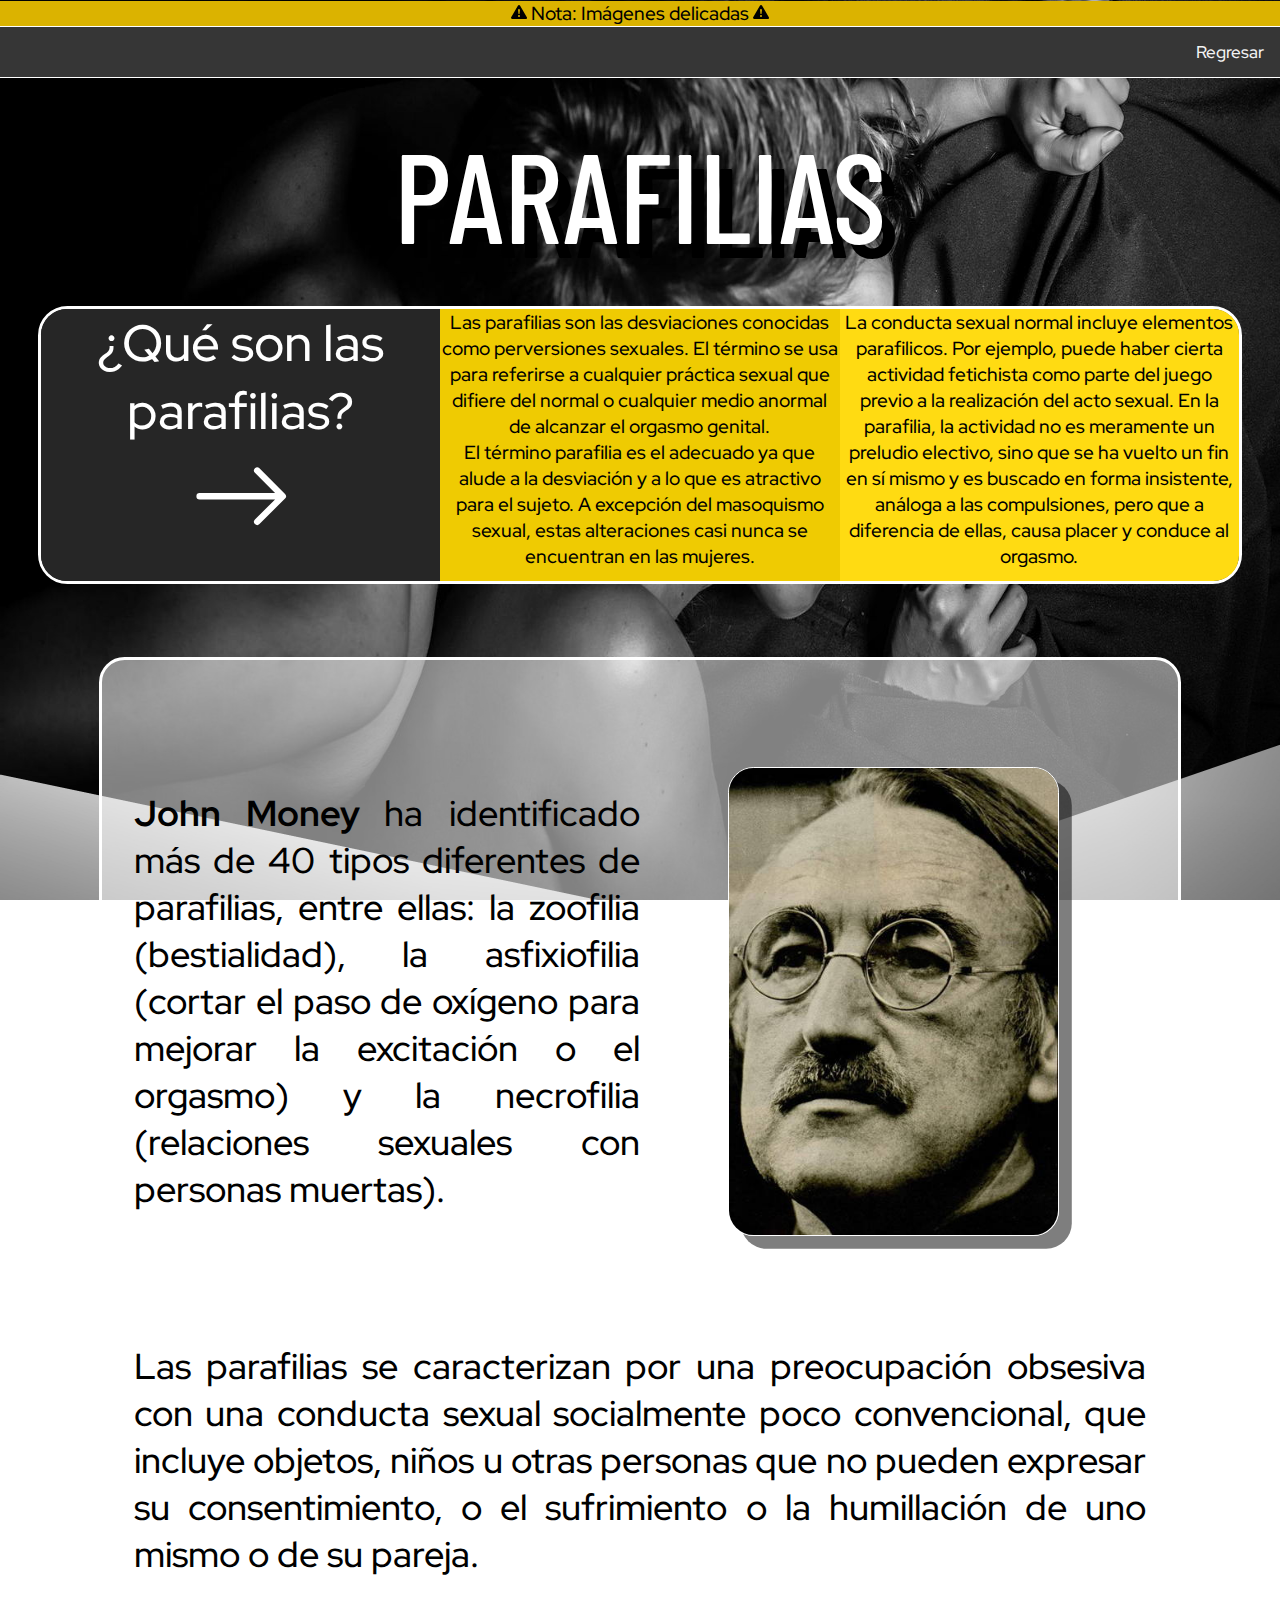
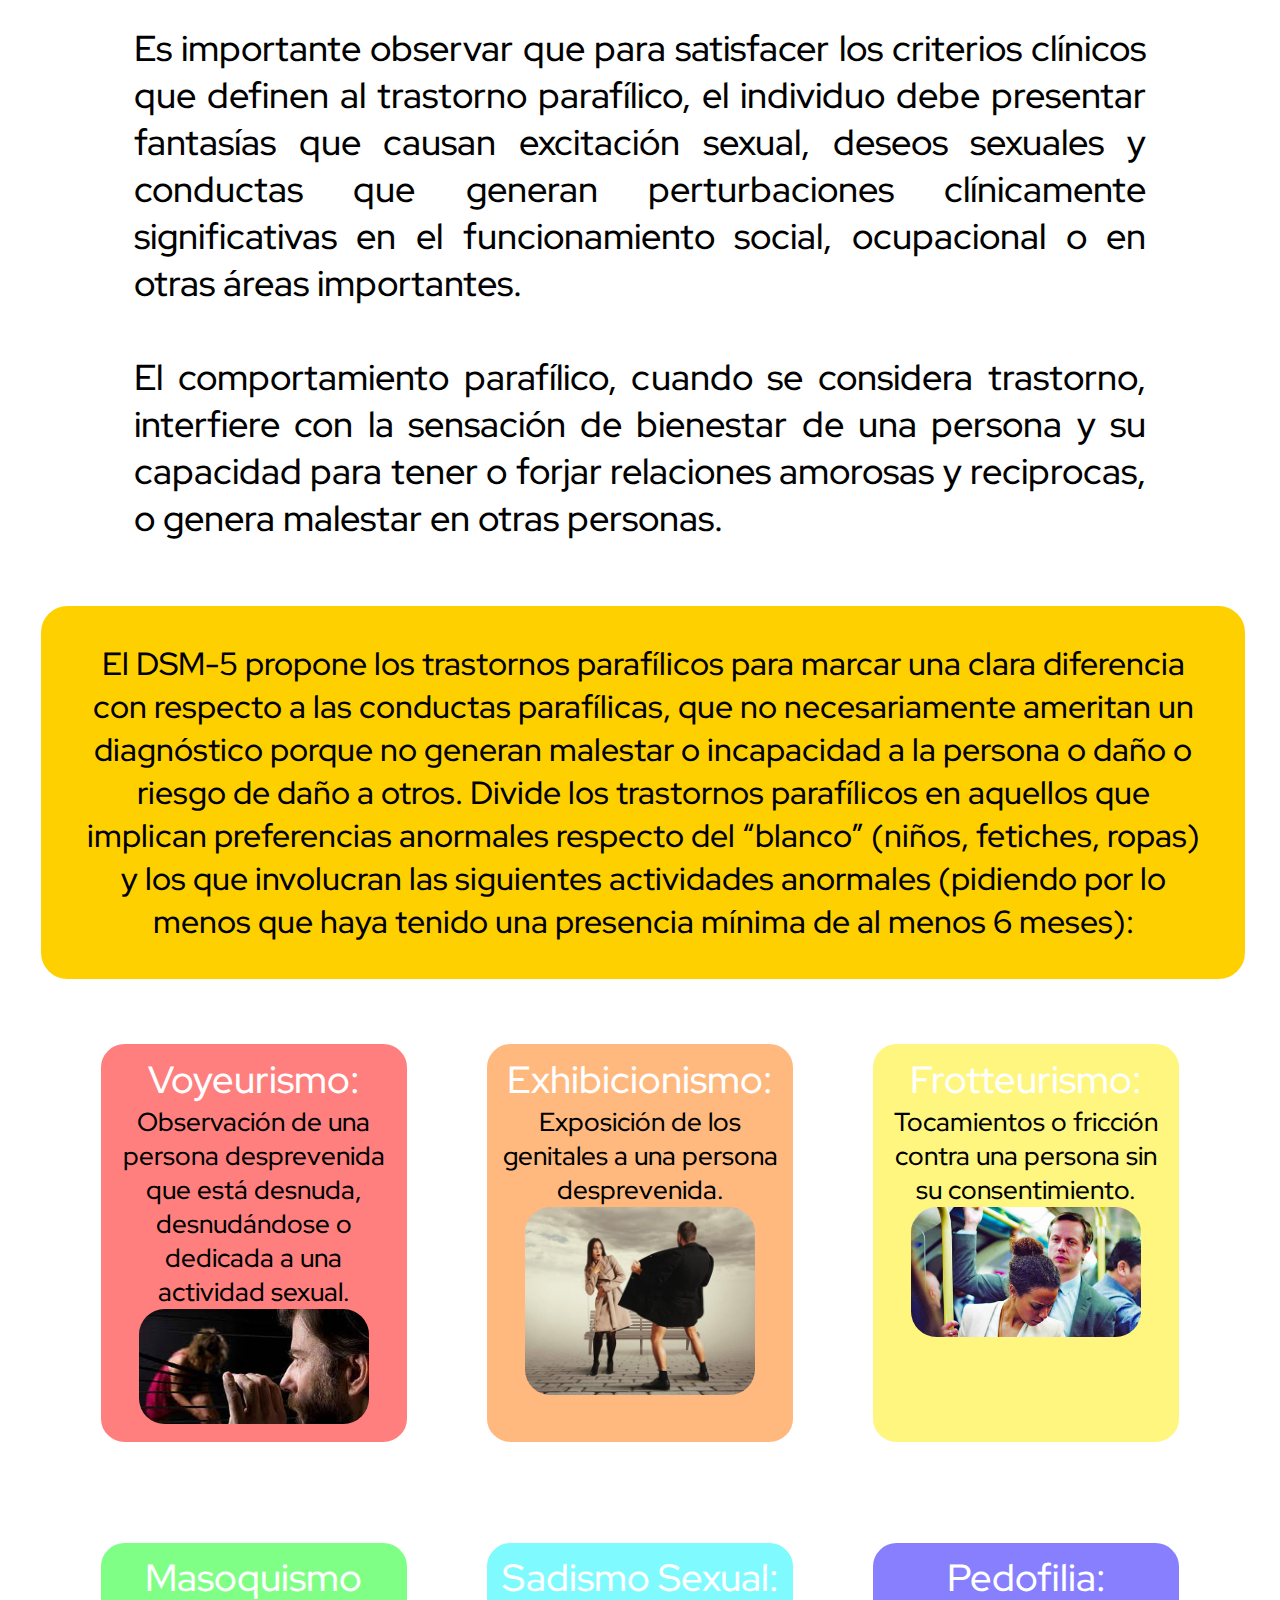
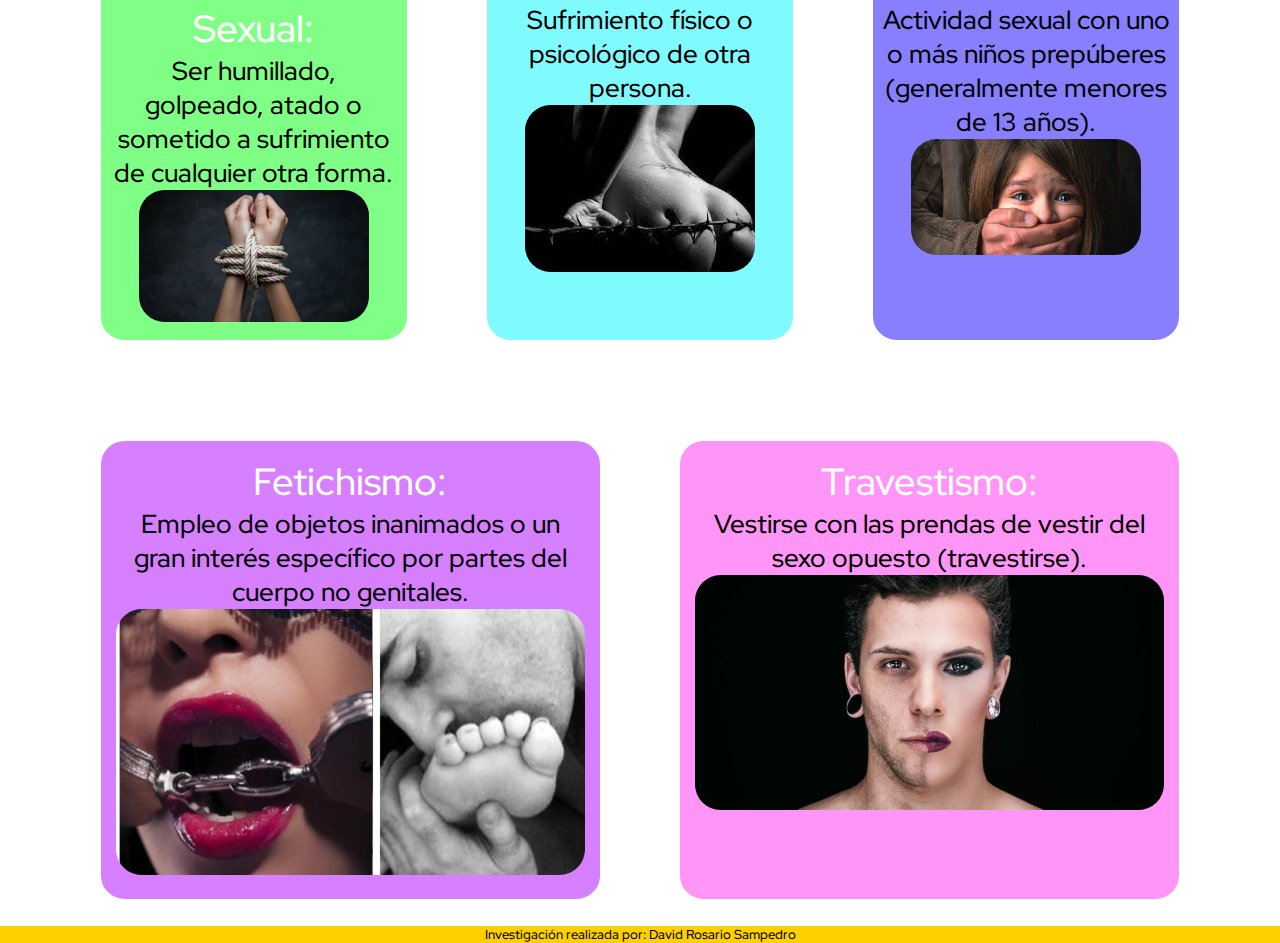
<file: parafilias.html>
<!DOCTYPE html>
<html lang="en">
<head>
    <meta charset="UTF-8">
    <meta name="viewport" content="width=device-width, initial-scale=1.0">
    <link rel="preconnect" href="https://fonts.googleapis.com">
    <link rel="preconnect" href="https://fonts.gstatic.com" crossorigin>
    <link href="https://fonts.googleapis.com/css2?family=Red+Hat+Display:wght@500&display=swap" rel="stylesheet">
    <link href="https://fonts.googleapis.com/css2?family=Red+Hat+Display:wght@700&display=swap" rel="stylesheet">
    <link href="https://fonts.googleapis.com/css2?family=Shadows+Into+Light:wght@500&display=swap" rel="stylesheet">
    <link href="https://fonts.googleapis.com/css2?family=Patrick+Hand&display=swap" rel="stylesheet">
    <link href="https://fonts.googleapis.com/css2?family=Barlow:ital,wght@1,600&display=swap" rel="stylesheet">
    <link href="https://fonts.googleapis.com/css2?family=Barlow+Condensed:ital,wght@1,300&display=swap" rel="stylesheet">
    <link rel="icon" type="image/png" sizes="32x32" href="./images/arrow-through-heart.svg">
    <link rel="stylesheet" href="./design/style-parafilias.css">
    <title>Parafilias | Introducción a la salud mental </title>
</head>
<body>
    
    <div class="no"><p>Por favor voltea tu dispositivo para visualizar este sitio web o agranda la pestaña. :(</p></div>

    <div class="main-container">

        <div class="ojito" style="width: 100vw; background-color: rgb(219, 179, 0);">
            <h6 style="color: rgb(0, 0, 0)"><svg xmlns="http://www.w3.org/2000/svg" width="16" height="16" fill="currentColor" class="bi bi-exclamation-triangle-fill" viewBox="0 0 16 16">
                <path d="M8.982 1.566a1.13 1.13 0 0 0-1.96 0L.165 13.233c-.457.778.091 1.767.98 1.767h13.713c.889 0 1.438-.99.98-1.767L8.982 1.566zM8 5c.535 0 .954.462.9.995l-.35 3.507a.552.552 0 0 1-1.1 0L7.1 5.995A.905.905 0 0 1 8 5zm.002 6a1 1 0 1 1 0 2 1 1 0 0 1 0-2z"/>
              </svg> Nota: Imágenes delicadas <svg xmlns="http://www.w3.org/2000/svg" width="16" height="16" fill="currentColor" class="bi bi-exclamation-triangle-fill" viewBox="0 0 16 16">
                <path d="M8.982 1.566a1.13 1.13 0 0 0-1.96 0L.165 13.233c-.457.778.091 1.767.98 1.767h13.713c.889 0 1.438-.99.98-1.767L8.982 1.566zM8 5c.535 0 .954.462.9.995l-.35 3.507a.552.552 0 0 1-1.1 0L7.1 5.995A.905.905 0 0 1 8 5zm.002 6a1 1 0 1 1 0 2 1 1 0 0 1 0-2z"/>
              </svg></h6>
        </div>

        <div class="navbar">
            <a href="./index.html">Regresar</a>
        </div>

        <main>

            <h1 style="animation: izq 3s; position: relative;">PARAFILIAS</h1>


            <div class="into" style="animation: der 3s; position: relative;">
                <div class="seccion-into1">
                    <h2 class="impor">¿Qué son las parafilias?</h2>
                    <svg class="flecha" style="color: #fff" xmlns="http://www.w3.org/2000/svg" fill="currentColor" class="bi bi-arrow-right" viewBox="0 0 16 16">
                        <path fill-rule="evenodd" d="M1 8a.5.5 0 0 1 .5-.5h11.793l-3.147-3.146a.5.5 0 0 1 .708-.708l4 4a.5.5 0 0 1 0 .708l-4 4a.5.5 0 0 1-.708-.708L13.293 8.5H1.5A.5.5 0 0 1 1 8z"/>
                      </svg>
                </div>
                <div class="seccion-into2">
                    <p>
                        Las parafilias son las desviaciones conocidas como perversiones sexuales. El término se usa para referirse a cualquier práctica sexual que difiere del normal o cualquier medio anormal de alcanzar el orgasmo genital.
                    </p>
                    <p>
                        El término parafilia es el adecuado ya que alude a la desviación y a lo que es atractivo para el sujeto.  A excepción del masoquismo sexual, estas alteraciones casi nunca se encuentran en las mujeres.
                    </p>
                </div>
                <div class="seccion-into3">
                    <p>
                        La conducta sexual normal incluye elementos parafilicos. Por ejemplo, puede haber cierta actividad fetichista como parte del juego previo a la realización del acto sexual. En la parafilia, la actividad no es meramente un preludio electivo, sino que se ha vuelto un fin en sí mismo y es buscado en forma insistente, análoga a las compulsiones, pero que a diferencia de ellas, causa placer y conduce al orgasmo.
                    </p>
                </div>
            </div>

            <div class="info-1" style="animation: izq 3s; position: relative;">
                <div class="uno">
                    <p class="cheeto">
                        <span>John Money </span> ha identificado más de 40 tipos diferentes de parafilias, entre ellas: la zoofilia (bestialidad), la asfixiofilia (cortar el paso de oxígeno para mejorar la excitación o el orgasmo) y la necrofilia (relaciones sexuales con personas muertas).
                    </p>
                    <img src="./images/john.jpg" alt="">
                </div>
                <div class="cheeto dos">
                    <p>
                        Las parafilias se caracterizan por una preocupación obsesiva con una conducta sexual socialmente poco convencional, que incluye objetos, niños u otras personas que no pueden expresar su consentimiento, o el sufrimiento o la humillación de uno mismo o de su pareja.
                    </p>
                    <br>
                    <p>
                        Es importante observar que para satisfacer los criterios clínicos que definen al trastorno parafílico, el individuo debe presentar fantasías que causan excitación sexual, deseos sexuales y conductas que generan perturbaciones clínicamente significativas en el funcionamiento social, ocupacional o en otras áreas importantes. 
                    </p>
                    <br>
                    <p>
                        El comportamiento parafílico, cuando se considera trastorno, interfiere con la sensación de bienestar de una persona y su capacidad para tener o forjar relaciones amorosas y reciprocas, o genera malestar en otras personas.
                    </p>
                </div>
            </div>

            <div class="solito" style="animation: der 3s; position: relative;">
                <p>
                    El DSM-5 propone los trastornos parafílicos para marcar una clara diferencia con respecto a las conductas parafílicas, que no necesariamente ameritan un diagnóstico porque no generan malestar o incapacidad a la persona o daño o riesgo de daño a otros. 
                    Divide los trastornos parafílicos en aquellos que implican preferencias anormales respecto del “blanco” (niños, fetiches, ropas) y los que involucran las siguientes actividades anormales (pidiendo por lo menos que haya tenido una presencia mínima de al menos 6 meses):
                </p>
            </div>

            <div class="info-2" style="animation: izq 3s; position: relative;">
                <div class="uwito one">
                    <div>
                        <h3>
                            Voyeurismo:
                        </h3>
                        <p>
                            Observación de una persona desprevenida que está desnuda, desnudándose o dedicada a una actividad sexual.
                        </p>
                    </div>
                    <img src="./images/voye.jpg" alt="">
                </div>
                <div class="uwito two">
                    <div>
                        <h3>
                            Exhibicionismo:
                        </h3>
                        <p>
                            Exposición de los genitales a una persona desprevenida.
                        </p>
                    </div>
                    <img src="./images/exhi.jpg" alt="">
                </div>
                <div class="uwito three">
                    <div>
                        <h3>
                            Frotteurismo:
                        </h3>
                        <p>
                            Tocamientos o fricción contra una persona sin su consentimiento.
                        </p>
                    </div>
                    <img src="./images/fro.jpg" alt="">
                </div>
                <div class="uwito four">
                    <div>
                        <h3>
                            Masoquismo Sexual:
                        </h3>
                        <p>
                            Ser humillado, golpeado, atado o sometido a sufrimiento de cualquier otra forma.
                        </p>
                    </div>
                    <img src="./images/maso.jpg" alt="">
                </div>
                <div class="uwito five">
                    <div>
                        <h3>
                            Sadismo Sexual:
                        </h3>
                        <p>
                            Sufrimiento físico o psicológico de otra persona.
                        </p>
                    </div>
                    <img src="./images/sadismo.jpg" alt="">
                </div>
                <div class="uwito six">
                    <div>
                        <h3>
                            Pedofilia:
                        </h3>
                        <p>
                            Actividad sexual con uno o más niños prepúberes (generalmente menores de 13 años).
                        </p>
                    </div>
                    <img src="./images/pedo.jpg" alt="">
                </div>
                <div class="ulti">
                    <div class="uwito seven">
                        <div>
                            <h3>
                                Fetichismo:
                            </h3>
                            <p>
                                Empleo de objetos  inanimados o un gran  interés específico por partes del cuerpo no genitales.
                            </p>
                        </div>
                        <img src="./images/feti.jpg" alt="">
                    </div>
                    <div class="uwito eight">
                        <div>
                            <h3>
                                Travestismo:
                            </h3>
                            <p>
                                Vestirse con las prendas de vestir del sexo opuesto (travestirse).
                            </p>
                        </div>
                        <img src="./images/tra.jpg" alt="">
                    </div>
                </div>
                
            </div>


                

        </main>

         

          <footer><p>Investigación realizada por: David Rosario Sampedro</p></footer>

          

          

    </div>

</body>
</html>
</file>
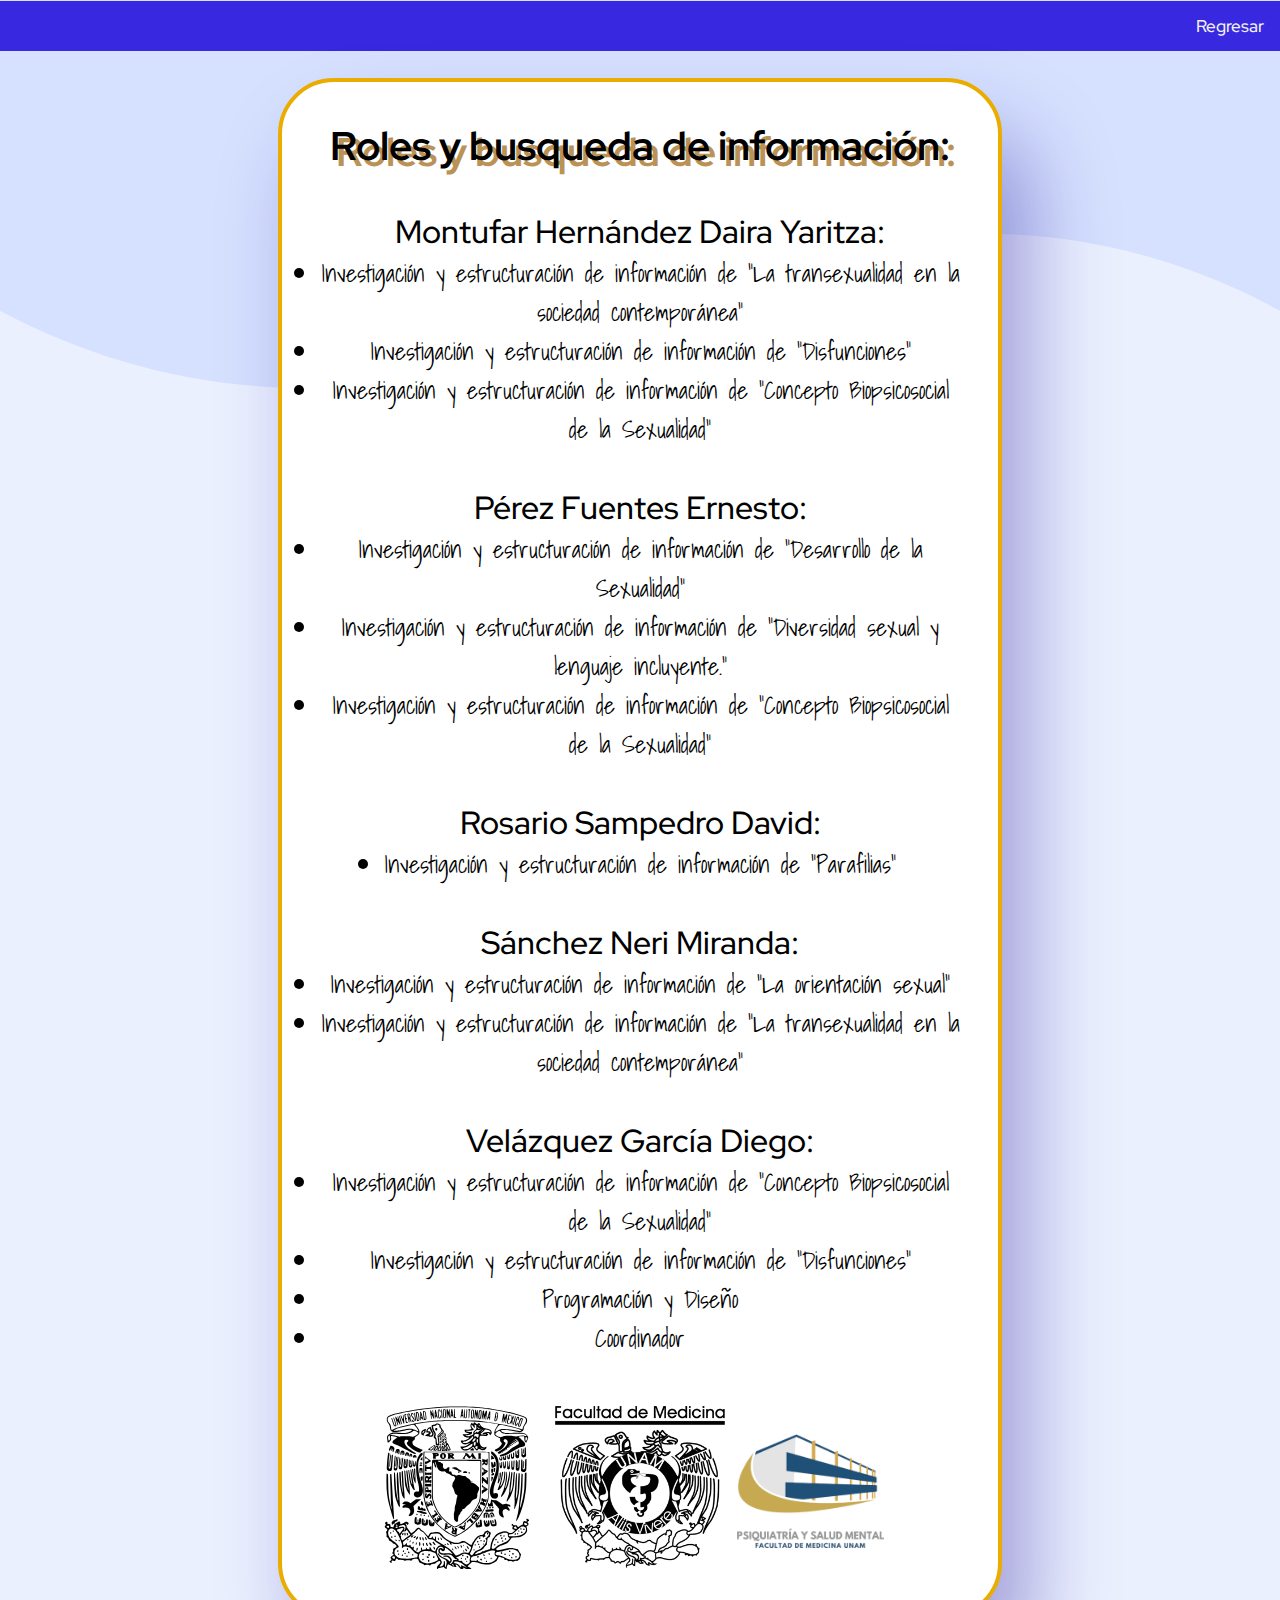
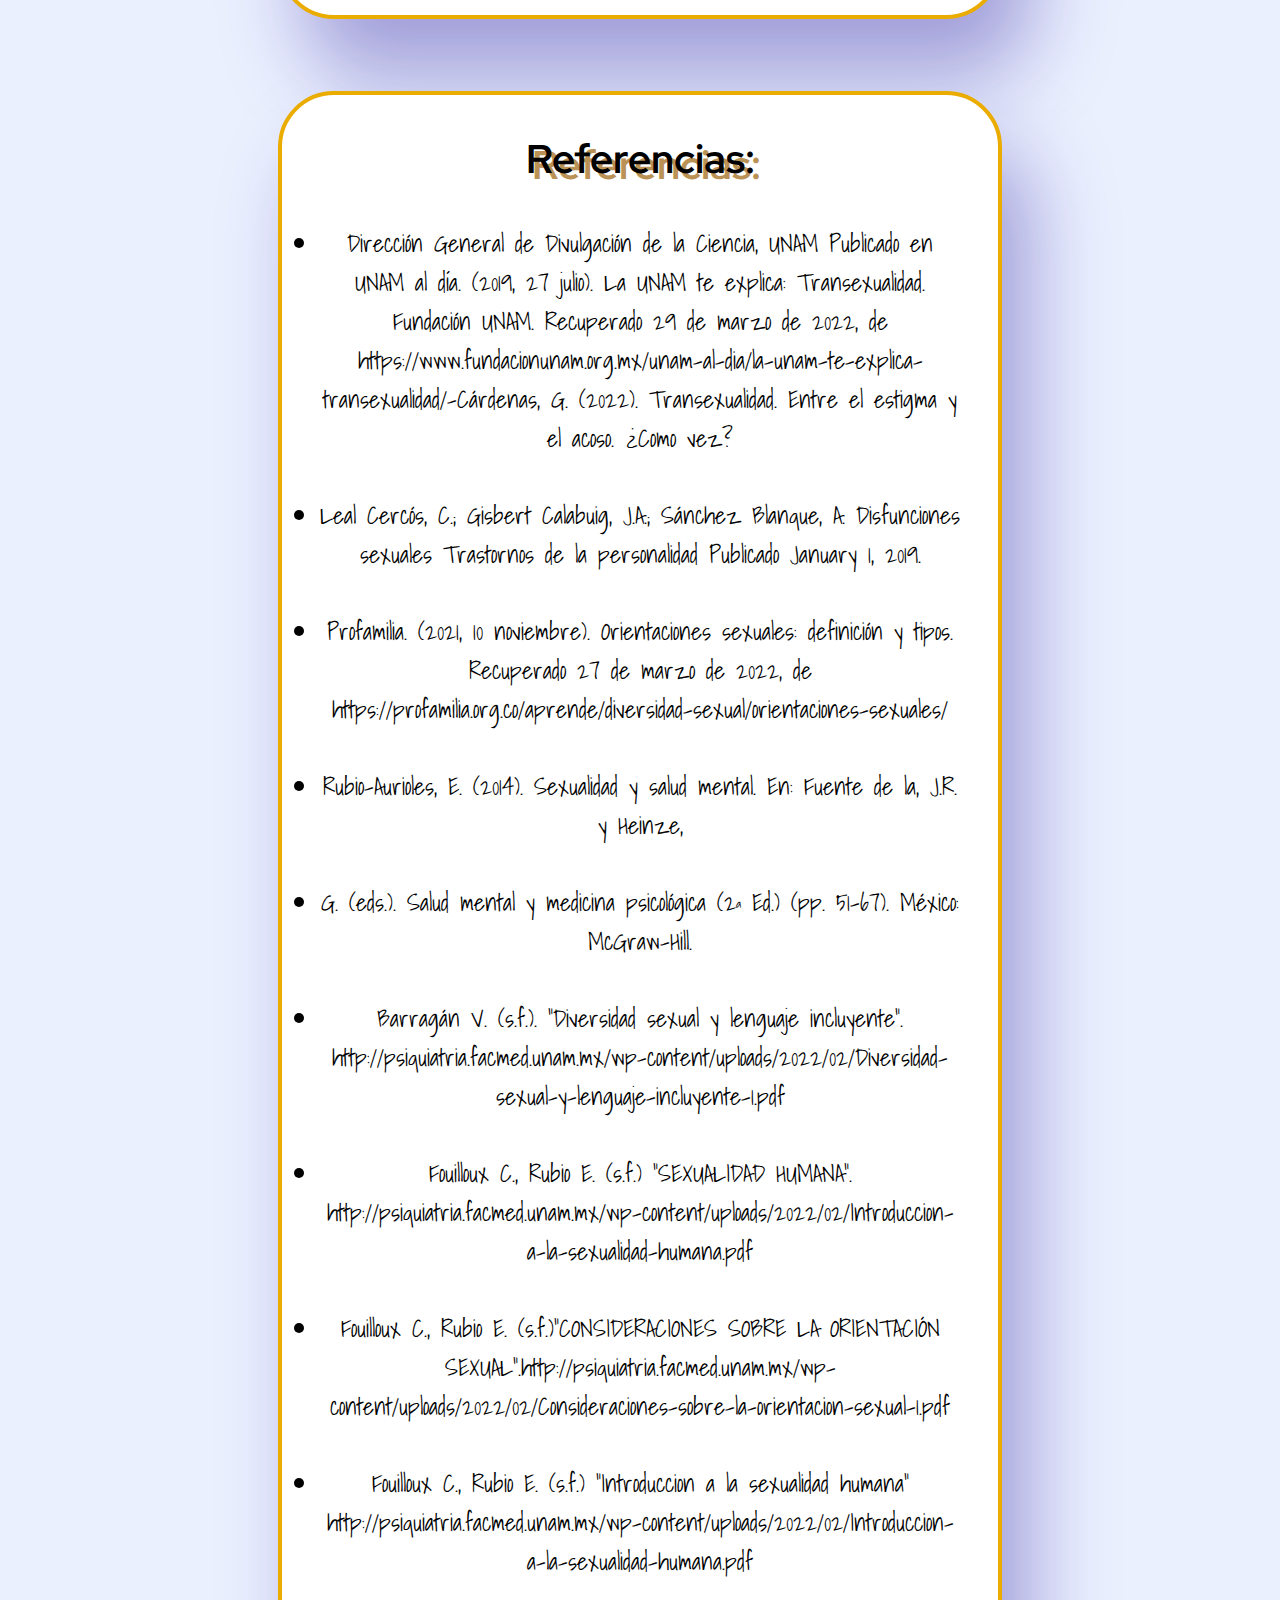
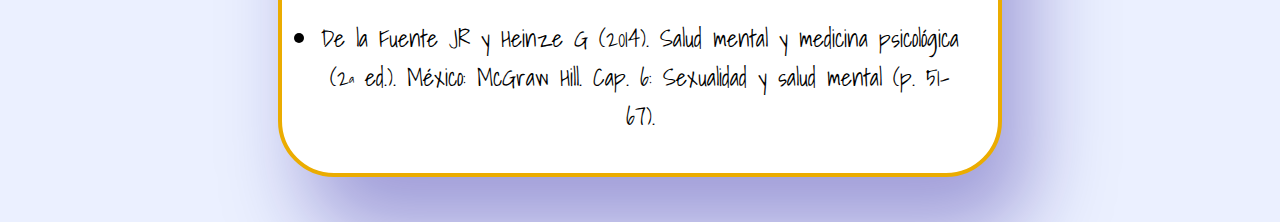
<file: roles.html>
<!DOCTYPE html>
<html lang="en">
<head>
    <meta charset="UTF-8">
    <meta name="viewport" content="width=device-width, initial-scale=1.0">
    <link rel="preconnect" href="https://fonts.googleapis.com">
    <link rel="preconnect" href="https://fonts.gstatic.com" crossorigin>
    <link href="https://fonts.googleapis.com/css2?family=Red+Hat+Display:wght@500&display=swap" rel="stylesheet">
    <link href="https://fonts.googleapis.com/css2?family=Red+Hat+Display:wght@700&display=swap" rel="stylesheet">
    <link href="https://fonts.googleapis.com/css2?family=Shadows+Into+Light:wght@500&display=swap" rel="stylesheet">
    <link href="https://fonts.googleapis.com/css2?family=Patrick+Hand&display=swap" rel="stylesheet">
    <link href="https://fonts.googleapis.com/css2?family=Barlow:ital,wght@1,600&display=swap" rel="stylesheet">
    <link rel="icon" type="image/png" sizes="32x32" href="./images/arrow-through-heart.svg">
    <link rel="stylesheet" href="./design/style-roles.css">
    <title>Referencias y Roles | Introducción a la salud mental </title>
</head>
</head>
<body>

    <div class="no"><p>Por favor voltea tu dispositivo para visualizar este sitio web o agranda la pestaña. :(</p></div>

    <div class="main-container">

        <div class="navbar">
            <a href="./index.html">Regresar</a>
        </div>
        
        <div class="container">
            <h1>Roles y busqueda de información:</h1>

            <br>

            <h2> Montufar Hernández Daira Yaritza: </h2>
                <ul>
                    <li>
                        Investigación y estructuración de información de "La transexualidad en la sociedad contemporánea"
                    </li>
                    <li>
                        Investigación y estructuración de información de "Disfunciones"
                    </li>
                    <li>
                        Investigación y estructuración de información de "Concepto Biopsicosocial de la Sexualidad"
                    </li>
                </ul>

                <br>

                <h2> Pérez Fuentes Ernesto: </h2>
                <ul>
                    <li>
                        Investigación y estructuración de información de "Desarrollo de la Sexualidad"
                    </li>
                    <li>
                        Investigación y estructuración de información de "Diversidad sexual y lenguaje incluyente."
                    </li>
                    <li>
                        Investigación y estructuración de información de "Concepto Biopsicosocial de la Sexualidad"
                    </li>
                </ul>

                <br>

                <h2> Rosario Sampedro David: </h2>
                <ul>
                    <li>
                        Investigación y estructuración de información de "Parafilias"
                    </li>
                </ul>

                <br>

                <h2> Sánchez Neri Miranda: </h2>
                <ul>
                    <li>
                        Investigación y estructuración de información de "La orientación sexual"
                    </li>
                    <li>
                        Investigación y estructuración de información de "La transexualidad en la sociedad contemporánea"
                    </li>
                </ul>

                <br>

                <h2> Velázquez García Diego: </h2>
                <ul>
                    <li>
                        Investigación y estructuración de información de "Concepto Biopsicosocial de la Sexualidad"
                    </li>
                    <li>
                        Investigación y estructuración de información de "Disfunciones"
                    </li>
                    <li>
                        Programación y Diseño
                    </li>
                    <li>
                        Coordinador
                    </li>
                </ul>

                <br>

                <div class="images">
                    <img src="./images/unam.svg" alt="" class="ono" >
                    <img src="./images/facmed.png" alt="">
                    <img src="./images/psi.png" alt="">
                </div>


         </div>

         <div class="container dos">

            <h1>
                Referencias:
            </h1>

            <br>

            <ul>
                <li>
                    Dirección General de Divulgación de la Ciencia, UNAM Publicado en UNAM al día. (2019, 27 julio). La UNAM te explica: Transexualidad. Fundación UNAM. Recuperado 29 de marzo de 2022, de https://www.fundacionunam.org.mx/unam-al-dia/la-unam-te-explica-transexualidad/-Cárdenas, G. (2022). Transexualidad. Entre el estigma y el acoso. ¿Como vez?
                </li>
                <br>
                <li>
                    Leal Cercós, C.; Gisbert Calabuig, J.A.; Sánchez Blanque, A. Disfunciones sexuales Trastornos de la personalidad Publicado January 1, 2019.
                </li>
                <br>
                <li>
                    Profamilia. (2021, 10 noviembre). Orientaciones sexuales: definición y tipos. Recuperado 27 de marzo de 2022, de https://profamilia.org.co/aprende/diversidad-sexual/orientaciones-sexuales/
                </li>
                <br>
                <li>
                    Rubio-Aurioles, E. (2014). Sexualidad y salud mental. En: Fuente de la, J.R. y Heinze, 
                </li>
                <br>
                <li>
                    G. (eds.). Salud mental y medicina psicológica (2ª Ed.) (pp. 51-67). México: McGraw-Hill.
                </li>
                <br>
                <li>
                    Barragán V. (s.f.). "Diversidad sexual y lenguaje incluyente". http://psiquiatria.facmed.unam.mx/wp-content/uploads/2022/02/Diversidad-sexual-y-lenguaje-incluyente-1.pdf
                </li>
                <br>
                <li>
                    Fouilloux C., Rubio E. (s.f.) "SEXUALIDAD HUMANA". http://psiquiatria.facmed.unam.mx/wp-content/uploads/2022/02/Introduccion-a-la-sexualidad-humana.pdf
                </li>
                <br>
                <li>
                    Fouilloux C., Rubio E. (s.f.)"CONSIDERACIONES SOBRE LA ORIENTACIÓN SEXUAL".http://psiquiatria.facmed.unam.mx/wp-content/uploads/2022/02/Consideraciones-sobre-la-orientacion-sexual-1.pdf
                </li>
                <br>
                <li>
                    Fouilloux C., Rubio E. (s.f.) "Introduccion a la sexualidad humana" http://psiquiatria.facmed.unam.mx/wp-content/uploads/2022/02/Introduccion-a-la-sexualidad-humana.pdf
                </li>
                <br>
                <li> 
                    De la Fuente JR y Heinze G (2014). Salud mental y medicina psicológica (2ª ed.). México: McGraw Hill. Cap. 6: Sexualidad y salud mental (p. 51-67). 
                </li>
            </ul>

         </div>
        


      </div>
      
    
</body>
</html>
</file>
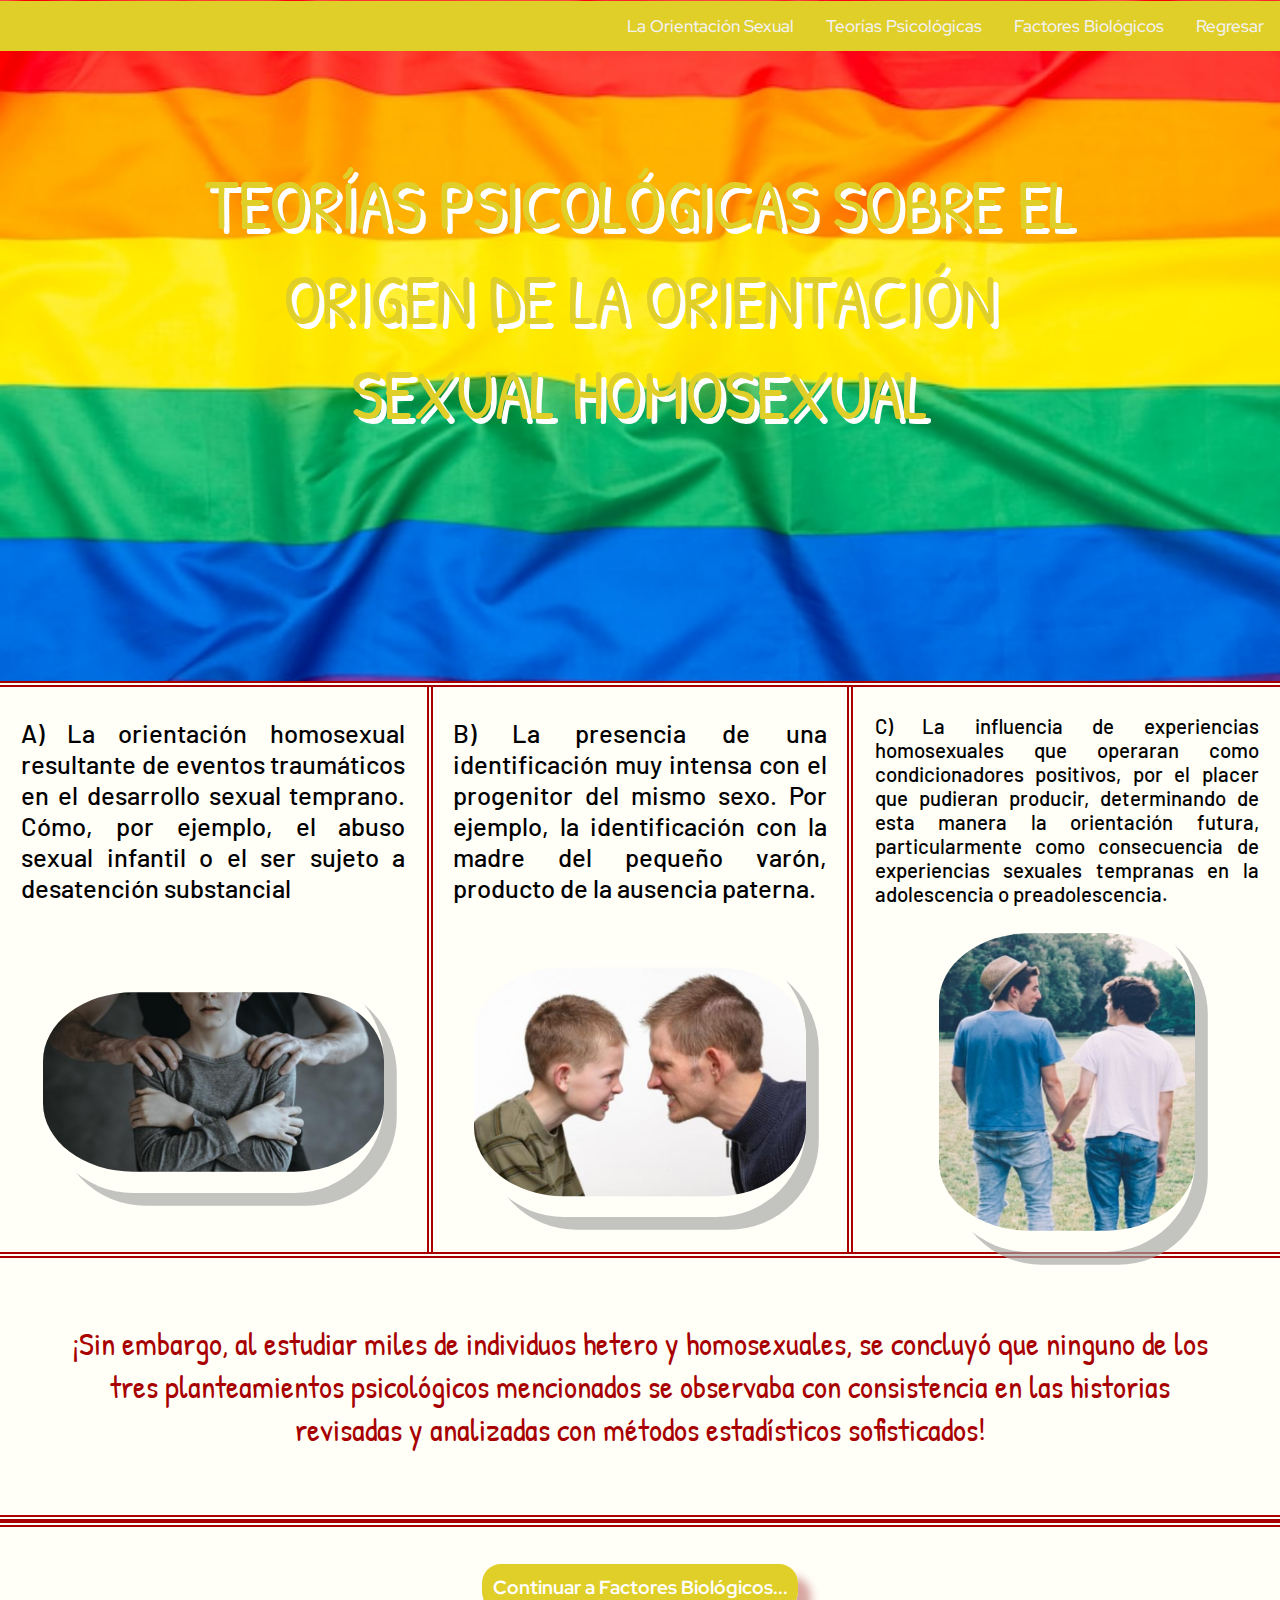
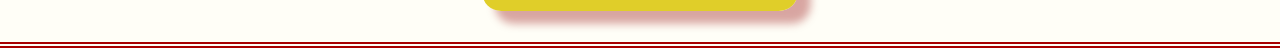
<file: teorias.html>
<!DOCTYPE html>
<html lang="en">
<head>
    <meta charset="UTF-8">
    <meta name="viewport" content="width=device-width, initial-scale=1.0">
    <link rel="preconnect" href="https://fonts.googleapis.com">
    <link rel="preconnect" href="https://fonts.gstatic.com" crossorigin>
    <link href="https://fonts.googleapis.com/css2?family=Red+Hat+Display:wght@500&display=swap" rel="stylesheet">
    <link href="https://fonts.googleapis.com/css2?family=Red+Hat+Display:wght@700&display=swap" rel="stylesheet">
    <link href="https://fonts.googleapis.com/css2?family=Shadows+Into+Light:wght@500&display=swap" rel="stylesheet">
    <link href="https://fonts.googleapis.com/css2?family=Patrick+Hand&display=swap" rel="stylesheet">
    <link href="https://fonts.googleapis.com/css2?family=Barlow:ital,wght@1,600&display=swap" rel="stylesheet">
    <link rel="icon" type="image/png" sizes="32x32" href="./images/arrow-through-heart.svg">
    <link rel="stylesheet" href="./design/style-teorias.css">
    <title>Teorías Psicológicas | Introducción a la salud mental </title>
</head>
<body>

    <div class="no"><p>Por favor voltea tu dispositivo para visualizar este sitio web o agranda la pestaña. :(</p></div>

    <div class="main-container">

        <div class="navbar">
            <a href="./orientacion.html">La Orientación Sexual</a>
            <a href="./teorias.html">Teorías Psicológicas</a>
            <a href="./factores.html">Factores Biológicos</a>
            <a href="./index.html">Regresar</a>
        </div>

        <main>
           
            <div class="titulo">
                <h1>TEORÍAS PSICOLÓGICAS SOBRE EL ORIGEN DE LA ORIENTACIÓN SEXUAL HOMOSEXUAL</h1>
            </div>

            <div class="section img">
                <div class="sec1">
                    <p>A) La orientación homosexual resultante de eventos traumáticos en el desarrollo sexual temprano. Cómo, por ejemplo, el abuso sexual infantil o el ser sujeto a desatención substancial</p>
                    <img src="./images/llora.jpg" alt="">
                </div>
                <div class="sec2">
                    <p>B) La presencia de una identificación muy intensa con el progenitor del mismo sexo. Por ejemplo, la identificación con la madre del pequeño varón, producto de la ausencia paterna.</p>
                    <img src="./images/enojo.jpg" alt="">
                </div>
                <div class="sec3">
                    <p class="mucho">C) La  influencia de experiencias homosexuales que operaran como condicionadores positivos, por el placer que pudieran producir, determinando de esta manera la orientación futura, particularmente como consecuencia de experiencias sexuales tempranas en la adolescencia o preadolescencia.</p>
                    <img src="./images/azul.jpg" alt="" class="grande">
                </div>
            </div>


            <div class="section-advertencia">
                <p>
                    ¡Sin embargo, al estudiar miles de individuos hetero y homosexuales, se concluyó que ninguno de los tres planteamientos psicológicos mencionados se observaba con consistencia en las historias revisadas y analizadas con métodos estadísticos sofisticados!
                </p>
            </div>

            <div class="section-final">
                <div>
                    <a href="./factores.html">Continuar a Factores Biológicos...</a>
                </div>
            </div>

        </main>

         

          <!--<footer><p>Investigación realizada por: Pérez Fuentes Ernesto</p></footer>-->

          

          

    </div>
    
</body>
</html>
</file>
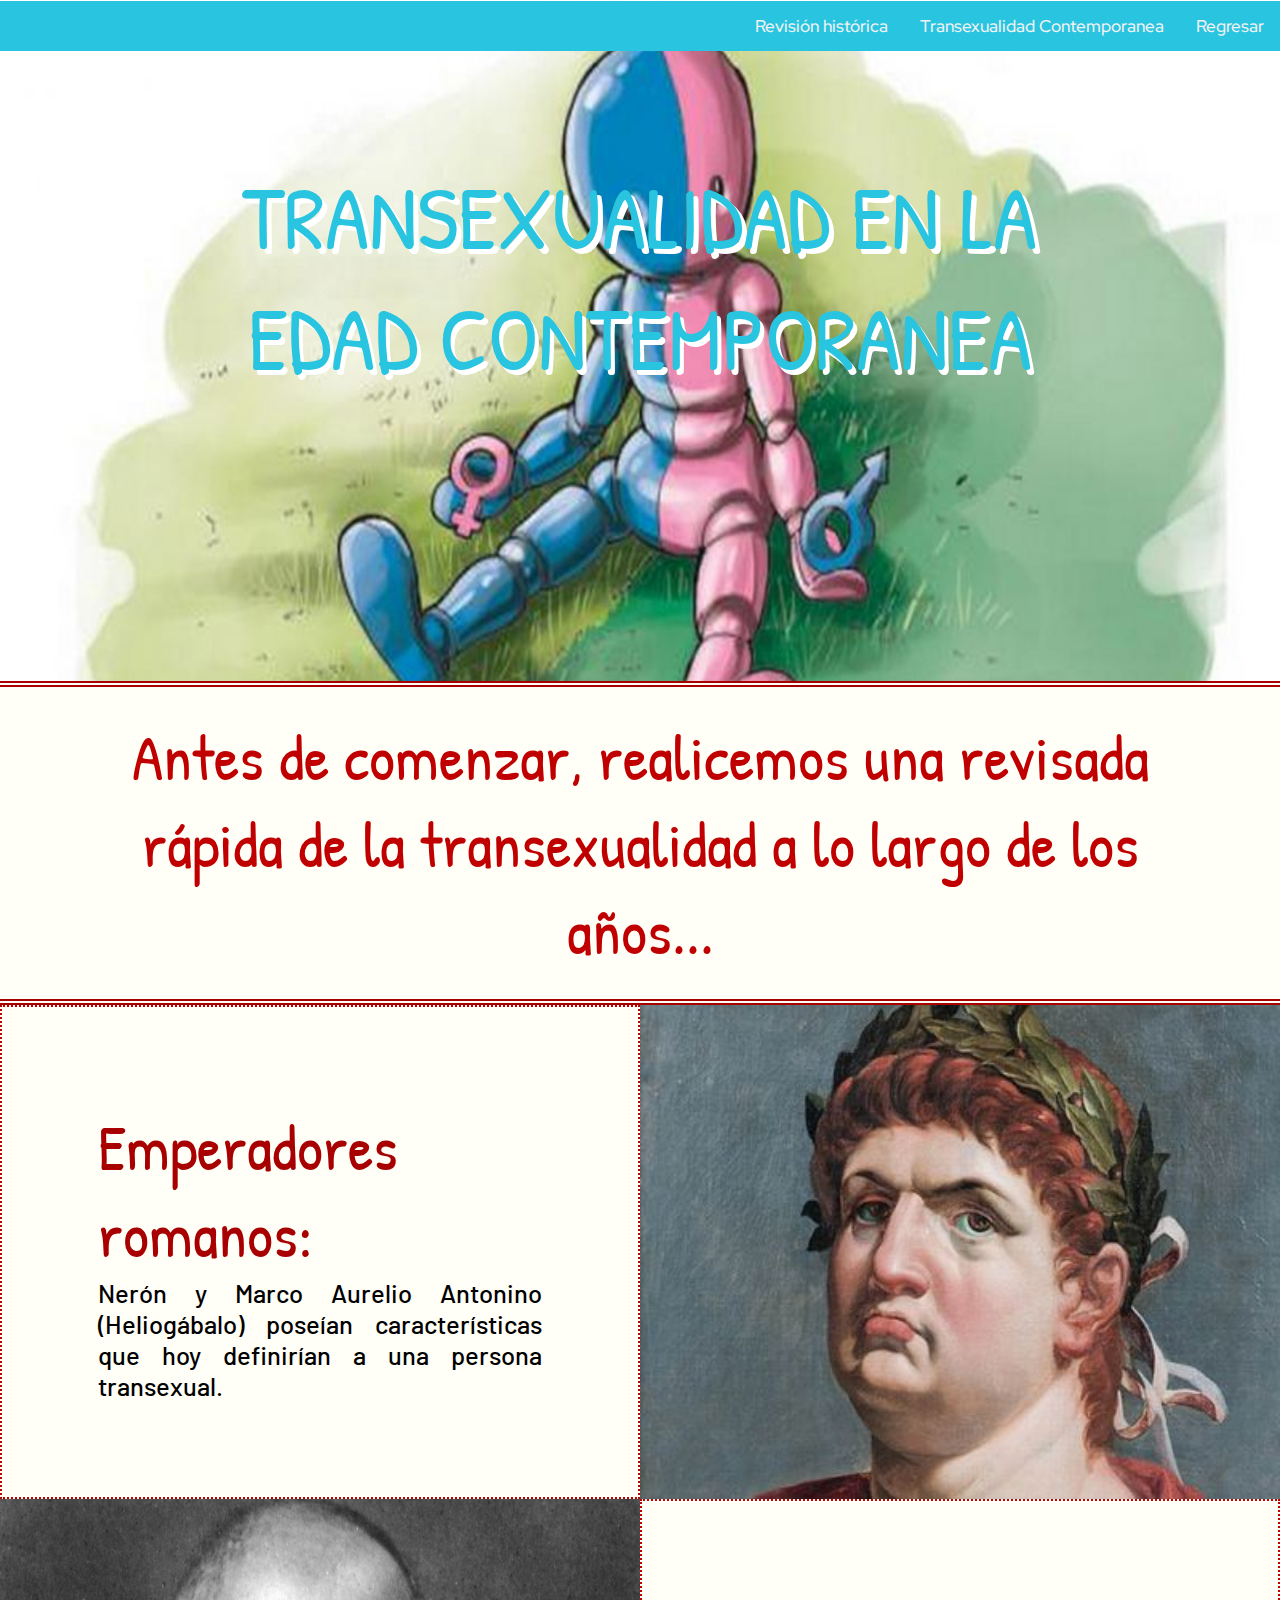
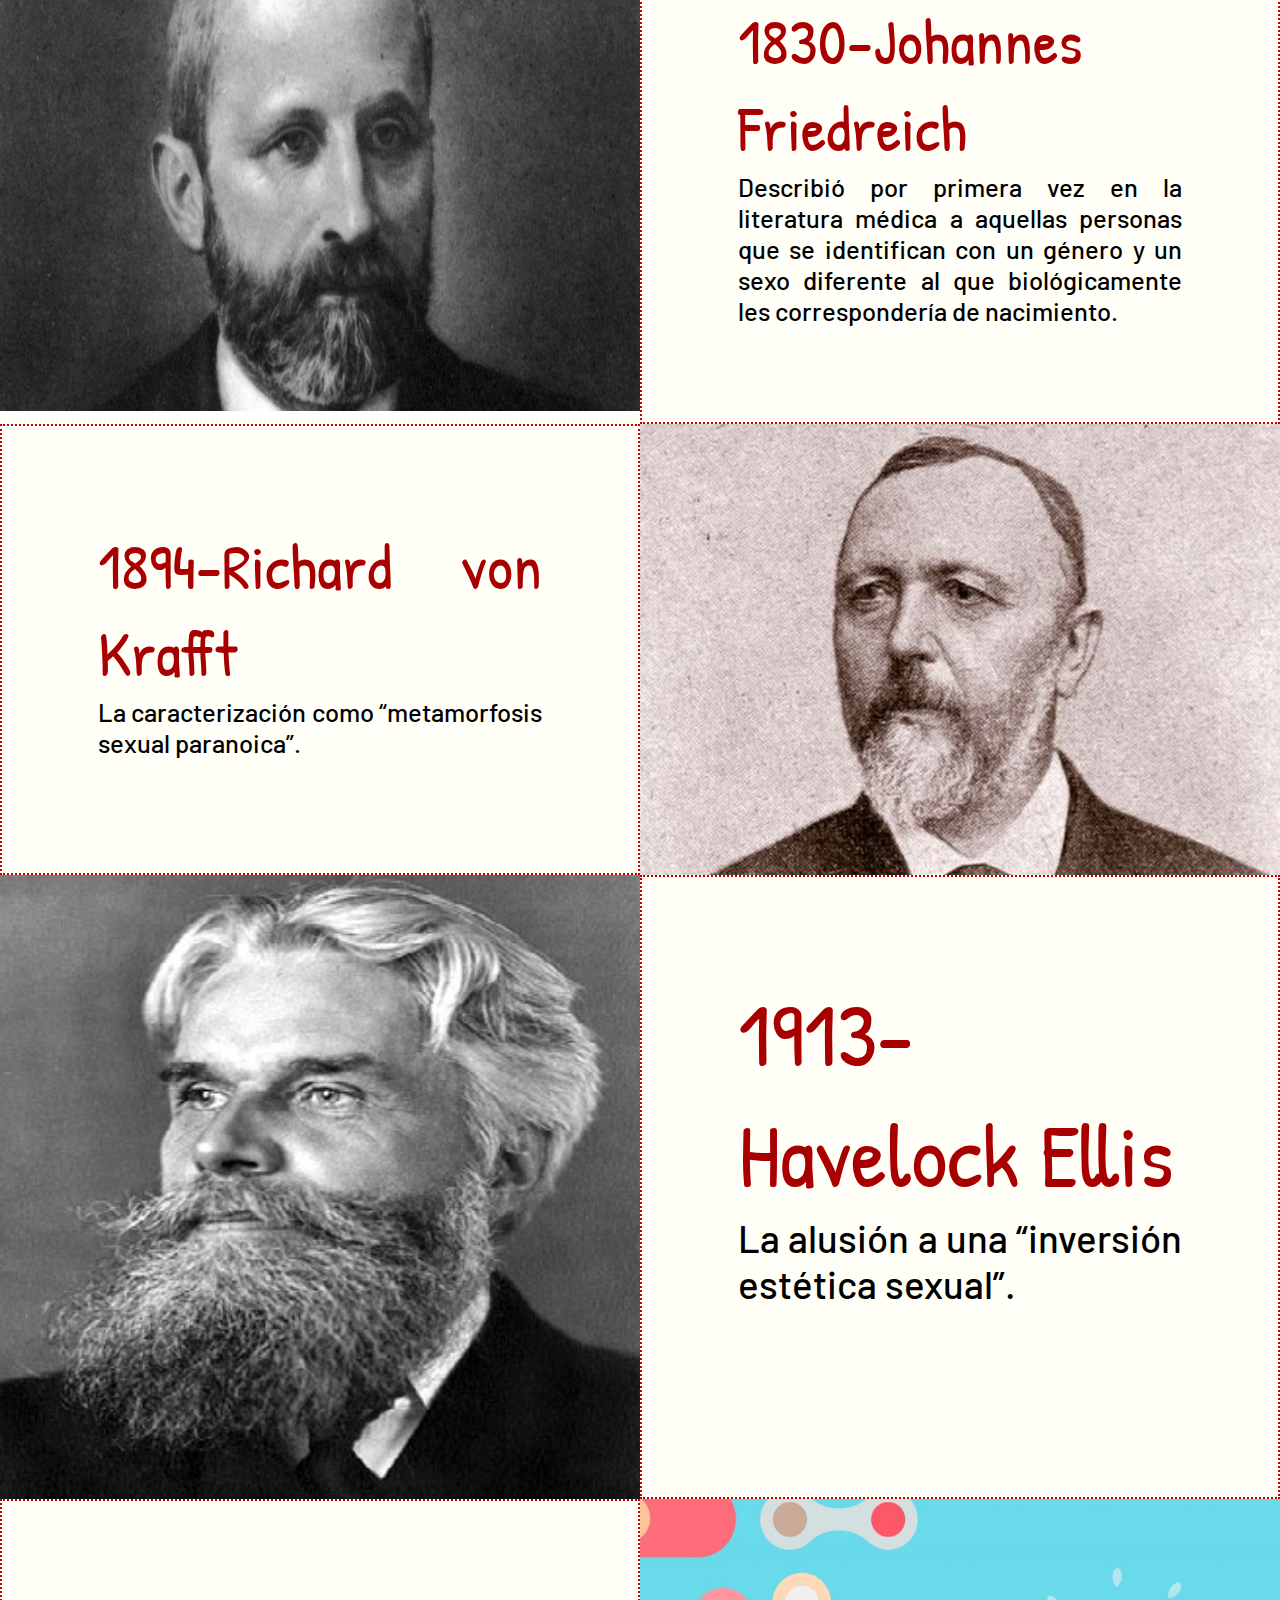
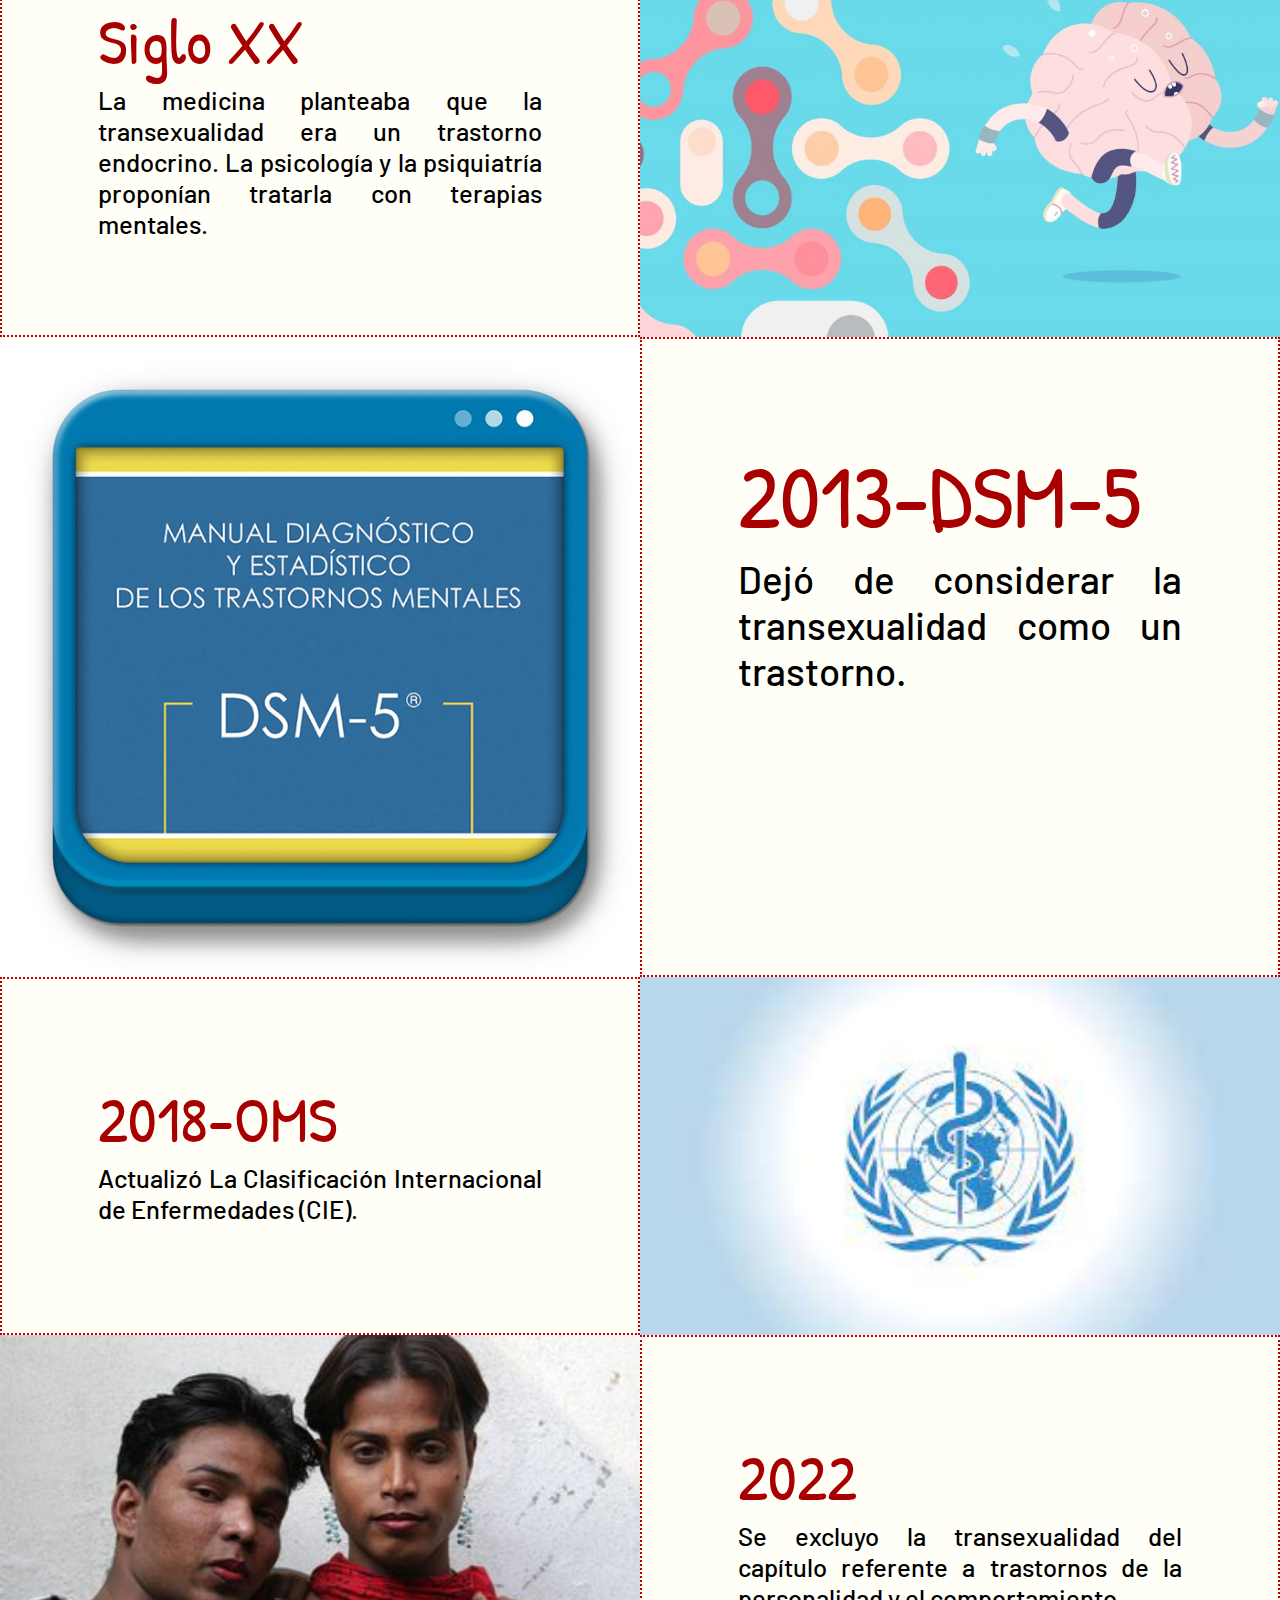
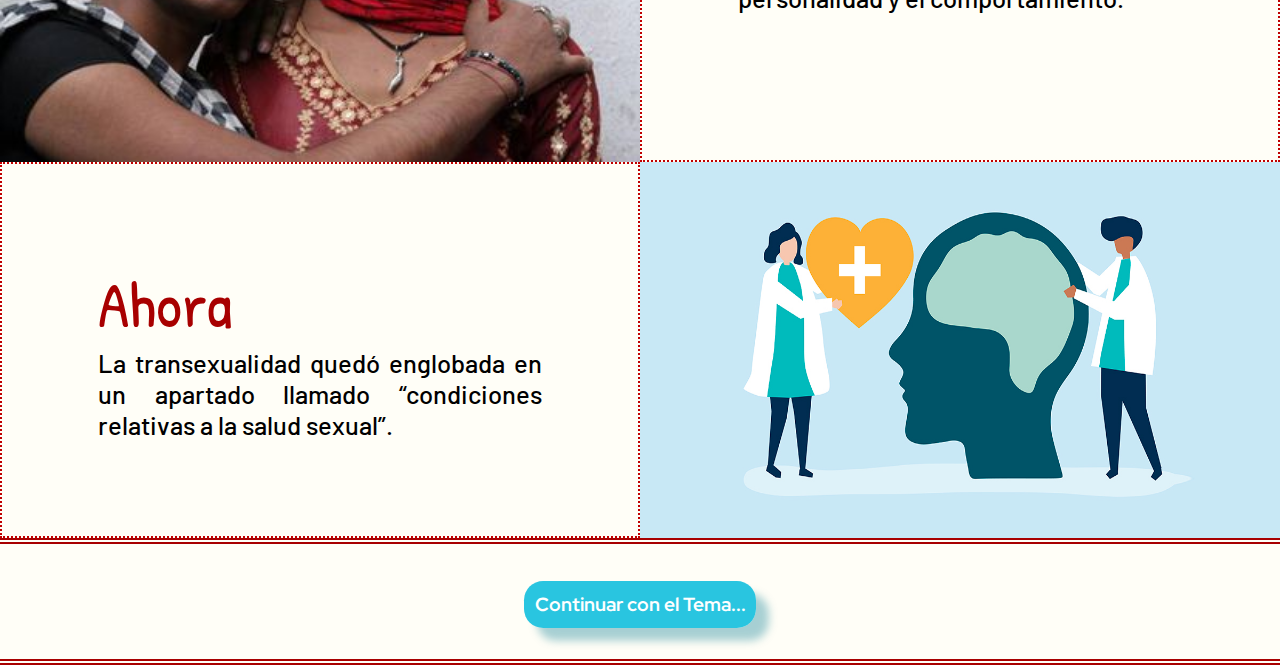
<file: transexualidad.html>
<!DOCTYPE html>
<html lang="en">
<head>
    <meta charset="UTF-8">
    <meta name="viewport" content="width=device-width, initial-scale=1.0">
    <link rel="preconnect" href="https://fonts.googleapis.com">
    <link rel="preconnect" href="https://fonts.gstatic.com" crossorigin>
    <link href="https://fonts.googleapis.com/css2?family=Red+Hat+Display:wght@500&display=swap" rel="stylesheet">
    <link href="https://fonts.googleapis.com/css2?family=Red+Hat+Display:wght@700&display=swap" rel="stylesheet">
    <link href="https://fonts.googleapis.com/css2?family=Shadows+Into+Light:wght@500&display=swap" rel="stylesheet">
    <link href="https://fonts.googleapis.com/css2?family=Patrick+Hand&display=swap" rel="stylesheet">
    <link href="https://fonts.googleapis.com/css2?family=Barlow:ital,wght@1,600&display=swap" rel="stylesheet">
    <link href="https://fonts.googleapis.com/css2?family=Barlow+Condensed:ital,wght@1,300&display=swap" rel="stylesheet">
    <link rel="icon" type="image/png" sizes="32x32" href="./images/arrow-through-heart.svg">
    <link rel="stylesheet" href="./design/style-transexualidad.css">
    <title>Transexualidad | Introducción a la salud mental </title>
</head>
<body>
    
    <div class="no"><p>Por favor voltea tu dispositivo para visualizar este sitio web o agranda la pestaña. :(</p></div>

    <div class="main-container">

        <div class="navbar">
            <a href="./transexualidad.html">Revisión histórica</a>
            <a href="./transexualidad2.html">Transexualidad Contemporanea</a>
            <a href="./index.html">Regresar</a>
        </div>

        <main>
           
            <div class="titulo">
                <h1>TRANSEXUALIDAD EN LA EDAD CONTEMPORANEA</h1>
            </div>

            <div class="section-main">
                <h2 class="main-tt">Antes de comenzar, realicemos una revisada rápida de la transexualidad a lo largo de los años...</h2>
            </div>

            <div class="section">
                <img src="./images/neron.jpg" alt="">
                <div class="impar">
                    <h2 class="bi">Emperadores romanos:</h2>
                    <p>
                        Nerón y Marco Aurelio Antonino (Heliogábalo) poseían características que hoy definirían a una persona transexual.
                    </p>
                </div>
            </div>

            <div class="section">
                <img src="./images/johanes.jpg" alt="" class="imp">
                <div>
                    <h2 class="ho">
                        1830-Johannes Friedreich
                    </h2>
                    <p class="hom">
                        Describió por primera vez en la literatura médica a aquellas personas que se identifican con un género y un sexo diferente al que biológicamente les correspondería de nacimiento.
                    </p>
                </div>
            </div>

            <div class="section">
                <img src="./images/kra.jpg" alt="">
                <div class="impar">
                    <h2 class="he">
                        1894-Richard von Krafft
                    </h2>
                    <p class="het">
                        La caracterización como “metamorfosis sexual paranoica”.
                    </p>
                </div>
            </div>

            <div class="section">
                <img src="./images/have.jpg" alt="">
                <div>
                    <h2 class="pan bigt">
                        1913-Havelock Ellis
                    </h2>
                    <p class="big">
                        La alusión a una “inversión estética sexual”.

                    </p>
                </div>
            </div>

            <div class="section">
                <img src="./images/endo.jpg" alt="">
                <div class="impar">
                    <h2 class="a">
                        Siglo XX
                    </h2>
                    <p>
                        La medicina planteaba que la transexualidad era un trastorno endocrino. La psicología y la psiquiatría proponían tratarla con terapias mentales.
                    </p>
                </div>
            </div>

            <div class="section">
                <img src="./images/dsm5.jpg" alt="">
                <div>
                    <h2 class="demi bigt">
                        2013-DSM-5
                    </h2>
                    <p class="big"> 
                        Dejó de considerar la transexualidad como un trastorno.
                    </p>
                </div>
            </div>

            <div class="section">
                <img src="./images/clasi.jpg" alt="">
                <div class="impar">
                    <h2 class="a">
                        2018-OMS
                    </h2>
                    <p>
                        Actualizó La Clasificación Internacional de Enfermedades (CIE).
                    </p>
                </div>
            </div>

            <div class="section">
                <img src="./images/trans.jpg" alt="">
                <div>
                    <h2 class="demi">
                        2022
                    </h2>
                    <p>
                        Se excluyo la transexualidad del capítulo referente a trastornos de la personalidad y el comportamiento.
                    </p>
                </div>
            </div>

            <div class="section">
                <img src="./images/salud.jpg" alt="">
                <div class="impar">
                    <h2 class="a">
                        Ahora
                    </h2>
                    <p>
                        La transexualidad quedó englobada en un apartado llamado “condiciones relativas a la salud sexual”.
                    </p>
                </div>
            </div>

                <div class="section-final">
                    <div>
                        <a href="./transexualidad2.html">Continuar con el Tema...</a>
                    </div>
                </div>

        </main>

          

    </div>

</body>
</html>
</file>
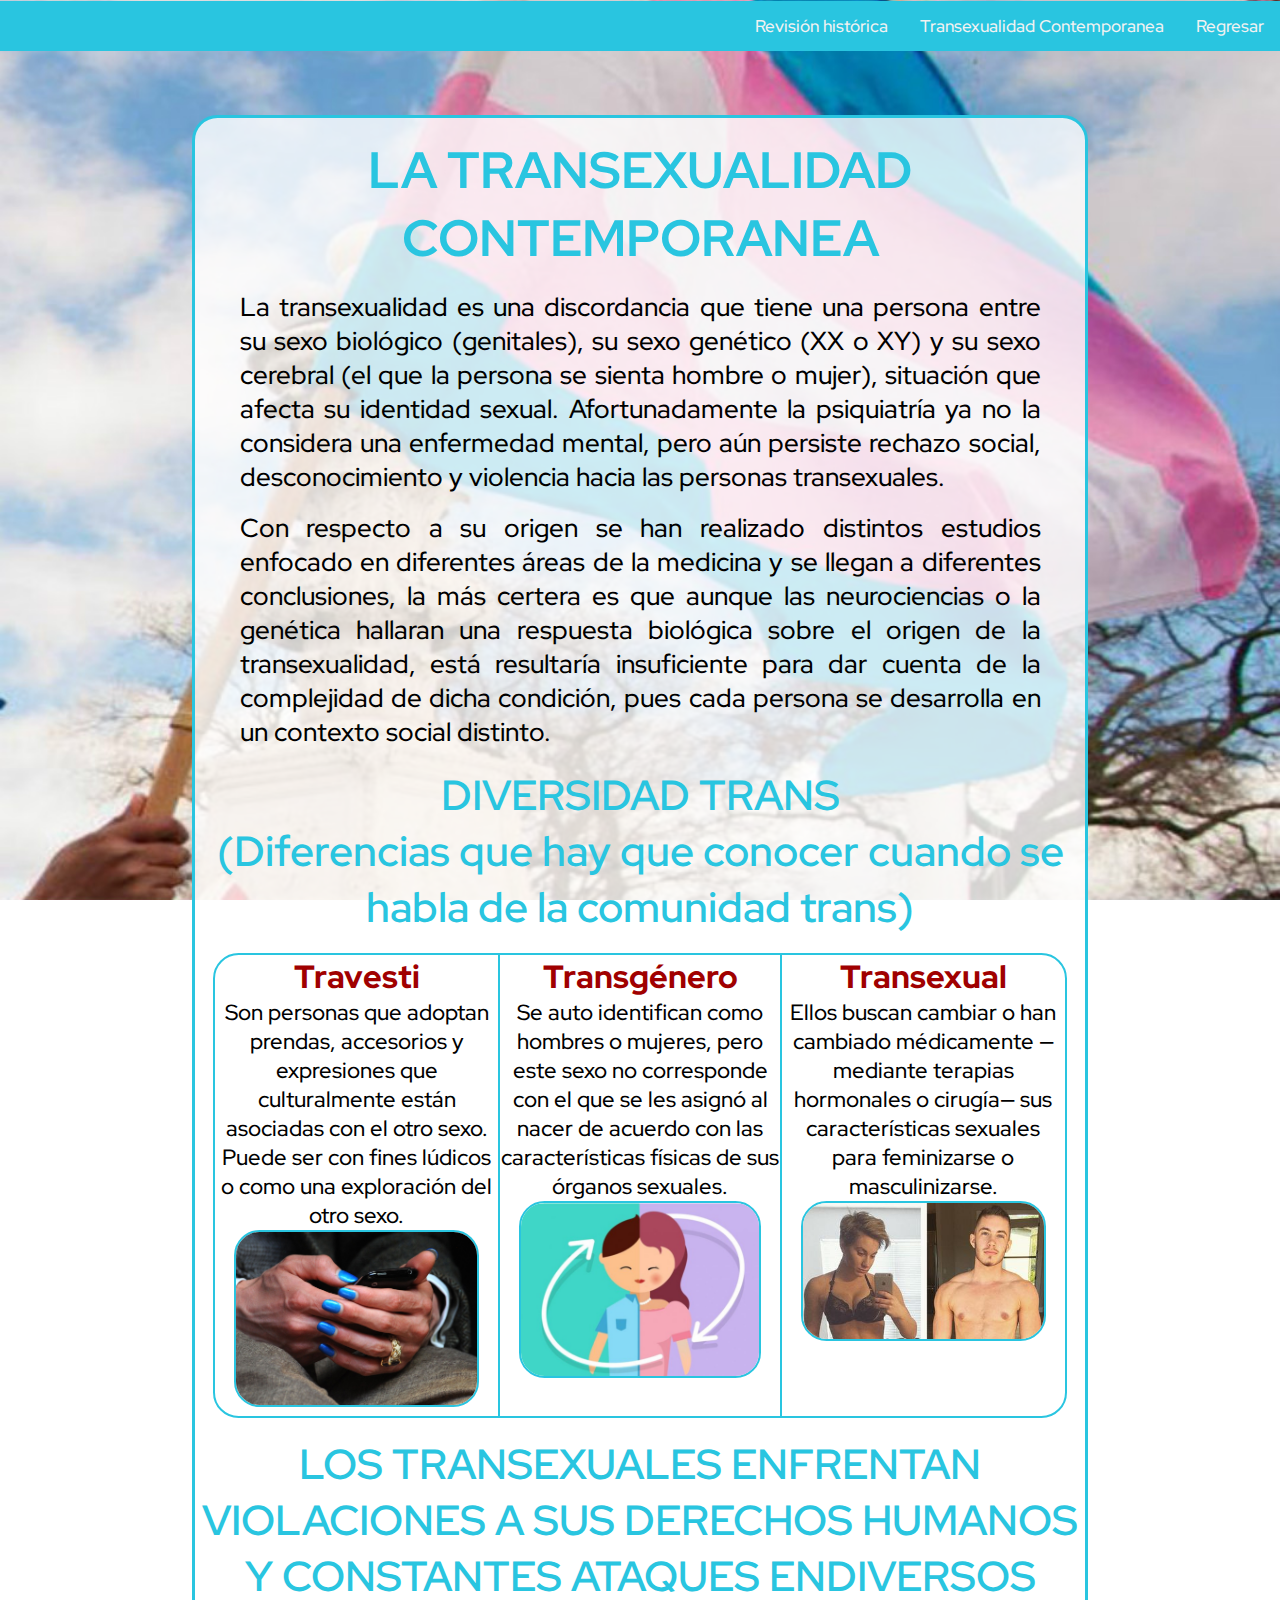
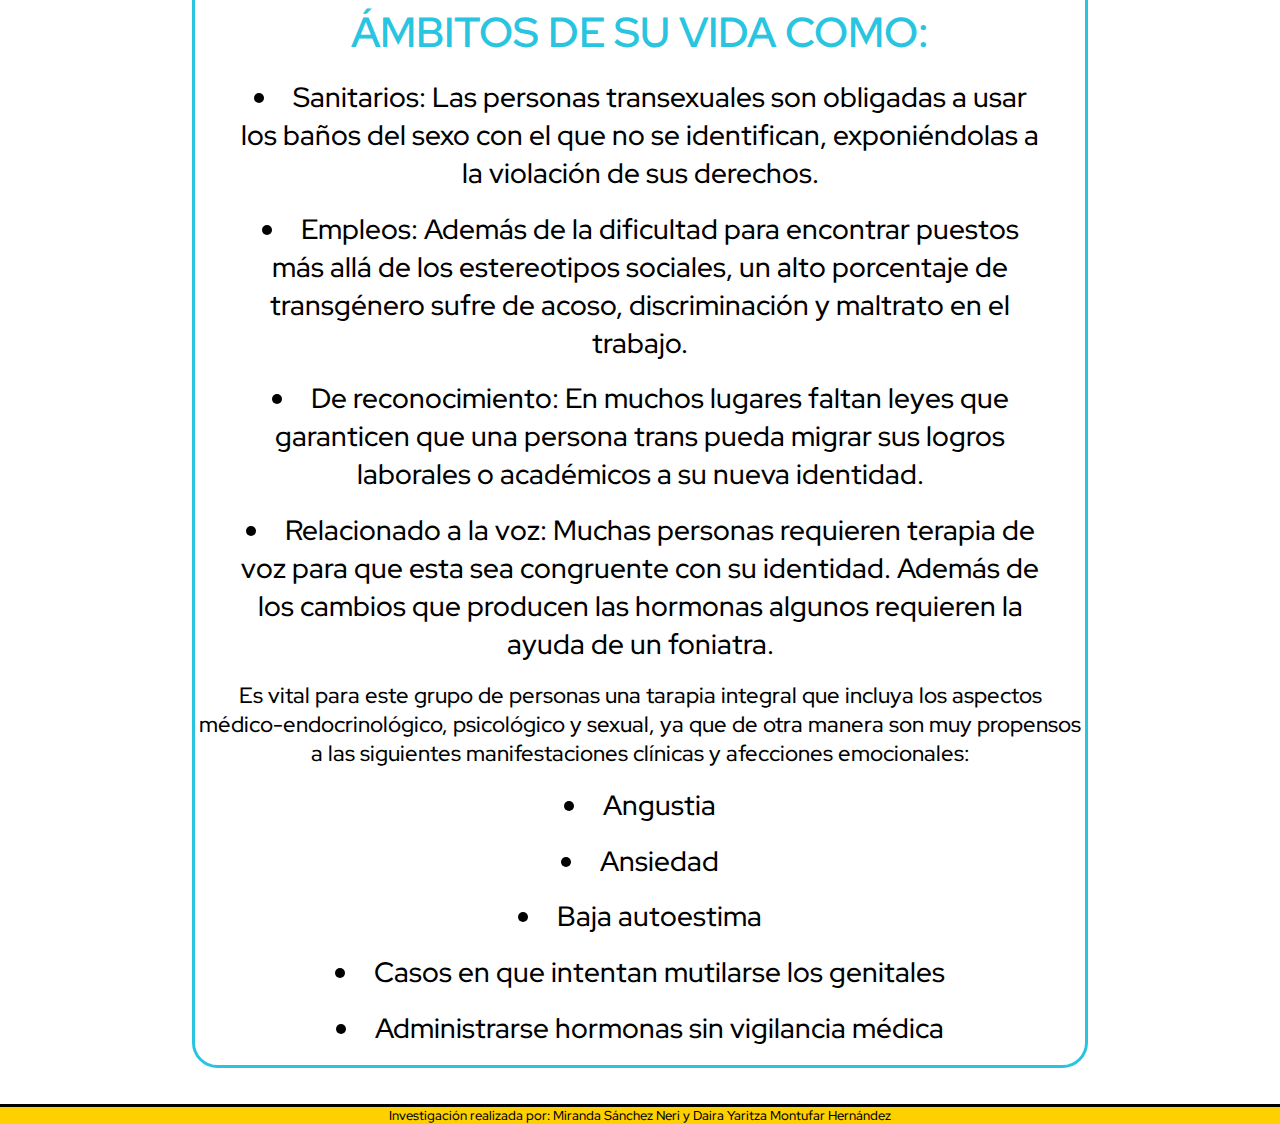
<file: transexualidad2.html>
<!DOCTYPE html>
<html lang="en">
<head>
    <meta charset="UTF-8">
    <meta name="viewport" content="width=device-width, initial-scale=1.0">
    <link rel="preconnect" href="https://fonts.googleapis.com">
    <link rel="preconnect" href="https://fonts.gstatic.com" crossorigin>
    <link href="https://fonts.googleapis.com/css2?family=Red+Hat+Display:wght@500&display=swap" rel="stylesheet">
    <link href="https://fonts.googleapis.com/css2?family=Red+Hat+Display:wght@700&display=swap" rel="stylesheet">
    <link href="https://fonts.googleapis.com/css2?family=Shadows+Into+Light:wght@500&display=swap" rel="stylesheet">
    <link href="https://fonts.googleapis.com/css2?family=Patrick+Hand&display=swap" rel="stylesheet">
    <link href="https://fonts.googleapis.com/css2?family=Barlow:ital,wght@1,600&display=swap" rel="stylesheet">
    <link rel="icon" type="image/png" sizes="32x32" href="./images/arrow-through-heart.svg">
    <link rel="stylesheet" href="./design/style-transexualidad2.css">
    <title>Transexualidad Contemporanea | Introducción a la salud mental </title>
</head>

<body>

    <div class="no"><p>Por favor voltea tu dispositivo para visualizar este sitio web o agranda la pestaña. :(</p></div>

    <div class="main-container">

        <div class="navbar">
            <a href="./transexualidad.html">Revisión histórica</a>
            <a href="./transexualidad2.html">Transexualidad Contemporanea</a>
            <a href="./index.html">Regresar</a>
        </div>

        <main>
           
            <div class="section">
    
                <div>
                    <h1>
                        LA TRANSEXUALIDAD CONTEMPORANEA
                    </h1>
                    
                    <div>
                        <p class="text">
                            La transexualidad es una discordancia que tiene una persona entre su sexo biológico (genitales), su sexo genético (XX o XY) y su sexo cerebral (el que la persona se sienta hombre o mujer), situación que afecta su identidad sexual. Afortunadamente la psiquiatría ya no la considera una enfermedad mental, pero aún persiste rechazo social, desconocimiento y violencia hacia las personas transexuales.
                        </p>
                        <p class="text">
                            Con respecto a su origen se han realizado distintos estudios enfocado en diferentes áreas de la medicina  y se llegan a diferentes conclusiones, la más certera es que aunque las neurociencias o la genética hallaran una respuesta biológica sobre el origen de la transexualidad, está resultaría insuficiente para dar cuenta de la complejidad de dicha condición, pues cada persona se desarrolla en un contexto social distinto.
                        </p>
                        
                        <h2>
                            DIVERSIDAD TRANS
                            <br>
                            (Diferencias que hay que conocer cuando se habla de la comunidad trans)
                        </h2>

                        <div class="cont">
                            <div>
                                <h3>
                                    Travesti
                                </h3>
                                <div>
                                    <p>
                                        Son personas que adoptan prendas, accesorios y expresiones que culturalmente están asociadas con el otro sexo. Puede ser con fines lúdicos o como una exploración del otro sexo.
                                    </p>
                                    <img src="./images/una.jpg" alt="">
                                </div>
                            </div>
                            <div class="gender">
                                <h3>
                                    Transgénero
                                </h3>
                                <div>
                                    <p>
                                        Se auto identifican como hombres o mujeres, pero este sexo no corresponde con el que se les asignó al nacer de acuerdo con las características físicas de sus órganos sexuales.
                                    </p>
                                    <img src="./images/genero.jpg" alt="">
                                </div>
                            </div>
                            <div>
                                <h3>
                                    Transexual
                                </h3>
                                <div>
                                    <p>
                                        Ellos buscan cambiar o han cambiado médicamente —mediante terapias hormonales o cirugía— sus características sexuales para feminizarse o masculinizarse.
                                    </p>
                                    <img src="./images/se.jpg" alt="">
                                </div>
                            </div>
                        </div>

                        <h2>
                            LOS TRANSEXUALES ENFRENTAN VIOLACIONES A SUS DERECHOS HUMANOS Y CONSTANTES ATAQUES ENDIVERSOS ÁMBITOS DE SU VIDA COMO: 
                        </h2>
                        <ul>
                            <li>
                                Sanitarios: Las personas transexuales son obligadas a usar los baños del sexo con el que no se identifican, exponiéndolas a la violación de sus derechos.
                            </li>
                            <li>
                                Empleos: Además de la dificultad para encontrar puestos más allá de los estereotipos sociales, un alto porcentaje de transgénero sufre de acoso, discriminación y maltrato en el trabajo.
                            </li>
                            <li>
                                De reconocimiento: En muchos lugares faltan leyes que garanticen que una persona trans pueda migrar sus logros laborales o académicos a su nueva identidad. 
                            </li>
                            <li>
                                Relacionado a la voz: Muchas personas requieren terapia de voz para que esta sea congruente con su identidad. Además de los cambios que producen las hormonas algunos requieren la ayuda de un foniatra.
                            </li>
                        </ul>

                        <p>
                            Es vital para este grupo de personas una tarapia integral que incluya los aspectos médico-endocrinológico, psicológico y sexual, ya que de otra manera son muy propensos a las siguientes manifestaciones clínicas y afecciones emocionales:
                        </p>

                        <ul>
                            
                           <li> Angustia </li>
                           <li> Ansiedad </li>
                            <li>Baja autoestima </li>
                            <li>Casos en que intentan mutilarse los genitales </li>
                            <li>Administrarse hormonas sin vigilancia médica </li>

                        </ul>

                    </div>
                </div>
                    
            </div>

        </main>

         

          <footer><p>Investigación realizada por: Miranda Sánchez Neri y Daira Yaritza Montufar Hernández</p></footer>

          

          

    </div>

</body>

</html>
</file>
<file: design/style-concepto.css>
*{
    font-family: 'Red Hat Display', sans-serif;
    font-weight: 500;
    padding: 0;
    margin: 0;
}


body {
    background-image: url(../images/atencion.jpg);
    background-size: 10vw;
}
  
.main-container{
    visibility:hidden;
    display: flex;
    justify-content: center;
    justify-items: center;
    align-items: center;
    align-content: center;
    flex-wrap: wrap;
    text-align: center;
}

.no{
    display: grid;
    justify-content: center;
    justify-items: center;
    align-items: center;
    align-content: center;
    text-align:center;
    text-decoration:underline rgb(0, 0, 0);
    font-size: 7vmax;
    width: 100vw;
}

.no p{
    height: 100%;
    color: black;
    background-color: rgb(255, 208, 0);
}

@media screen and (min-aspect-ratio: 1500/1222){
    .main-container{
        visibility: visible;
    }
    
    .no{
   visibility:hidden; 
   font-size: 0.1vmin;
    }

    body {
        background-image: url('../images/fondowo.jpg');
        background-repeat: no-repeat;
        background-attachment: fixed;
        background-size: 100vw 90vh;
        display: grid;
        justify-content: center;
        overflow-x: hidden;
        margin: 0;
        font-size: 28px;
        font-family: Arial, Helvetica, sans-serif;
    }
}
  
  .navbar {
    overflow: hidden;
    background-color: hsl(0, 100%, 20%);
    display: flex;
    justify-content: right;
    justify-items: right;
    animation:down 2s;
    position: relative;
    width: 100vw;
    border-bottom: solid .1vmin rgb(255, 255, 255);
    border-top: solid .1vmin rgb(255, 255, 255);
  }


  
  .navbar a {
    float: left;
    display: block;
    color: #f2f2f2;
    text-align: center;
    padding: 14px 16px;
    text-decoration: none;
    font-size: 1vmax;
  }
  
  .navbar a:hover {
    background-color: #ddd;
    color: black;
  }
  
  .navbar a.active {
    background-color: #551c1c;
    color: white;
    
  }


main{
    width: 100vw;
}

.tabla{
    width: 70%;
    border: dotted .5vmin rgb(122, 0, 0);
    border-radius: 2vmax;
}

li.pito{
    list-style: none;
    font-size: 3.5vmax;
    border-radius: 1vmax;
    border: solid rgb(0, 0, 0) 0.2vmin;
    padding: 2%;
    width: 90%;
    height: 85%;
    text-shadow: 0.5vmin 0.5vmin rgb(255, 255, 255);
    display: grid;
    justify-items: center;
    align-items: center;
    box-shadow: 1vmin 1vmin rgba(0, 0, 0, 0.25);
}

.main{
    display: grid;
    grid-template-columns: 7fr 13fr ;
    grid-row: 1fr;
    margin: 5% 0 5% 3%;
    width: 94%;
    display: grid;
    align-items: center;
    justify-items: center;
}

.main h1{
    font-size: 5.5vmax;
    font-family: 'Rubik Moonrocks', cursive;
    color: #fff;
    text-shadow: 1.5vmin 1.5vmin rgba(0, 0, 0, 0.5);
}

.section{
    background-color: #ffffff;
    display: grid;
    grid-template-columns: 1fr;
    justify-items: center;
    align-items: center;
    border-top: double hsl(0, 100%, 20%) .5vmax ;
    border-bottom: double hsl(0, 100%, 20%) .5vmax ;
    padding: 3% 5% 3% 5%;
    width: 90%;
}

.cheeto{
    font-size: 4vmax;
    color: hsl(0, 100%, 20%);
    width: 100%;
    text-align: justify;
    font-weight: 800;
}

.section p{
    font-size: 2.5vmax;
    text-align: justify;
}

ul.puto{
    display: grid;
    grid-template-columns: 1fr 1fr 1fr;
    grid-template-rows: 1fr 1fr 1fr;
    justify-items: center;
    align-items: center;
    animation: izq 3s; position: relative;
}

.final{
    grid-column-start: 2;
    grid-column-end: 3;
    background-color: rgba(0,0,0,0.5);
    color: #fff;
    text-shadow: 0.5vmin 0.5vmin rgb(0, 0, 0) !important;
    font-size: 2.5vmax !important;
}

.red{
    background-color: rgba(255, 0, 0, 0.5);
    font-size: 3vmax !important;
}

.or{
    background-color: rgba(255, 102, 0, 0.5);
    font-size: 2.5vmax !important;
}

.yel{
    background-color: rgba(255, 225, 0, 0.5);
}

.yel img{
    width: 35%;
    margin-bottom: 12% !important;
}

.gre{
    background-color: rgba(0, 255, 55, 0.5);
}

.blu{
    background-color: rgba(0, 128, 255, 0.5);
}

.pur{
    background-color: rgba(255, 0, 238, 0.5);
}

li.pito img{
    width: 50%;
    margin-bottom: 7%;
    margin-top: 7%;
    border-radius: 2vmax;
    border: solid #fff .2vmin;
    box-shadow: 1vmin 1vmin rgba(0, 0, 0, 0.5);
}

footer{
    width: 100vw;
    background-color: rgb(255, 208, 0);
    display: flex;
    justify-content: center;
    position: relative;
  }
  
  footer p{
    font-size: 1vw;
  }

  .section-img{
    background-image: url('../images/chica.jpg');
    background-repeat: no-repeat;
    background-size: 100vw 100vh;
    width: 92%;
    background-attachment: fixed;
    border: none !important;
  }

  .uwito{
    display: flex;
    flex-wrap: nowrap;
    background-color: #fff;
    border: solid hsl(0, 100%, 29%) .3vmax ;
    border-radius: 2vw;
    margin-bottom: 4%;
    font-size: 2vmax;
    width: 80%;
  }

  .section-img h2{
    width: 100%;
    font-weight: 700;
    font-family: 'Patrick Hand', cursive;
    font-size: 5.1vmax;
    text-align: center;
    color: #ffffff;
    text-shadow: .4vmin .4vmin rgb(117, 0, 0);
  }

   img.diagrama, .taquitu{
    width: 50%;
    border: dotted .5vmin rgb(122, 0, 0);
    border-radius: 2vmax;
    box-shadow: 1vmin 1vmin rgba(0, 0, 0, 0.5);
}

.dorito{
    list-style: none;
}

.doritu{
    font-size: 2.2vmax
}

@keyframes down{
    0%   {opacity: 0%; top:-30vw;}
    100% {opacity:100%;  top:0;}
  }

  @keyframes up{
    0%   {opacity: 0%; top:30vw;}
    100% {opacity:100%;  top:0;}
  }

  @keyframes der{
    0%   {opacity: 0%; left:30vw;}
    100% {opacity:100%;  left:0;}
  }

  @keyframes izq{
    0%   {opacity: 0%; left:-30vw;}
    100% {opacity:100%;  left:0;}
  }
</file>
<file: design/style-desarrollo.css>
*{
    font-family: 'Red Hat Display', sans-serif;
    font-weight: 500;
    padding: 0;
    margin: 0;
}


body {
    background-image: url(../images/atencion.jpg);
    background-size: 10vw;
}
  
.main-container{
    visibility:hidden;
    display: flex;
    justify-content: center;
    justify-items: center;
    align-items: center;
    align-content: center;
    flex-wrap: wrap;
    text-align: center;
}

.no{
    display: grid;
    justify-content: center;
    justify-items: center;
    align-items: center;
    align-content: center;
    text-align:center;
    text-decoration:underline rgb(0, 0, 0);
    font-size: 7vmax;
    width: 100vw;
}

.no p{
    height: 100%;
    color: black;
    background-color: rgb(255, 208, 0);
}

@media screen and (min-aspect-ratio: 1500/1222){
    .main-container{
        visibility: visible;
    }
    
    .no{
   visibility:hidden; 
   font-size: 0.1vmin;
    }

    body {
        background-image: url('../images/desarrollo.jpg');
        background-repeat: no-repeat;
        background-attachment: fixed;
        background-size: 100vw 100vh;
        display: grid;
        justify-content: center;
        overflow-x: hidden;
        margin: 0;
        font-size: 28px;
        font-family: Arial, Helvetica, sans-serif;
    }
}
  
  .navbar {
    overflow: hidden;
    background-color: hsl(24, 75%, 52%);
    display: flex;
    justify-content: right;
    justify-items: right;
    animation:down 2s;
    position: relative;
    width: 100vw;
  }

  @keyframes down{
    0%   {opacity: 0%; top:-15vw;}
    100% {opacity:100%;  top:0;}
  }

  
  .navbar a {
    float: left;
    display: block;
    color: #f2f2f2;
    text-align: center;
    padding: 14px 16px;
    text-decoration: none;
    font-size: 17px;
  }
  
  .navbar a:hover {
    background-color: #ddd;
    color: black;
  }
  
  .navbar a.active {
    background-color: #aa5404;
    color: white;
    
  }

  main{
      margin: 5% 10% 0 10%;
      display: grid;
      grid-template-columns: 1fr;
      
  }

  main div.cont{
      display: flex;
      flex-wrap: nowrap;
      background-color: #fff;
      border: solid hsl(24, 75%, 52%) .3vmax ;
      border-radius: 2vw;

      margin-bottom: 4%;
    
  }

  main div.nino img{
      width: 40%;
      border-radius: 1.6vw 0 0 1.6vw;
      border-right: solid hsl(24, 75%, 52%) .3vmax;
  }

  main div.nino div{
      display: grid;
      grid-template-columns: 1fr;
      grid-template-rows: 1fr 1fr;
      margin: 2%;
      align-items: center;
  }

  main div.nino div h1{
      font-weight: 700;
      font-size: 4vmax;
      color:hsl(24, 75%, 52%);
  }

  main div.nino div h2{
    font-weight: 500;
    font-size: 3vmax;
    color:hsl(0, 0%, 20%);
    height: 100%;
    width: 100%;
    text-align: center;
    text-justify: center;
}

footer{
    width: 100vw;
    background-color: rgb(255, 208, 0);
    display: flex;
    justify-content: center;
    border-top: solid black;
    position: relative;
}

footer p{
    font-size: 1vw;
}

.z,.b,.d,.f{
    animation: lef;
    position: relative;
}

.a,.c,.e{
    animation: rig;
    position: relative;
}

.z{
    animation-duration: 3s;
}

.a{
    animation-duration: 4s;
}

.b{
    animation-duration: 5s;
}

.c{
    animation-duration: 6s;
}

.d{
    animation-duration: 7s;
}

.e{
    animation-duration: 8s;
}

.f{
    animation-duration: 9s;
}

@keyframes lef{
    0%   {opacity: 0%; left:30vw;}
    100% {opacity:100%;  left:0;}
  }
  @keyframes rig{
    0%   {opacity: 0%; left:-30vw;}
    100% {opacity:100%;  left:0;}
  }
</file>
<file: design/style-disfunciones.css>
*{
    font-family: 'Red Hat Display', sans-serif;
    font-weight: 500;
    padding: 0;
    margin: 0;
}


body {
    background-image: url(../images/atencion.jpg);
    background-size: 10vw;
}
  
.main-container{
    visibility:hidden;
    display: flex;
    justify-content: center;
    justify-items: center;
    align-items: center;
    align-content: center;
    flex-wrap: wrap;
    text-align: center;
}

.no{
    display: grid;
    justify-content: center;
    justify-items: center;
    align-items: center;
    align-content: center;
    text-align:center;
    text-decoration:underline rgb(0, 0, 0);
    font-size: 7vmax;
    width: 100vw;
}

.no p{
    height: 100%;
    color: black;
    background-color: rgb(255, 208, 0);
}

@media screen and (min-aspect-ratio: 1500/1222){
    .main-container{
        visibility: visible;
    }
    
    .no{
   visibility:hidden; 
   grid-row: 2;
   font-size: 0.1vmin;
    }

    body {
        background-image: url('../images/sex0.jpg');
        background-repeat: no-repeat;
        background-attachment: fixed;
        background-size: 100vw 80vh;
        display: grid;
        justify-content: center;
        overflow-x: hidden;
        margin: 0;
        font-size: 28px;
        font-family: Arial, Helvetica, sans-serif;
    }
}
  
  .navbar {
    overflow: hidden;
    background-color: hsl(290, 75%, 52%);
    display: flex;
    justify-content: right;
    justify-items: right;
    animation:down 2s;
    position: relative;
    width: 100vw;
  }

  @keyframes down{
    0%   {opacity: 0%; top:-15vw;}
    100% {opacity:100%;  top:0;}
  }

  
  .navbar a {
    float: left;
    display: block;
    color: #f2f2f2;
    text-align: center;
    padding: 14px 16px;
    text-decoration: none;
    font-size: 17px;
  }
  
  .navbar a:hover {
    background-color: #ddd;
    color: black;
  }
  
  .navbar a.active {
    background-color: #aa04a7;
    color: white;
    
  }
  
  

.titulo{
    width: 100vw;
    height: 70vh;
    display: grid;
    grid-template-columns: 1fr 5fr 1fr;
    grid-template-rows: 1fr 2fr 1fr;
    animation-name: izq;
    animation-duration: 3s;
    position: relative;
}

.titulo h1{
    grid-column: 2;
    grid-row: 2;
    font-family: 'Patrick Hand', cursive;
    font-size: 9.5vmax;
    text-align: center;
    color: hsl(290, 75%, 52%);
    text-shadow: .5vmin .5vmin #ffffff;
    
}

@keyframes izq{
    0%   {opacity: 0%; left:-30vw;}
    100% {opacity:100%;  left:0;}
  }


.section{
    width: 100vw;
}

.section1{
    background-color: #ffffff;
    display: grid;
    grid-template-columns: 1fr 2fr 1fr;
    grid-template-rows: 1fr 10fr 1fr;
    border-top: double hsl(290, 75%, 52%);
    border-bottom: double hsl(290, 75%, 52%);
    
}

.section1 div{
    grid-column: 2;
    grid-row: 2;
    display: grid;
    grid-template-columns: 10fr 1fr 10fr;
    grid-template-rows: 4fr 1fr;
}

.section1 div div{
    grid-column: 3;
    grid-row-start: 1;
    grid-row-end: 3;
    display: grid;
    grid-template-columns: 1fr;
    grid-template-rows: 5fr 7fr;
    animation-name: up;
    animation-duration: 5s;
    position: relative;
    
}

.section1 div h2{
    border-right: solid .5vmin hsl(290, 75%, 52%);
    font-weight: 700;
    color: hsl(290, 75%, 52%);
    font-size: 3vmax;
    animation-name: up;
    animation-duration: 3s;
    position: relative;
}

.section1 div div p{
    font-size: 1.2vmax;
}


  @keyframes up{
    0%   {opacity: 0%; top:30vw;}
    100% {opacity:100%;  top:0;}
  }

.section2{
    background-image: url('../images/png1.jpg');
    background-repeat: no-repeat;
    background-size: 100vw 100vh;
    width: 100%;
    height: 80vh;
    background-attachment: fixed;
    display: grid;
    grid-template-columns: 1fr 8fr 1fr;
    grid-template-rows: 1fr 10fr 1fr !important;
    padding: 3% 0;
    
  }


  .section2 div{
      height: 100% !important;
      grid-row: 2;
      grid-column: 2;
      display: grid;
      grid-template-columns: 1fr;
      grid-template-rows: 12fr 1fr 100fr;
      justify-content: center;
      align-content: center;
      justify-items: center;
      align-items: center;
  }

  .section2 div h3{
      color: #ffffff;
      font-family: 'Patrick Hand', cursive;
      font-size: 5vmin;
      animation-name: videotitle;
      position: relative;
      animation-duration: 3s;
      position: relative;
      font-size: 100% 100%;
  }

  iframe{
      grid-row: 3;
      width: 80%;
      height: 80%;
      animation-name: video;
      position: relative;
      animation-duration: 3s;
  }

  @keyframes video{
    0%   {opacity: 0%; left:-30vw;}
    100% {opacity:100%;  left:0;}
  }

  
  @keyframes videotitle{
    0%   {opacity: 0%; left:30vw;}
    100% {opacity:100%;  left:0;}
  }

  .section3{
    background-color: #ffffff;
    display: grid;
    grid-template-columns: 1fr 4fr 1fr;
    grid-template-rows: 1fr 30fr 1fr;
    border-top: double hsl(290, 75%, 52%);
    border-bottom: double hsl(290, 75%, 52%);

  }

.section3 div{
      grid-column:2;
      grid-row:2;
    
  }

.section3 div h2{
    font-weight: 700;
    color: hsl(290, 75%, 52%);
    font-size: 2.5vmax;
    padding: 1vh;
    animation-name: izq;
    animation-duration: 3s;
    position: relative;
}

.section3 div ul{
    display: grid;
    grid-template-columns: 1fr;
    row-gap: 2vmin;
    list-style:inside;
    padding: 2%;
    animation-name: der;
    animation-duration: 3s;
    position: relative;
}

@keyframes der{
    0%   {opacity: 0%; left:30vw;}
    100% {opacity:100%;  left:0;}
  }

.section3 div ul li label{
    font-weight: 700;
}

.section3 div div.image{
    width: 100%;
    display: flex;
    justify-items: center;
    align-items: center;
    justify-content: center;
    align-content: center;
    padding: 2% 0;
    animation-name: izq;
    animation-duration: 3s;
    position: relative;
}

.section3 div div.image img{
    width: 40%;
    border-radius: 2rem;
}

.section4{
    background-image: url('../images/cie.jpg');
    background-repeat: no-repeat;
    background-size: 100vw 100vh;
    width: 100%;
    height: 80vh;
    background-attachment: fixed;
    display: grid;
    grid-template-columns: 1fr 8fr 1fr;
    grid-template-rows: 1fr 3fr 1fr !important;
    align-items: center;
    padding: 0;
  }

.section4 div{
    grid-column: 2;
    grid-row: 2;
}

.section4 div h3{
    width: 100%;
    font-weight: 700;
    font-family: 'Patrick Hand', cursive;
    font-size: 2.6vmax;
    text-align: justify;
    color: #ffffff;
    text-shadow: .2vmin .2vmin black;
}

.section4 div div{
    width:100%;
    display: flex;
    justify-content: center;
    align-items: center;
}

.section4 div div img{
    width: 20%;
    padding: 3% 0;
    border-radius: 5vmax;
}

.section5{
    background-color: #ffffff;
    display: grid;
    grid-template-columns: 1fr;
    grid-template-rows: 1fr 1fr;
    border-top: double hsl(290, 75%, 52%);
    border-bottom: double hsl(290, 75%, 52%);
    justify-content: center;
    justify-items: center;
    align-content: center;
    align-items: center;
}

.section5 h2{
    font-size: 2.5vmax;
    font-family: 'Patrick Hand', cursive;
    margin: 1% 3%;
    animation-name: izq;
    animation-duration: 3s;
    position: relative;
}

audio{
    animation-name: izq;
    animation-duration: 3s;
    position: relative;
}

.section6 h3, .section6 li{
    font-weight: 700;
    font-family: 'Patrick Hand', cursive;
    font-size: 2.3vmax;
    text-align: center;
    color: #ffffff;
    text-shadow: .2vmin .2vmin black;
    list-style: none;
    animation-name: der;
    animation-duration: 3s;
    position: relative;
}

.section6{
    padding: 3% 0;
    background-image: url('../images/psico.jpg');
    background-repeat: no-repeat;
    background-size: 100vw 100vh;
    width: 100%;
    background-attachment: fixed;
}

footer{
    width: 100vw;
    background-color: rgb(255, 208, 0);
    display: flex;
    justify-content: center;
    position: relative;
  }
  
  footer p{
    font-size: 1vw;
  }
</file>
<file: design/style-diversidad.css>
*{
    font-family: 'Red Hat Display', sans-serif;
    font-weight: 500;
    padding: 0;
    margin: 0;
}


body {
    background-image: url(../images/atencion.jpg);
    background-size: 10vw;
}
  
.main-container{
    visibility:hidden;
    display: flex;
    justify-content: center;
    justify-items: center;
    align-items: center;
    align-content: center;
    flex-wrap: wrap;
    text-align: center;
}

.no{
    display: grid;
    justify-content: center;
    justify-items: center;
    align-items: center;
    align-content: center;
    text-align:center;
    text-decoration:underline rgb(0, 0, 0);
    font-size: 7vmax;
    width: 100vw;
}

.no p{
    height: 100%;
    color: black;
    background-color: rgb(255, 208, 0);
}

@media screen and (min-aspect-ratio: 1500/1222){
    .main-container{
        visibility: visible;
    }
    
    .no{
   visibility:hidden; 
   grid-row: 2;
   font-size: 0.1vmin;
    }

    body {
        background-image: url('../images/diversidad-fondo.jpg');
        background-repeat: no-repeat;
        background-attachment: fixed;
        background-size: 100vw 80vh;
        display: grid;
        justify-content: center;
        overflow-x: hidden;
        margin: 0;
        font-size: 28px;
        font-family: Arial, Helvetica, sans-serif;
    }
}
  
  .navbar {
    overflow: hidden;
    background-color: hsl(130, 75%, 52%);
    display: flex;
    justify-content: right;
    justify-items: right;
    animation:down 2s;
    position: relative;
    width: 100vw;
  }

  @keyframes down{
    0%   {opacity: 0%; top:-15vw;}
    100% {opacity:100%;  top:0;}
  }

  
  .navbar a {
    float: left;
    display: block;
    color: #f2f2f2;
    text-align: center;
    padding: 14px 16px;
    text-decoration: none;
    font-size: 17px;
  }
  
  .navbar a:hover {
    background-color: #ddd;
    color: black;
  }
  
  .navbar a.active {
    background-color: #04AA6D;
    color: white;
    
  }
  
  

.titulo{
    width: 100vw;
    height: 70vh;
    display: grid;
    grid-template-columns: 1fr 5fr 1fr;
    grid-template-rows: 1fr 2fr 1fr;
    animation-name: izq;
    animation-duration: 3s;
    position: relative;
}

.titulo h1{
    grid-column: 2;
    grid-row: 2;
    font-family: 'Patrick Hand', cursive;
    font-size: 9.5vmax;
    text-align: center;
    color: hsl(130, 75%, 52%);
    text-shadow: .5vmin .5vmin #ffffff;
    
}

@keyframes izq{
    0%   {opacity: 0%; left:-30vw;}
    100% {opacity:100%;  left:0;}
  }


.section{
    width: 100vw;
}

.section1{
    background-color: #ffffff;
    display: grid;
    grid-template-columns: 1fr 2fr 1fr;
    grid-template-rows: 1fr 4fr 1fr;
    border-top: double hsl(130, 75%, 52%) .5vmax ;
    border-bottom: double hsl(130, 75%, 52%) .5vmax ;
    
}

.section1 div{
    grid-column: 2;
    grid-row: 2;
    display: grid;
    grid-template-columns: 10fr 1fr 10fr;
    grid-template-rows: 4fr 1fr;
}

.section1 div div{
    grid-column: 3;
    grid-row-start: 1;
    grid-row-end: 3;
    display: grid;
    grid-template-columns: 1fr;
    grid-template-rows: 2fr 1fr;
    animation-name: up;
    animation-duration: 5s;
    position: relative;
    
}

.section1 div h2{
    border-right: solid .5vmin hsl(130, 75%, 52%);
    font-weight: 700;
    color: hsl(130, 75%, 52%);
    font-size: 2.5vmax;
    padding: 1vh;
    animation-name: up;
    animation-duration: 3s;
    position: relative;
}

.section1 div div p{
    font-size: 1.3vmax;
}


  @keyframes up{
    0%   {opacity: 0%; top:30vw;}
    100% {opacity:100%;  top:0;}
  }

.section2{
    background-image: url('../images/png1.jpg');
    background-repeat: no-repeat;
    background-size: 100vw 100vh;
    width: 100%;
    height: 80vh;
    background-attachment: fixed;
    display: grid;
    grid-template-columns: 1fr 8fr 1fr;
    grid-template-rows: 1fr 10fr 1fr !important;
    padding: 3% 0;
    
  }


  .section2 div{
      height: 100% !important;
      grid-row: 2;
      grid-column: 2;
      display: grid;
      grid-template-columns: 1fr;
      grid-template-rows: 12fr 1fr 100fr;
      justify-content: center;
      align-content: center;
      justify-items: center;
      align-items: center;
  }

  .section2 div h3{
      color: #ffffff;
      font-family: 'Patrick Hand', cursive;
      font-size: 5vmin;
      animation-name: videotitle;
      position: relative;
      animation-duration: 3s;
      position: relative;
      font-size: 100% 100%;
  }

  iframe{
      grid-row: 3;
      width: 80%;
      height: 80%;
      animation-name: video;
      position: relative;
      animation-duration: 3s;
  }

  @keyframes video{
    0%   {opacity: 0%; left:-30vw;}
    100% {opacity:100%;  left:0;}
  }

  
  @keyframes videotitle{
    0%   {opacity: 0%; left:30vw;}
    100% {opacity:100%;  left:0;}
  }

  .section3{
    background-color: #ffffff;
    display: grid;
    grid-template-columns: 1fr 4fr 1fr;
    grid-template-rows: 1fr 30fr 1fr;
    border-top: double hsl(130, 75%, 52%) .5vmax ;
    border-bottom: double hsl(130, 75%, 52%) .5vmax ;

  }

.section3 div{
      grid-column:2;
      grid-row:2;
    
  }

.section3 div h2{
    font-weight: 700;
    color: hsl(130, 75%, 52%);
    font-size: 2.5vmax;
    padding: 1vh;
    animation-name: izq;
    animation-duration: 3s;
    position: relative;
}

.section3 div ul{
    display: grid;
    grid-template-columns: 1fr;
    grid-template-rows: 1fr 2fr 1fr 1fr 1fr 1fr 1fr 1fr;
    row-gap: 2vmin;
    list-style:inside;
    padding: 2%;
    animation-name: der;
    animation-duration: 3s;
    position: relative;
}

@keyframes der{
    0%   {opacity: 0%; left:30vw;}
    100% {opacity:100%;  left:0;}
  }

.section3 div ul li label{
    font-weight: 700;
}

.section3 div div.image{
    width: 100%;
    display: flex;
    justify-items: center;
    align-items: center;
    justify-content: center;
    align-content: center;
    padding: 2% 0;
    animation-name: izq;
    animation-duration: 3s;
    position: relative;
}

.section3 div div.image img{
    width: 40%;
    border-radius: 2rem;
}

.section4{
    background-image: url('../images/cora2.jpg');
    background-repeat: no-repeat;
    background-size: 100vw 100vh;
    width: 100%;
    height: 80vh;
    background-attachment: fixed;
    display: grid;
    grid-template-columns: 1fr 8fr 1fr;
    grid-template-rows: 1fr 10fr 1fr !important;
    padding: 3% 0;
  }

.section4 div{
    grid-column: 2;
    grid-row: 2;
}

.section4 div h3{
    width: 100%;
    font-weight: 700;
    font-family: 'Patrick Hand', cursive;
    font-size: 2.1vmax;
    text-align: justify;
    color: #ffffff;
    text-shadow: .2vmin .2vmin black;
}

.section4 div div{
    width:100%;
    display: flex;
    justify-content: center;
    align-items: center;
}

.section4 div div img{
    width: 20%;
    padding: 3% 0;
    border-radius: 5vmax;
}

.section5{
    background-color: #ffffff;
    display: grid;
    grid-template-columns: 1fr 8fr 1fr;
    grid-template-rows: 1fr;
    border-top: double hsl(130, 75%, 52%) .5vmax ;
    border-bottom: double hsl(130, 75%, 52%) .5vmax ;
    justify-content: center;
    justify-items: center;
    align-content: center;
    align-items: center;
}

.section5 div{
    margin: 1% 0;
    grid-column-start: 2;
    grid-column-end: 3;
    width: 100%;
    display: flex;
    justify-content: center;
    align-items: center;
}

.section5 div a{
    margin: 1vmax;
    font-size: 1.5vmax;
    text-decoration: none;
    font-weight: 700;
    width: 40%;
    text-align: center;
    background-color: hsl(130, 75%, 52%);
    color: #fff;
    padding: 1%;
    border-radius: 1em;
    box-shadow: 1vmax 1vmax 1vmin rgba(143, 0, 0, 0.349);
}

.section5 div a:hover{
    background-color: rgb(90, 255, 75);
    box-shadow: 1vmax 1vmax 0.5vmin rgba(0, 143, 48, 0.534);
}

.section5 div a:focus{
    text-shadow: 0px 0px .5vmax #ffffff;
    box-shadow: .8vmax .8vmax 0.5vmin rgba(0, 143, 55, 0.534);
}


ul.dorito{
    display: grid;
    grid-template-columns: 1fr;
    grid-template-rows: 1fr 1fr 1fr;
}
</file>
<file: design/style-factores.css>
*{
    font-family: 'Red Hat Display', sans-serif;
    font-weight: 500;
    padding: 0;
    margin: 0;
}


body {
    background-image: url(../images/atencion.jpg);
    background-size: 10vw;
}
  
.main-container{
    visibility:hidden;
    display: flex;
    justify-content: center;
    justify-items: center;
    align-items: center;
    align-content: center;
    flex-wrap: wrap;
    text-align: center;
}

.no{
    display: grid;
    justify-content: center;
    justify-items: center;
    align-items: center;
    align-content: center;
    text-align:center;
    text-decoration:underline rgb(0, 0, 0);
    font-size: 7vmax;
    width: 100vw;
}

.no p{
    height: 100%;
    color: black;
    background-color: rgb(255, 208, 0);
}

@media screen and (min-aspect-ratio: 1500/1222){
    .main-container{
        visibility: visible;
    }
    
    .no{
   visibility:hidden; 
   font-size: 0.1vmin;
    }

    body {
        background-image: url('../images/gen.jpg');
        background-repeat: no-repeat;
        background-attachment: fixed;
        background-size: 100vw 100vh;
        display: grid;
        justify-content: center;
        overflow-x: hidden;
        margin: 0;
        font-size: 28px;
        font-family: Arial, Helvetica, sans-serif;
    }
}
  
  .navbar {
    overflow: hidden;
    background-color: hsl(54, 75%, 52%);
    display: flex;
    justify-content: right;
    justify-items: right;
    animation:down 2s;
    position: relative;
    width: 100vw;
  }

  @keyframes down{
    0%   {opacity: 0%; top:-15vw;}
    100% {opacity:100%;  top:0;}
  }

  
  .navbar a {
    float: left;
    display: block;
    color: #f2f2f2;
    text-align: center;
    padding: 14px 16px;
    text-decoration: none;
    font-size: 17px;
  }
  
  .navbar a:hover {
    background-color: #ddd;
    color: black;
  }
  
  .navbar a.active {
    background-color: #9faa04;
    color: white;
    
  }
  
  main{
    margin: 5% 15% 0 15%;
    display: grid;
    grid-template-columns: 1fr;
    
}

main div.section{
    display: flex;
    flex-wrap: nowrap;
    background-color: #fff;
    border: solid hsl(54, 75%, 52%) .3vmax;
    border-radius: 2vw;
    margin-bottom: 4%;
    animation: der 4s;
    position: relative;
}

ul{
  list-style:inside;
}

h1{
  font-weight: 700;
      font-size: 4vmax;
      color:hsl(54, 74%, 46%);
}

h1,li,p.text{
  margin: 2% 5%;
}

p.text{
  text-align: justify;
}

.text{
  font-size: 2vmax;
}

img.dsm{
  width: 18%;
  border-radius: 2vmin;
  margin-bottom: 2%;
  box-shadow: 2vmin 2vmin rgba(17, 0, 78, 0.39);
}

footer{
  width: 100vw;
  background-color: rgb(255, 208, 0);
  display: flex;
  justify-content: center;
  border-top: solid black;
  position: relative;
}

footer p{
  font-size: 1vw;
}

@keyframes der{
  0%   {opacity: 0%; left:30vw;}
  100% {opacity:100%;  left:0;}
}
</file>
<file: design/style-lenguaje.css>
*{
    font-family: 'Red Hat Display', sans-serif;
    font-weight: 500;
    padding: 0;
    margin: 0;
}

body {
    background-image: url(../images/atencion.jpg);
    background-size: 10vw;
}

.main-container{
    visibility:hidden;
    display: flex;
    justify-content: center;
    justify-items: center;
    align-items: center;
    align-content: center;
    flex-wrap: wrap;
    text-align: center;
}

.no{
    display: grid;
    justify-content: center;
    justify-items: center;
    align-items: center;
    align-content: center;
    text-align:center;
    text-decoration:underline rgb(0, 0, 0);
    font-size: 7vmax;
    width: 100vw;
}

.no p{
    height: 100%;
    color: black;
    background-color: rgb(255, 208, 0);
}

@media screen and (min-aspect-ratio: 1500/1222){
    .main-container{
        visibility: visible;
    }
    
    .no{
   visibility:hidden; 
   grid-row: 2;
   font-size: 0.1vmin;
    }

    body {
        background-image: url('../images/lenguaje.jpg');
        background-repeat: no-repeat;
        background-attachment: fixed;
        background-size: 100vw 100vh;
        display: grid;
        justify-content: center;
        overflow-x: hidden;
        margin: 0;
        font-size: 28px;
        font-family: Arial, Helvetica, sans-serif;
    }    
}
  
  
  .navbar {
      overflow: hidden;
    background-color: hsl(130, 75%, 52%);
    animation: down 2s;
    position: relative;
    display: flex;
    flex-wrap: nowrap;
    justify-content: right;
    width: 100vw;
  }

  @keyframes down{
    0%   {opacity: 0%; top:-15vw;}
    100% {opacity:100%;  top:0;}
  }

  
  .navbar a {
      float: left;
    display: block;
    color: #f2f2f2;
    text-align: center;
    padding: 14px 16px;
    text-decoration: none;
    font-size: 17px;
  }
  
  .navbar a:hover {
    background-color: #ddd;
    color: black;
  }
  
  .navbar a.active {
    background-color: #04AA6D;
    color: white; 
  }

  .titulo{
    width: 100vw;
    height: 85vh;
    display: grid;
    grid-template-columns: 1fr 5fr 1fr;
    grid-template-rows: 1fr 8fr 1fr;
    animation-name: izq;
    animation-duration: 3s;
    position: relative;

}

.titulo div{
    grid-column: 2;
    grid-row: 2;
    display: flex;
    flex-wrap: wrap;
    justify-content: center;
    align-items: center;
}

.titulo div h2{
    grid-column: 2;
    grid-row: 2;
    font-family: 'Patrick Hand', cursive;
    font-size: 9.5vmax;
    text-align: center;
    color: rgb(0, 0, 0);
    text-shadow: .5vmin .5vmin #ffffff; 
}

.titulo div h1{
    grid-column: 2;
    grid-row: 3;
    font-family: 'Patrick Hand', cursive;
    font-size: 10.5vmax;
    text-align: center;
    color: hsl(130, 75%, 52%);
    text-shadow: .5vmin .5vmin #ffffff; 
}

@keyframes izq{
    0%   {opacity: 0%; left:-30vw;}
    100% {opacity:100%;  left:0;}
  }

  .section{
    background-color: #ffffff;
    border-top: double hsl(130, 75%, 52%) .5vmax ;
    border-bottom: double hsl(130, 75%, 52%) .5vmax ;
    padding: 0;
    display: flex;
    flex-wrap: nowrap;
    
}

.section2{
    border: none !important;
}

.section3{
    border-bottom: none !important;
}

.text{
    padding: 4%;
}

.section h2{
    font-weight: 700;
    color: hsl(130, 75%, 52%);
}

.section img{
    width: 50%;
}

.img{
    order: -1;
}

footer{
    width: 100%;
    background-color: rgb(255, 208, 0);
    display: flex;
    justify-content: center;
    border-top: solid black;
}

footer p{
    font-size: 1vw;
}

.p1{
    animation: up 3s;
    position: relative;
}

.p2{
    animation: lef 6s;
    position: relative;
}

.p3{
    animation: izq 3s;
    position: relative;
}

@keyframes lef{
    0%   {opacity: 0%; left:30vw;}
    100% {opacity:100%;  left:0;}
  }

@keyframes up{
    0%   {opacity: 0%; top:30vw;}
    100% {opacity:100%;  top:0;}
  }
</file>
<file: design/style-orientacion.css>
*{
    font-family: 'Red Hat Display', sans-serif;
    font-weight: 500;
    padding: 0;
    margin: 0;
}


body {
    background-image: url(../images/atencion.jpg);
    background-size: 10vw;
}
  
.main-container{
    visibility:hidden;
    display: flex;
    justify-content: center;
    justify-items: center;
    align-items: center;
    align-content: center;
    flex-wrap: wrap;
    text-align: center;
}

.no{
    display: grid;
    justify-content: center;
    justify-items: center;
    align-items: center;
    align-content: center;
    text-align:center;
    text-decoration:underline rgb(0, 0, 0);
    font-size: 7vmax;
    width: 100vw;
}

.no p{
    height: 100%;
    color: black;
    background-color: rgb(255, 208, 0);
}

@media screen and (min-aspect-ratio: 1500/1222){
    .main-container{
        visibility: visible;
    }
    
    .no{
   visibility:hidden; 
   font-size: 0.1vmin;
    }

    body {
        background-image: url('../images/ori.jpg');
        background-repeat: no-repeat;
        background-attachment: fixed;
        background-size: 100vw 85vh;
        display: grid;
        justify-content: center;
        overflow-x: hidden;
        margin: 0;
        font-size: 28px;
        font-family: Arial, Helvetica, sans-serif;
    }
}
  
  .navbar {
    overflow: hidden;
    background-color: hsl(54, 75%, 52%);
    display: flex;
    justify-content: right;
    justify-items: right;
    animation:down 2s;
    position: relative;
    width: 100vw;
  }

  @keyframes down{
    0%   {opacity: 0%; top:-15vw;}
    100% {opacity:100%;  top:0;}
  }

  
  .navbar a {
    float: left;
    display: block;
    color: #f2f2f2;
    text-align: center;
    padding: 14px 16px;
    text-decoration: none;
    font-size: 17px;
  }
  
  .navbar a:hover {
    background-color: #ddd;
    color: black;
  }
  
  .navbar a.active {
    background-color: #9faa04;
    color: white;
    
  }

  .titulo{
    width: 100vw;
    height: 70vh;
    display: grid;
    grid-template-columns: 1fr 5fr 1fr;
    grid-template-rows: 1fr 4fr 1fr;
    animation-name: arri;
    animation-duration: 3s;
    position: relative;
}

.titulo h1{
    grid-column: 2;
    grid-row: 2;
    font-family: 'Patrick Hand', cursive;
    font-size: 11.5vmax;
    text-align: center;
    color: hsl(54, 75%, 52%);
    text-shadow: .5vmin .5vmin #ffffff;
    
}

@keyframes arri{
    0%   {opacity: 0%; top:-30vw;}
    100% {opacity:100%;  top:0;}
  }

  .section{
      background-color: rgb(255, 254, 247);
      display: grid;
      grid-template-columns: 1fr 1fr;
      grid-template-rows: 1fr;
  }

  .section img{
      width: 100%;
      height: 100%;
  }

  .section div.impar{
      grid-column-start: 1;
      grid-column-end: 2;
      grid-row-start: 1;
      grid-row-end: 2;
  }

  .section div{
    padding: 15%;
    border: dotted 2px rgb(192, 0, 0);
  }

  .section div h2, .section div p{
    animation: izq 5s;
    position: relative;
  }

  .section div.impar h2, .section div.impar p{
    animation: der 5s !important;
  }

  @keyframes izq{
    0%   {opacity: 0%; left:30vw;}
    100% {opacity:100%;  left:0;}
  }

  @keyframes der{
    0%   {opacity: 0%; left:-30vw;}
    100% {opacity:100%;  left:0;}
  }

  .imp{
      height: 40vmax !important;
  }

  div.section div h2, .main-tt{
    font-family: 'Patrick Hand', sans-serif;
    font-size: 5vmax;
    text-align: justify;
  }

  .main-tt{
      text-align: center !important;
      color: rgb(192, 0, 0);
  }

  .section-main div{
      width: 100%;
  }

  .section-main{
    background-color: rgb(255, 254, 247) !important; 
  }

  .section-main div p.one{
    font-size: 2vmax;
    text-align: justify;
  }
  .section-main div p.two{
    font-size: 2vmax;
    text-align: center;
    margin-top: 3%;
  }
  
  .section-main h2, .section-main div{
      animation: arri 3s;
      position: relative;
  }

  @keyframes aba{
    0%   {opacity: 0%; top:30vw;}
    100% {opacity:100%;  top:0;}
  }

  div.section div p{
    font-family: 'Barlow', sans-serif;
    text-align: justify;
    font-size: 2vmax;
  }

  h2.bi{
    background: -webkit-linear-gradient(0deg, rgba(232,0,103,1) 30%, rgba(127,0,177,1) 50%, rgba(0,14,189,1) 70%);
    -webkit-background-clip: text;
    -webkit-text-fill-color: transparent;
  }

  h2.ho{
    background: linear-gradient(90deg, rgba(255,0,0,1) 25%, rgba(255,169,0,1) 35%, rgba(255,255,0,1) 45%, rgba(6,255,0,1) 55%, rgba(0,66,255,1) 65%, rgba(255,0,238,1) 75%);
    -webkit-background-clip: text;
    -webkit-text-fill-color: transparent;
  }

  h2.he{
    background: -webkit-linear-gradient(0deg, rgb(255, 28, 130) 30%, rgb(245, 220, 255) 50%, rgb(14, 159, 255) 70%);
    -webkit-background-clip: text;
    -webkit-text-fill-color: transparent;
  }

  h2.pan{
    background: -webkit-linear-gradient(0deg, rgba(232,0,103,1) 39%, rgb(255,238,0) 40%, rgb(255, 238, 0) 50%, rgb(255,238,0) 60%, rgb(22, 153, 240) 61%);
    -webkit-background-clip: text;
    -webkit-text-fill-color: transparent;
  }

  h2.a{
    background: -webkit-linear-gradient(0deg, rgb(0, 0, 0) 20%, rgb(87, 87, 87) 35%, rgb(255, 235, 252) 50%, rgb(109, 0, 109) 65%);
    -webkit-background-clip: text;
    -webkit-text-fill-color: transparent;
  }

  h2.demi{
    background: -webkit-linear-gradient(0deg, rgb(107, 107, 107) 20%, rgb(187, 119, 214) 35%, rgb(255, 235, 252) 50%, rgb(229, 130, 191) 65%);
    -webkit-background-clip: text;
    -webkit-text-fill-color: transparent;
  }

  .hom{
      font-size: 2.7vmax !important;
  }

  .het{
      font-size: 2.9vmax !important;
  }

  .section-main{
    background-color: rgb(255, 254, 247);
    display: grid;
    grid-template-columns: 1fr;
    grid-template-rows: 1fr 2fr;
    border-top: double hsl(0, 100%, 33%) .5vmax ;
    border-bottom: double hsl(0, 100%, 33%) .5vmax ;
    padding: 2% 10%;
  }

  .section-final{
    background-color: rgb(255, 254, 247) !important; 
    background-color: rgb(255, 254, 247);
    display: grid;
    grid-template-columns: 1fr;
    grid-template-rows: 1fr;
    border-top: double hsl(0, 100%, 33%) .5vmax ;
    border-bottom: double hsl(0, 100%, 33%) .5vmax ;
    padding: 3% 10%;
  }

  .section-final a{
    margin: 1vmax;
    font-size: 1.5vmax;
    text-decoration: none;
    font-weight: 700;
    width: 40%;
    text-align: center;
    background-color: hsl(54, 75%, 52%);
    color: #fff;
    padding: 1%;
    border-radius: 1em;
    box-shadow: 1vmax 1vmax 1vmin rgba(143, 0, 0, 0.349);
}

.section-final  a:hover{
    background-color: rgb(228, 231, 58);
    box-shadow: 1vmax 1vmax 0.5vmin rgba(112, 143, 0, 0.534);
}

.section-final  a:focus{
    text-shadow: 0px 0px .5vmax #ffffff;
    box-shadow: .8vmax .8vmax 0.5vmin rgba(143, 134, 0, 0.534);
}
</file>
<file: design/style-parafilias.css>
*{
    font-family: 'Red Hat Display', sans-serif;
    font-weight: 500;
    padding: 0;
    margin: 0;
}


body {
    background-image: url(../images/atencion.jpg);
    background-size: 10vw;
}
  
.main-container{
    visibility:hidden;
    display: flex;
    justify-content: center;
    justify-items: center;
    align-items: center;
    align-content: center;
    flex-wrap: wrap;
    text-align: center;
}

.no{
    display: grid;
    justify-content: center;
    justify-items: center;
    align-items: center;
    align-content: center;
    text-align:center;
    text-decoration:underline rgb(0, 0, 0);
    font-size: 7vmax;
    width: 100vw;
}

.no p{
    height: 100%;
    color: black;
    background-color: rgb(255, 208, 0);
}

@media screen and (min-aspect-ratio: 1500/1222){
    .main-container{
        visibility: visible;
    }
    
    .no{
   visibility:hidden; 
   font-size: 0.1vmin;
    }

    body {
        background-image: url('../images/fondo.jpg');
        background-repeat: no-repeat;
        background-attachment: fixed;
        background-size: 100vw 100vh;
        display: grid;
        justify-content: center;
        overflow-x: hidden;
        margin: 0;
        font-size: 28px;
        font-family: Arial, Helvetica, sans-serif;
    }
}
  
  .navbar {
    overflow: hidden;
    background-color: hsl(0, 0%, 21%);
    display: flex;
    justify-content: right;
    justify-items: right;
    animation:down 2s;
    position: relative;
    width: 100vw;
    border-bottom: solid .1vmin rgb(255, 255, 255);
    border-top: solid .1vmin rgb(255, 255, 255);
  }

  .ojito{
      animation: down 3s;
      position: relative;
  }

  @keyframes down{
    0%   {opacity: 0%; top:-15vw;}
    100% {opacity:100%;  top:0;}
  }

  
  .navbar a {
    float: left;
    display: block;
    color: #f2f2f2;
    text-align: center;
    padding: 14px 16px;
    text-decoration: none;
    font-size: 17px;
  }
  
  .navbar a:hover {
    background-color: #ddd;
    color: black;
  }
  
  .navbar a.active {
    background-color: #808080;
    color: white;
    
  }


main{
    width: 100vw;
    padding:3%;
}

h1{
    color: white;
    font-family: 'Barlow Condensed', sans-serif;
    font-size: 10vmax;
    text-shadow: 1.5vmin 1.5vmin black;
}

.into{
    display: grid;
    grid-template-columns: 1fr 1fr 1fr;
    grid-template-rows: 1fr;
    border-radius: 2.3vmax;
    border: solid #fff .4vmin;
    margin: 3% 0 6% 0;
    
}

.into .seccion-into1{
    background-color: #262626;
    border-top-left-radius: 2vmax;
    border-bottom-left-radius: 2vmax;
    display: grid;
    grid-template-columns: 1fr;
    grid-template-rows: 1fr 1fr;
    justify-items: center;
}

.into .seccion-into2{
    background-color: #efcb02;
}

.into .seccion-into3{
    background: #ffdb12;
    border-top-right-radius: 2vmax;
    border-bottom-right-radius: 2vmax;
}

.into{
    font-size: 1.5vmax;
}

h2.impor{
    font-size: 4vmax !important;
    color: #fff !important;
}

svg.flecha{
    height: 8vmax;
}

.info-1{
    background-color: rgba(255, 255, 255, 0.507);
    border-radius: 2vmax;
    border: solid #fff .4vmin;
    display: grid;
    grid-template-columns: 1fr;
    grid-template-rows: 5fr 6fr;
    margin: 0 5%;
}

.uno{
    display: grid;
    grid-template-columns: 1fr 1fr;
    grid-row: 1fr;
    margin: 0 3% 0 3%;
    justify-items: center;
    align-items: center;
}

.uno img{
    width: 65%;
    border-radius: 2vmax;
    box-shadow: 1vmax 1vmax rgba(0, 0, 0, 0.507);
    border: solid #fff 0.2vmin;
}

.cheeto{
    font-size: 2.8vmax;
    text-align: justify;
}

span{
    font-weight: 700;
}

.dos{
    margin: 0 3% 2% 3%;
}

.solito{
    width: 100%;
    background-color: rgb(255, 208, 0);
    border-radius: 2.3vmax;
    border: solid #fff .4vmin;
    margin: 3% 0;
    font-size: 2.5vmax;
    
}

.solito p{
    margin: 3%;
}

.info-2{
    display: grid;
    grid-template-columns: 1fr 1fr 1fr;
    grid-template-rows: 1fr 1fr 1fr;
    gap: 7%;
    justify-items: 100%;
    align-items: 100%;
    margin: 5%;
}


.info-2 .uwito{
    border-radius: 2vmax;
    padding: 3%;
    border: solid #fff 0.3vmin;
}

.info-2 div img{
    width: 80%;
    border-radius: 2vmax;
}

.ulti{
    grid-column-start: 1;
    grid-column-end: 4;
    display: grid;
    grid-template-columns: 1fr 1fr;
    grid-template-rows: 1fr;
    gap: 7%;
}

.info-2 .ulti div img{
    width: 100%;
}

.one{background-color: rgba(255, 0, 0, 0.5);}
.two{background-color: rgba(255, 115, 0, 0.5);}
.three{background-color: rgba(255, 238, 0, 0.5);}
.four{background-color: rgba(0, 255, 13, 0.5);}
.five{background-color: rgba(0, 247, 255, 0.5);}
.six{background-color: rgba(17, 0, 255, 0.5);}
.seven{background-color: rgba(174, 0, 255, 0.5);}
.eight{background-color: rgba(255, 44, 237, 0.5);}

.uwito h3{
    font-size: 3vmax;
    color: rgb(255, 255, 255);
}

.uwito p{
    font-size: 2vmax;
}

footer{
    width: 100vw;
    background-color: rgb(255, 208, 0);
    display: flex;
    justify-content: center;
    position: relative;
  }
  
  footer p{
    font-size: 1vw;
  }


  @keyframes up{
    0%   {opacity: 0%; top:30vw;}
    100% {opacity:100%;  top:0;}
  }

  @keyframes der{
    0%   {opacity: 0%; left:30vw;}
    100% {opacity:100%;  left:0;}
  }

  @keyframes izq{
    0%   {opacity: 0%; left:-30vw;}
    100% {opacity:100%;  left:0;}
  }
</file>
<file: design/style-roles.css>
*{
    font-family: 'Red Hat Display', sans-serif;
    font-weight: 500;
    padding: 0;
    margin: 0;
}


body {
    background-image: url(../images/atencion.jpg);
    background-size: 10vw;
}
  
.main-container{
    visibility:hidden;
    display: flex;
    justify-content: center;
    justify-items: center;
    align-items: center;
    align-content: center;
    flex-wrap: wrap;
    text-align: center;
}

.no{
    display: grid;
    justify-content: center;
    justify-items: center;
    align-items: center;
    align-content: center;
    text-align:center;
    text-decoration:underline rgb(0, 0, 0);
    font-size: 7vmax;
    width: 100vw;
}

.no p{
    height: 100%;
    color: black;
    background-color: rgb(255, 208, 0);
}

@media screen and (min-aspect-ratio: 1500/1222){
    .main-container{
        visibility: visible;
    }
    
    .no{
   visibility:hidden; 
   font-size: 0.1vmin;
    }

    body {
        background-color:hsl(225, 100%, 96%);
    background-image: url(../images/pattern-background-desktop.svg);
    background-size: 100vw;
    background-repeat: no-repeat;
        display: grid;
        justify-content: center;
        overflow-x: hidden;
        margin: 0;
        font-size: 28px;
        font-family: Arial, Helvetica, sans-serif;
    }
}
  
  .navbar {
    overflow: hidden;
    background-color: hsl(245, 75%, 52%);
    display: flex;
    justify-content: right;
    justify-items: right;
    animation:down 2s;
    position: relative;
    width: 100vw;
  }

  @keyframes down{
    0%   {opacity: 0%; top:-15vw;}
    100% {opacity:100%;  top:0;}
  }

  
  .navbar a {
    float: left;
    display: block;
    color: #f2f2f2;
    text-align: center;
    padding: 14px 16px;
    text-decoration: none;
    font-size: 17px;
  }
  
  .navbar a:hover {
    background-color: #ddd;
    color: black;
  }
  
  .navbar a.active {
    background-color: #2004aa;
    color: white;
    
  }

  div.container{
    background-color: #fff;
    border-radius: 2em;
    border: solid;
    border-width: 0.15em;
    border-color: rgb(235, 172, 0);
    box-shadow: 1em 2em 3em rgba(21, 0, 143, 0.349);
    width: 50vw;
    margin: 3vh 5vh 5vh 5vh;
    padding: 3%;
    position: relative;
    animation-name: div;
    animation-duration: 4s;
    display: grid;
    justify-items: center;
}

@keyframes div {
    0%   {opacity: 0%; left:-30vw; top:0;}
    100% {opacity:100%; left:0px; top:0px;}
  }

  @keyframes vid {
    0%   {opacity: 0%; left:30vw; top:0;}
    100% {opacity:100%; left:0px; top:0px;}
  }

h1{
    font-weight: 700;
    font-size: 3.1vmax;
    text-shadow: .5vmax .5vmax #bb9255;
}

h2{
    font-size: 2.5vmax;
}

li{
    font-family: 'Shadows Into Light', cursive;
    font-size: 1.9vmax;
}

.images{
    width: 80%;
    display: grid;
    grid-template-columns: 1fr 1fr 1fr;
    grid-template-rows: 1fr;
}

.images img{
    width: 100%;
    margin-top: 6%;
}

.ono{
    width: 85% !important;}

.dos{
    animation-name: vid !important;
}
</file>
<file: design/style-teorias.css>
*{
    font-family: 'Red Hat Display', sans-serif;
    font-weight: 500;
    padding: 0;
    margin: 0;
}


body {
    background-image: url(../images/atencion.jpg);
    background-size: 10vw;
}
  
.main-container{
    visibility:hidden;
    display: flex;
    justify-content: center;
    justify-items: center;
    align-items: center;
    align-content: center;
    flex-wrap: wrap;
    text-align: center;
}

.no{
    display: grid;
    justify-content: center;
    justify-items: center;
    align-items: center;
    align-content: center;
    text-align:center;
    text-decoration:underline rgb(0, 0, 0);
    font-size: 7vmax;
    width: 100vw;
}

.no p{
    height: 100%;
    color: black;
    background-color: rgb(255, 208, 0);
}

@media screen and (min-aspect-ratio: 1500/1222){
    .main-container{
        visibility: visible;
    }
    
    .no{
   visibility:hidden; 
   font-size: 0.1vmin;
    }

    body {
        background-image: url('../images/bandera-3.jpg');
        background-repeat: no-repeat;
        background-attachment: fixed;
        background-size: 100vw 85vh;
        display: grid;
        justify-content: center;
        overflow-x: hidden;
        margin: 0;
        font-size: 28px;
        font-family: Arial, Helvetica, sans-serif;
    }
}
  
  .navbar {
    overflow: hidden;
    background-color: hsl(54, 75%, 52%);
    display: flex;
    justify-content: right;
    justify-items: right;
    animation:down 2s;
    position: relative;
    width: 100vw;
  }

  @keyframes down{
    0%   {opacity: 0%; top:-15vw;}
    100% {opacity:100%;  top:0;}
  }

  
  .navbar a {
    float: left;
    display: block;
    color: #f2f2f2;
    text-align: center;
    padding: 14px 16px;
    text-decoration: none;
    font-size: 17px;
  }
  
  .navbar a:hover {
    background-color: #ddd;
    color: black;
  }
  
  .navbar a.active {
    background-color: #9faa04;
    color: white;
    
  }

  .titulo{
    width: 100vw;
    height: 70vh;
    display: grid;
    grid-template-columns: 1fr 5fr 1fr;
    grid-template-rows: 1fr 4fr 1fr;
    animation-name: arri;
    animation-duration: 3s;
    position: relative;
}

.titulo h1{
    grid-column: 2;
    grid-row: 2;
    font-family: 'Patrick Hand', cursive;
    font-size: 5.5vmax;
    text-align: center;
    color: hsl(54, 75%, 52%);
    text-shadow: .5vmin .5vmin #ffffff;
    
}

@keyframes arri{
    0%   {opacity: 0%; top:-30vw;}
    100% {opacity:100%;  top:0;}
  }

.section{
  background-color: rgb(255, 254, 247) !important; 
    background-color: rgb(255, 254, 247);
    display: grid;
    grid-template-columns: 1fr 1fr 1fr;
    grid-template-rows: 1fr;
    border-top: double hsl(0, 100%, 33%) .5vmax ;
    border-bottom: double hsl(0, 100%, 33%) .5vmax ;
    width: 100vw;
}

.section div{
  display: grid;
  grid-template-columns: 1fr;
  grid-template-rows:33fr 50fr;
  align-items: center;
  justify-items: center;
}

img{
  width: 80%;
  padding: 5% 0;
  border-radius: 10vmin;
  box-shadow: 1vmax 1vmax rgba(165, 165, 165, 0.664);
}

.sec2{
  border-left: double hsl(0, 100%, 33%) .5vmax ;
  border-right: double hsl(0, 100%, 33%) .5vmax ;
}

img.grande{
  width: 60%;
}

.section p{
  font-size: 2vmax;
  font-family: 'Barlow', sans-serif;
  padding: 5% 5% 0 5%;
  text-align: justify;
}

.section p.mucho{
  font-size: 1.6vmax;
}

.sec1,.sec3{
  animation-name: aba;
  position: relative;
}

.sec1{
  animation-duration: 4s;
}

.sec3{
  animation-duration: 6s;
}

.sec2 p, .sec2 img{
  animation-name: aba;
  animation-duration: 5s;
  position: relative;
}

@keyframes aba{
  0%   {opacity: 0%; top:30vw;}
  100% {opacity:100%;  top:0;}
}

.section-advertencia{
  background-color: rgb(255, 254, 247) !important; 
    background-color: rgb(255, 254, 247);
    display: grid;
    grid-template-columns: 1f;
    grid-template-rows: 1fr;
    border-bottom: double hsl(0, 100%, 33%) .5vmax ;
    width: 100vw;
  }

  .section-advertencia p{
    color: hsl(0, 100%, 33%);
    font-family: 'Patrick Hand', sans-serif;
    font-size: 2.5vmax;
    margin: 5%;
    animation: izq 3s;
    position: relative;
  }

  @keyframes izq{
    0%   {opacity: 0%; left:30vw;}
    100% {opacity:100%;  left:0;}
  }

  .section-final{
    background-color: rgb(255, 254, 247) !important; 
    background-color: rgb(255, 254, 247);
    display: grid;
    grid-template-columns: 1fr;
    grid-template-rows: 1fr;
    border-top: double hsl(0, 100%, 33%) .5vmax ;
    border-bottom: double hsl(0, 100%, 33%) .5vmax ;
    padding: 3% 10%;
  }

  .section-final a{
    margin: 1vmax;
    font-size: 1.5vmax;
    text-decoration: none;
    font-weight: 700;
    width: 40%;
    text-align: center;
    background-color: hsl(54, 75%, 52%);
    color: #fff;
    padding: 1%;
    border-radius: 1em;
    box-shadow: 1vmax 1vmax 1vmin rgba(143, 0, 0, 0.349);
}

.section-final  a:hover{
    background-color: rgb(228, 231, 58);
    box-shadow: 1vmax 1vmax 0.5vmin rgba(112, 143, 0, 0.534);
}

.section-final  a:focus{
    text-shadow: 0px 0px .5vmax #ffffff;
    box-shadow: .8vmax .8vmax 0.5vmin rgba(143, 134, 0, 0.534);
}
</file>
<file: design/style-transexualidad.css>
*{
    font-family: 'Red Hat Display', sans-serif;
    font-weight: 500;
    padding: 0;
    margin: 0;
}


body {
    background-image: url(../images/atencion.jpg);
    background-size: 10vw;
}
  
.main-container{
    visibility:hidden;
    display: flex;
    justify-content: center;
    justify-items: center;
    align-items: center;
    align-content: center;
    flex-wrap: wrap;
    text-align: center;
}

.no{
    display: grid;
    justify-content: center;
    justify-items: center;
    align-items: center;
    align-content: center;
    text-align:center;
    text-decoration:underline rgb(0, 0, 0);
    font-size: 7vmax;
    width: 100vw;
}

.no p{
    height: 100%;
    color: black;
    background-color: rgb(255, 208, 0);
}

@media screen and (min-aspect-ratio: 1500/1222){
    .main-container{
        visibility: visible;
    }
    
    .no{
   visibility:hidden; 
   font-size: 0.1vmin;
    }

    body {
        background-image: url('../images/fondo-bonis.jpg');
        background-repeat: no-repeat;
        background-attachment: fixed;
        background-size: 100vw 100vh;
        display: grid;
        justify-content: center;
        overflow-x: hidden;
        margin: 0;
        font-size: 28px;
        font-family: Arial, Helvetica, sans-serif;
    }
}
  
  .navbar {
    overflow: hidden;
    background-color: hsl(189, 75%, 52%);
    display: flex;
    justify-content: right;
    justify-items: right;
    animation:down 2s;
    position: relative;
    width: 100vw;
  }

  @keyframes down{
    0%   {opacity: 0%; top:-15vw;}
    100% {opacity:100%;  top:0;}
  }

  
  .navbar a {
    float: left;
    display: block;
    color: #f2f2f2;
    text-align: center;
    padding: 14px 16px;
    text-decoration: none;
    font-size: 17px;
  }
  
  .navbar a:hover {
    background-color: rgb(31, 111, 142);
    color: black;
  }
  
  .navbar a.active {
    background-color: #16878d;
    color: white;
    
  }

  
  .titulo{
    width: 100vw;
    height: 70vh;
    display: grid;
    grid-template-columns: 1fr 5fr 1fr;
    grid-template-rows: 1fr 4fr 1fr;
    animation-name: arri;
    animation-duration: 3s;
    position: relative;
}

.titulo h1{
    grid-column: 2;
    grid-row: 2;
    font-family: 'Patrick Hand', cursive;
    font-size: 7vmax;
    text-align: center;
    color: hsl(189, 75%, 52%);
    text-shadow: .5vmin .5vmin #ffffff;
    
}

@keyframes arri{
    0%   {opacity: 0%; top:-30vw;}
    100% {opacity:100%;  top:0;}
  }

  .section{
      background-color: rgb(255, 254, 247);
      display: grid;
      grid-template-columns: 1fr 1fr;
      grid-template-rows: 1fr;
  }

  .section img{
      width: 100%;
      height: 100%;
  }

  .section div.impar{
      grid-column-start: 1;
      grid-column-end: 2;
      grid-row-start: 1;
      grid-row-end: 2;
  }

  .section div{
    padding: 15%;
    border: dotted 2px rgb(192, 0, 0);
  }

  .section div h2, .section div p{
    animation: izq 5s;
    position: relative;
  }

  .section div.impar h2, .section div.impar p{
    animation: der 5s !important;
  }

  @keyframes izq{
    0%   {opacity: 0%; left:30vw;}
    100% {opacity:100%;  left:0;}
  }

  @keyframes der{
    0%   {opacity: 0%; left:-30vw;}
    100% {opacity:100%;  left:0;}
  }

  .imp{
      height: 40vmax !important;
  }

  div.section div h2, .main-tt{
    font-family: 'Patrick Hand', sans-serif;
    font-size: 5vmax;
    text-align: justify;
  }

  .main-tt{
      text-align: center !important;
      color: rgb(192, 0, 0);
  }

  .section-main div{
      width: 100%;
  }

  .section-main{
    background-color: rgb(255, 254, 247) !important; 
    grid-template-columns: 1fr !important;
    grid-template-rows: 1fr !important;
  }

  .section-main div p.one{
    font-size: 2vmax;
    text-align: justify;
  }
  .section-main div p.two{
    font-size: 2vmax;
    text-align: center;
    margin-top: 3%;
  }
  
  .big{
      font-size:  3vmax !important;
  }

  .bigt{
      font-size: 7vmax !important;
  }
  
  .section-main h2, .section-main div{
      animation: arri 3s;
      position: relative;
  }

  @keyframes aba{
    0%   {opacity: 0%; top:30vw;}
    100% {opacity:100%;  top:0;}
  }

  div.section div p{
    font-family: 'Barlow', sans-serif;
    text-align: justify;
    font-size: 2vmax;
  }

  h2.bi{
    color: hsl(0, 100%, 33%);
  }

  h2.ho{
    color: hsl(0, 100%, 33%);
  }

  h2.he{
    color: hsl(0, 100%, 33%);
  }

  h2.pan{
    color: hsl(0, 100%, 33%);
  }

  h2.a{
    color: hsl(0, 100%, 33%);
  }

  h2.demi{
    color: hsl(0, 100%, 33%);
  }

 

  .section-main{
    background-color: rgb(255, 254, 247);
    display: grid;
    grid-template-columns: 1fr;
    grid-template-rows: 1fr 2fr;
    border-top: double hsl(0, 100%, 33%) .5vmax ;
    border-bottom: double hsl(0, 100%, 33%) .5vmax ;
    padding: 2% 10%;
  }

  .section-final{
    background-color: rgb(255, 254, 247) !important; 
    background-color: rgb(255, 254, 247);
    display: grid;
    grid-template-columns: 1fr;
    grid-template-rows: 1fr;
    border-top: double hsl(0, 100%, 33%) .5vmax ;
    border-bottom: double hsl(0, 100%, 33%) .5vmax ;
    padding: 3% 10%;
  }

  .section-final a{
    margin: 1vmax;
    font-size: 1.5vmax;
    text-decoration: none;
    font-weight: 700;
    width: 40%;
    text-align: center;
    background-color: hsl(189, 75%, 52%);
    color: #fff;
    padding: 1%;
    border-radius: 1em;
    box-shadow: 1vmax 1vmax 1vmin rgba(0, 119, 143, 0.349);
}

.section-final  a:hover{
    background-color: rgb(58, 168, 231);
    box-shadow: 1vmax 1vmax 0.5vmin rgba(0, 134, 143, 0.534);
}

.section-final  a:focus{
    text-shadow: 0px 0px .5vmax #ffffff;
    box-shadow: .8vmax .8vmax 0.5vmin rgba(0, 143, 141, 0.534);
}
</file>
<file: design/style-transexualidad2.css>
*{
    font-family: 'Red Hat Display', sans-serif;
    font-weight: 500;
    padding: 0;
    margin: 0;
}


body {
    background-image: url(../images/atencion.jpg);
    background-size: 10vw;
}
  
.main-container{
    visibility:hidden;
    display: flex;
    justify-content: center;
    justify-items: center;
    align-items: center;
    align-content: center;
    flex-wrap: wrap;
    text-align: center;
}

.no{
    display: grid;
    justify-content: center;
    justify-items: center;
    align-items: center;
    align-content: center;
    text-align:center;
    text-decoration:underline rgb(0, 0, 0);
    font-size: 7vmax;
    width: 100vw;
}

.no p{
    height: 100%;
    color: black;
    background-color: rgb(255, 208, 0);
}

@media screen and (min-aspect-ratio: 1500/1222){
    .main-container{
        visibility: visible;
    }
    
    .no{
   visibility:hidden; 
   font-size: 0.1vmin;
    }

    body {
        background-image: url('../images/flag.jpg');
        background-repeat: no-repeat;
        background-attachment: fixed;
        background-size: 100vw 100vh;
        display: grid;
        justify-content: center;
        overflow-x: hidden;
        margin: 0;
        font-size: 28px;
        font-family: Arial, Helvetica, sans-serif;
    }
}
  
  .navbar {
    overflow: hidden;
    background-color: hsl(189, 75%, 52%);
    display: flex;
    justify-content: right;
    justify-items: right;
    animation:down 2s;
    position: relative;
    width: 100vw;
  }

  @keyframes down{
    0%   {opacity: 0%; top:-15vw;}
    100% {opacity:100%;  top:0;}
  }

  
  .navbar a {
    float: left;
    display: block;
    color: #f2f2f2;
    text-align: center;
    padding: 14px 16px;
    text-decoration: none;
    font-size: 17px;
  }
  
  .navbar a:hover {
    background-color: #ddd;
    color: black;
  }
  
  .navbar a.active {
    background-color: #0473aa;
    color: white;
    
  }
  
  main{
    margin: 5% 15% 0 15%;
    display: grid;
    grid-template-columns: 1fr;
    
}

main div.section{
    display: flex;
    flex-wrap: nowrap;
    background-color: rgba(255,255,255,0.8);
    border: solid hsl(189, 75%, 52%) .3vmax;
    border-radius: 2vw;
    margin-bottom: 4%;
    animation: der 4s;
    position: relative;
}

ul{
  list-style:inside;
}

h1{
  font-weight: 700;
      font-size: 4vmax;
      color:hsl(189, 75%, 52%);
}

h1,li,p.text{
  margin: 2% 5%;
}

p.text{
  text-align: justify;
}

.text{
  font-size: 2vmax;
}

img.dsm{
  width: 18%;
  border-radius: 2vmin;
  margin-bottom: 2%;
  box-shadow: 2vmin 2vmin rgba(17, 0, 78, 0.39);
}

footer{
  width: 100vw;
  background-color: rgb(255, 208, 0);
  display: flex;
  justify-content: center;
  border-top: solid black;
  position: relative;
}

footer p{
  font-size: 1vw;
}

@keyframes der{
  0%   {opacity: 0%; left:-100vw; top:-100vh}
  60%   {opacity: 100%; left:0vw; top:-0vh}
  61%{
    transform:rotate(0deg)
              translate(-10vw)
              rotate(0deg);
  
  }
  100%{
    transform:rotate(360deg)
              translate(0px)
              rotate(-360deg);
  }


}

h2{
    color: hsl(189, 75%, 52%);
    font-weight: 600;
}

.cont{
    display: grid;
    grid-template-columns: 1fr 1fr 1fr;
    grid-template-rows: 1fr;
    margin: 2%;
    border: solid hsl(189, 75%, 52%) 0.2vmax;
    background-color: #fff;
    border-radius: 2vmax;
}

img{
    width: 85%;
    border-radius: 2vmax;
    border: solid hsl(189, 75%, 52%) 0.2vmax;
}

h3{
    font-size: 2.5vmax;
    color: rgb(160, 0, 0);
    font-weight: 800;
}

div div div p{
    font-size: 1.7vmax;
}

.gender{
    border-left: solid hsl(189, 75%, 52%) 0.2vmax;
    border-right: solid hsl(189, 75%, 52%) 0.2vmax;
}
</file>
